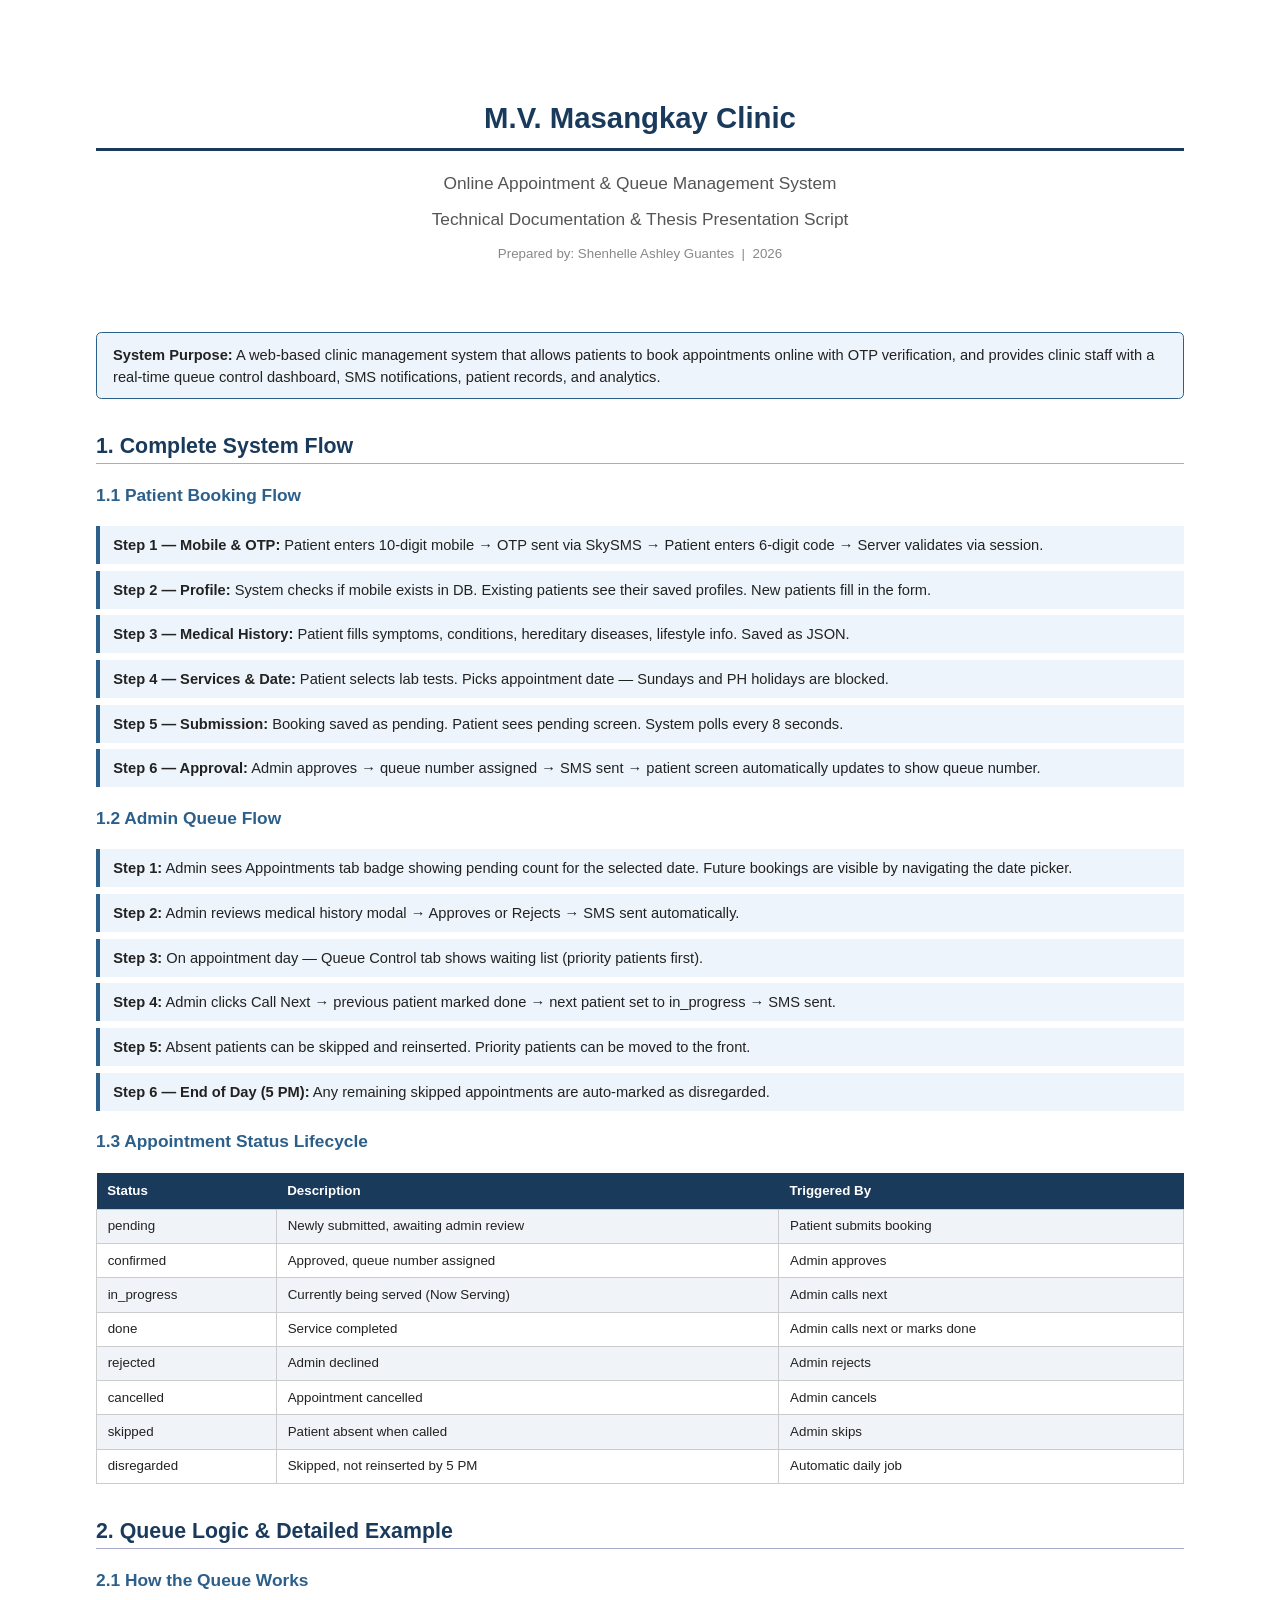
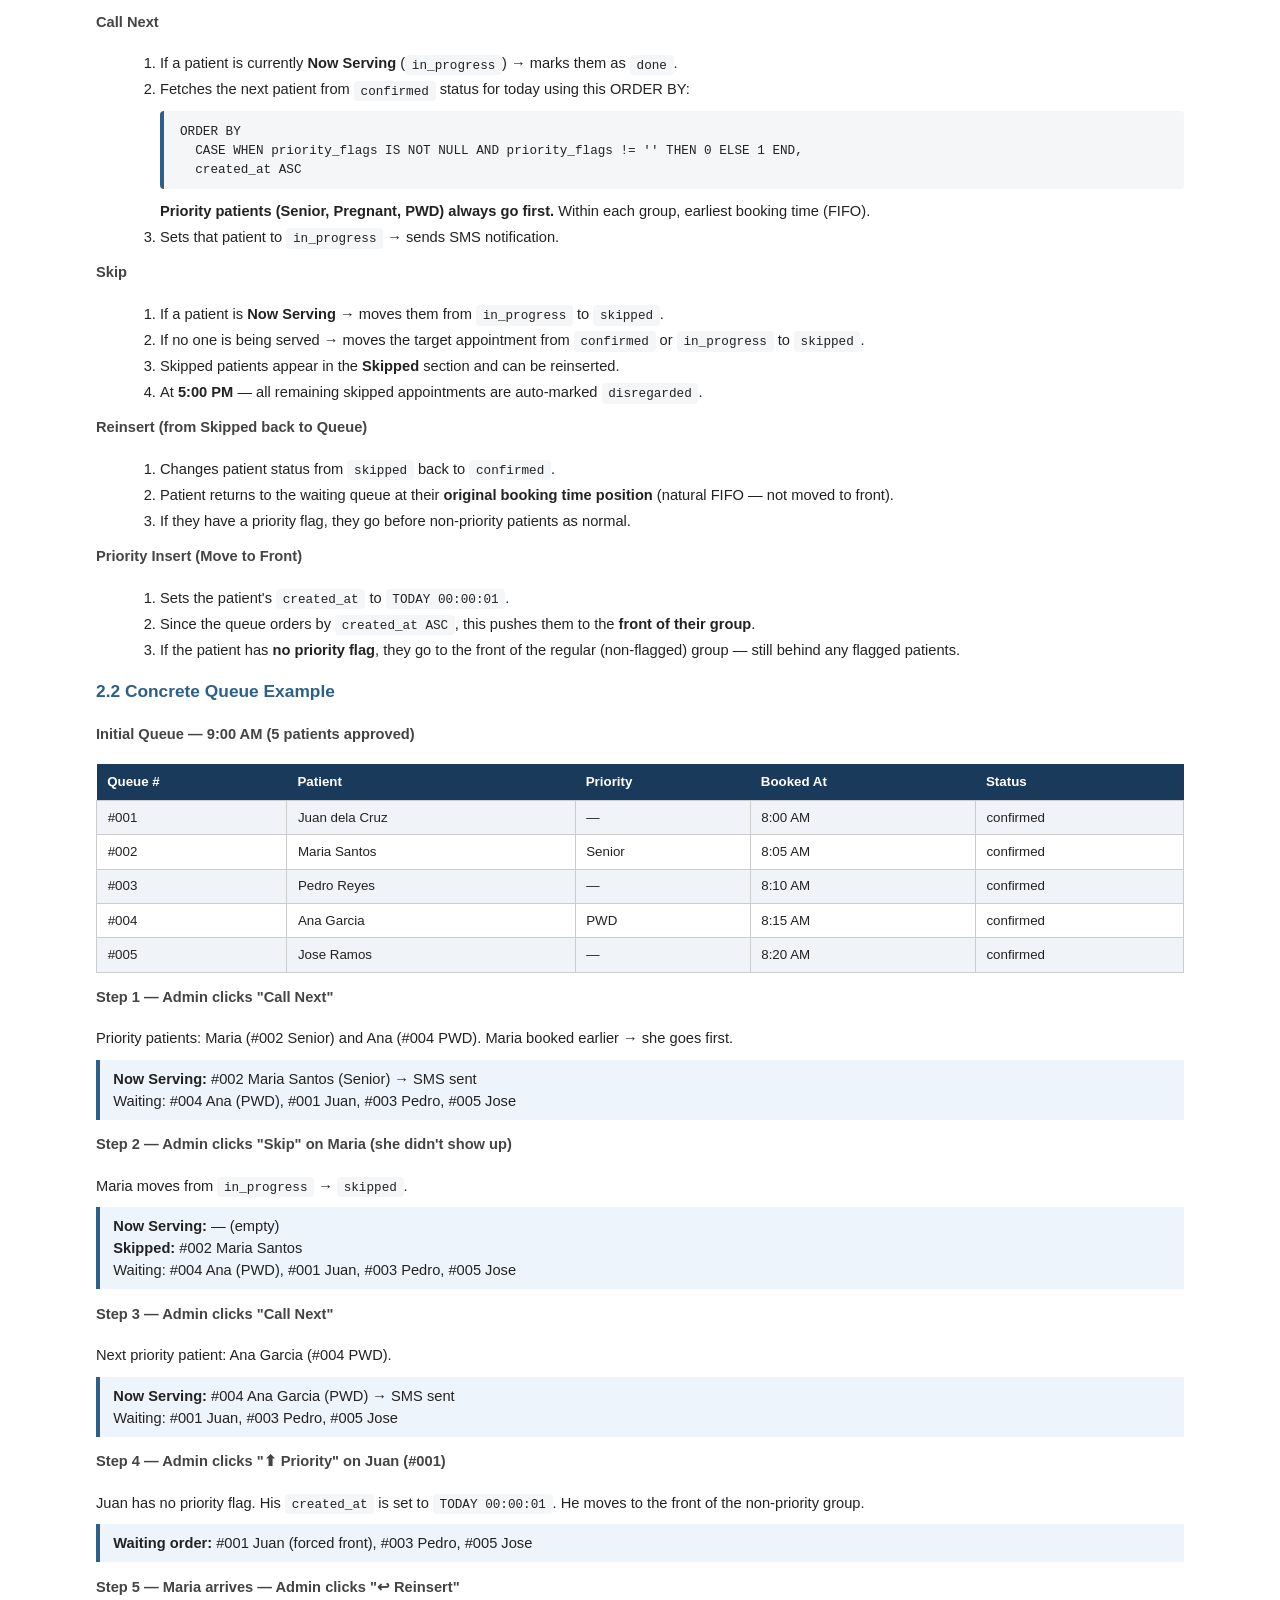
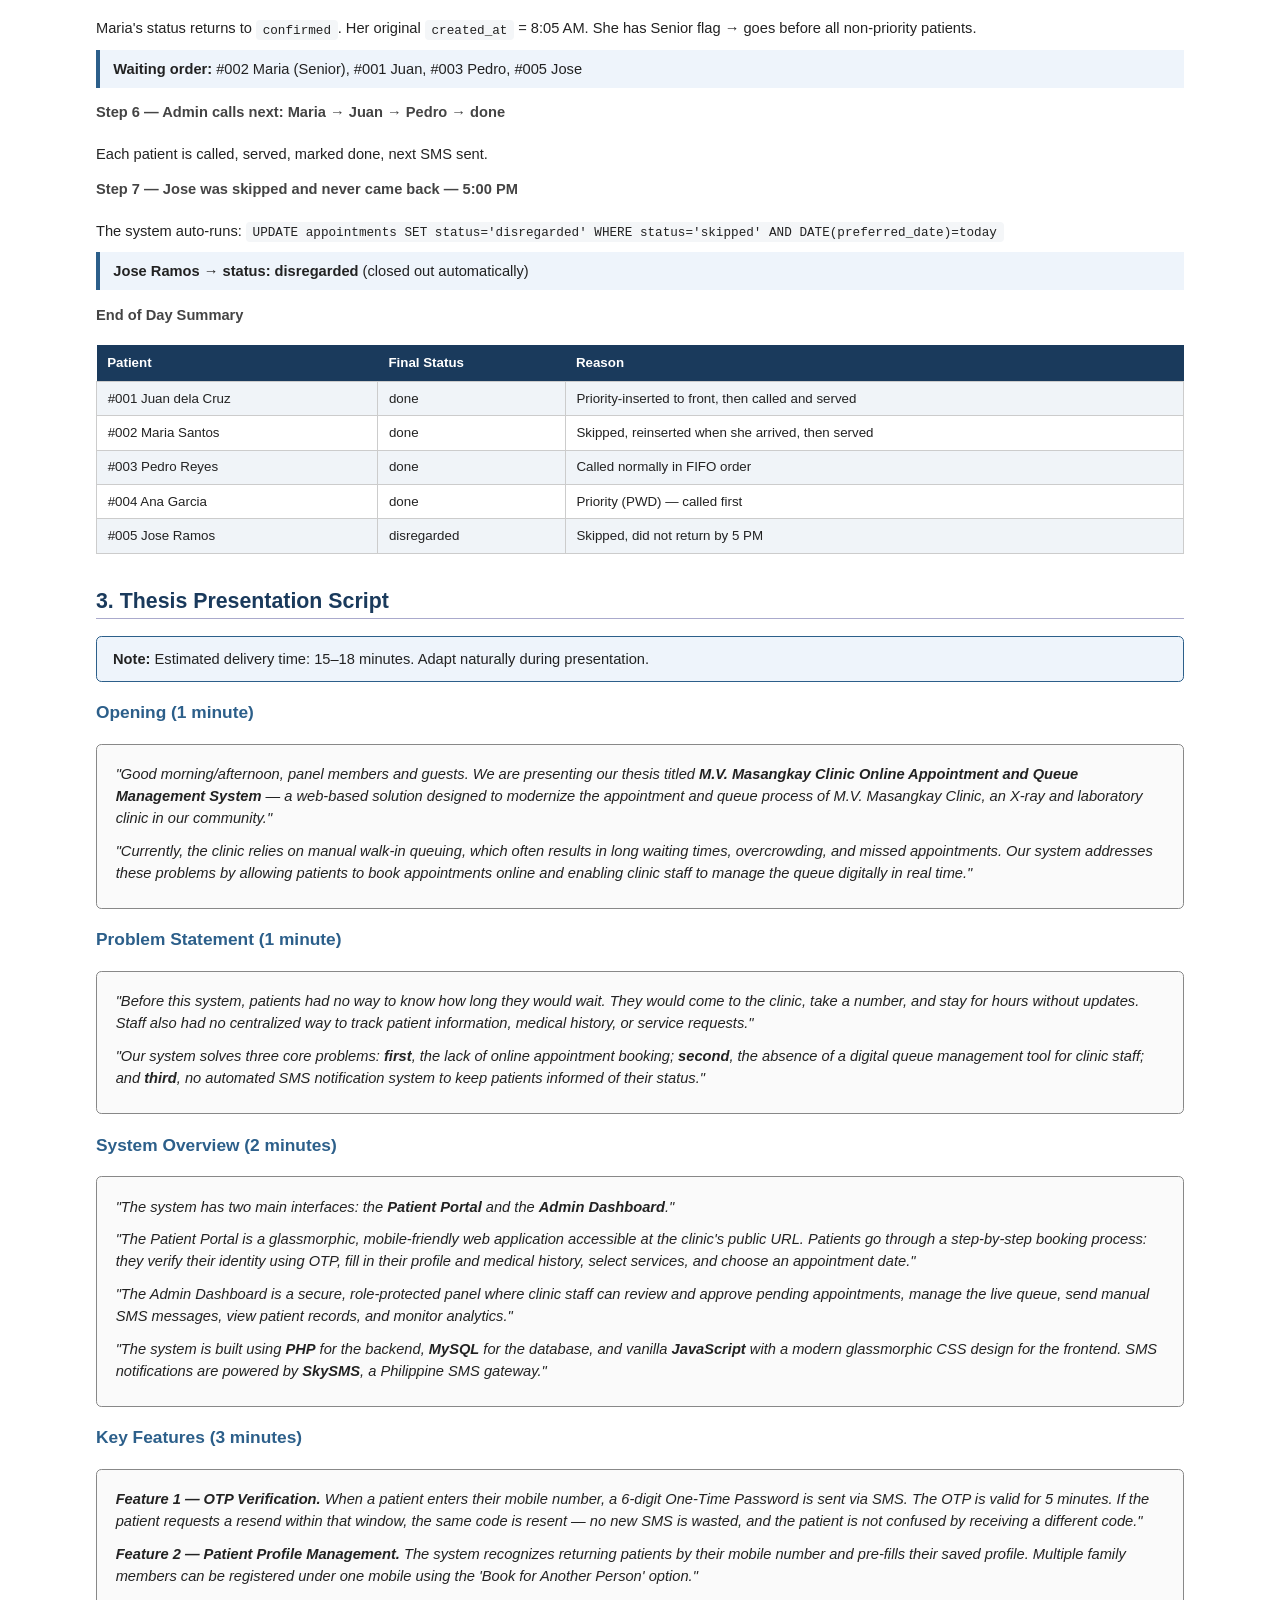
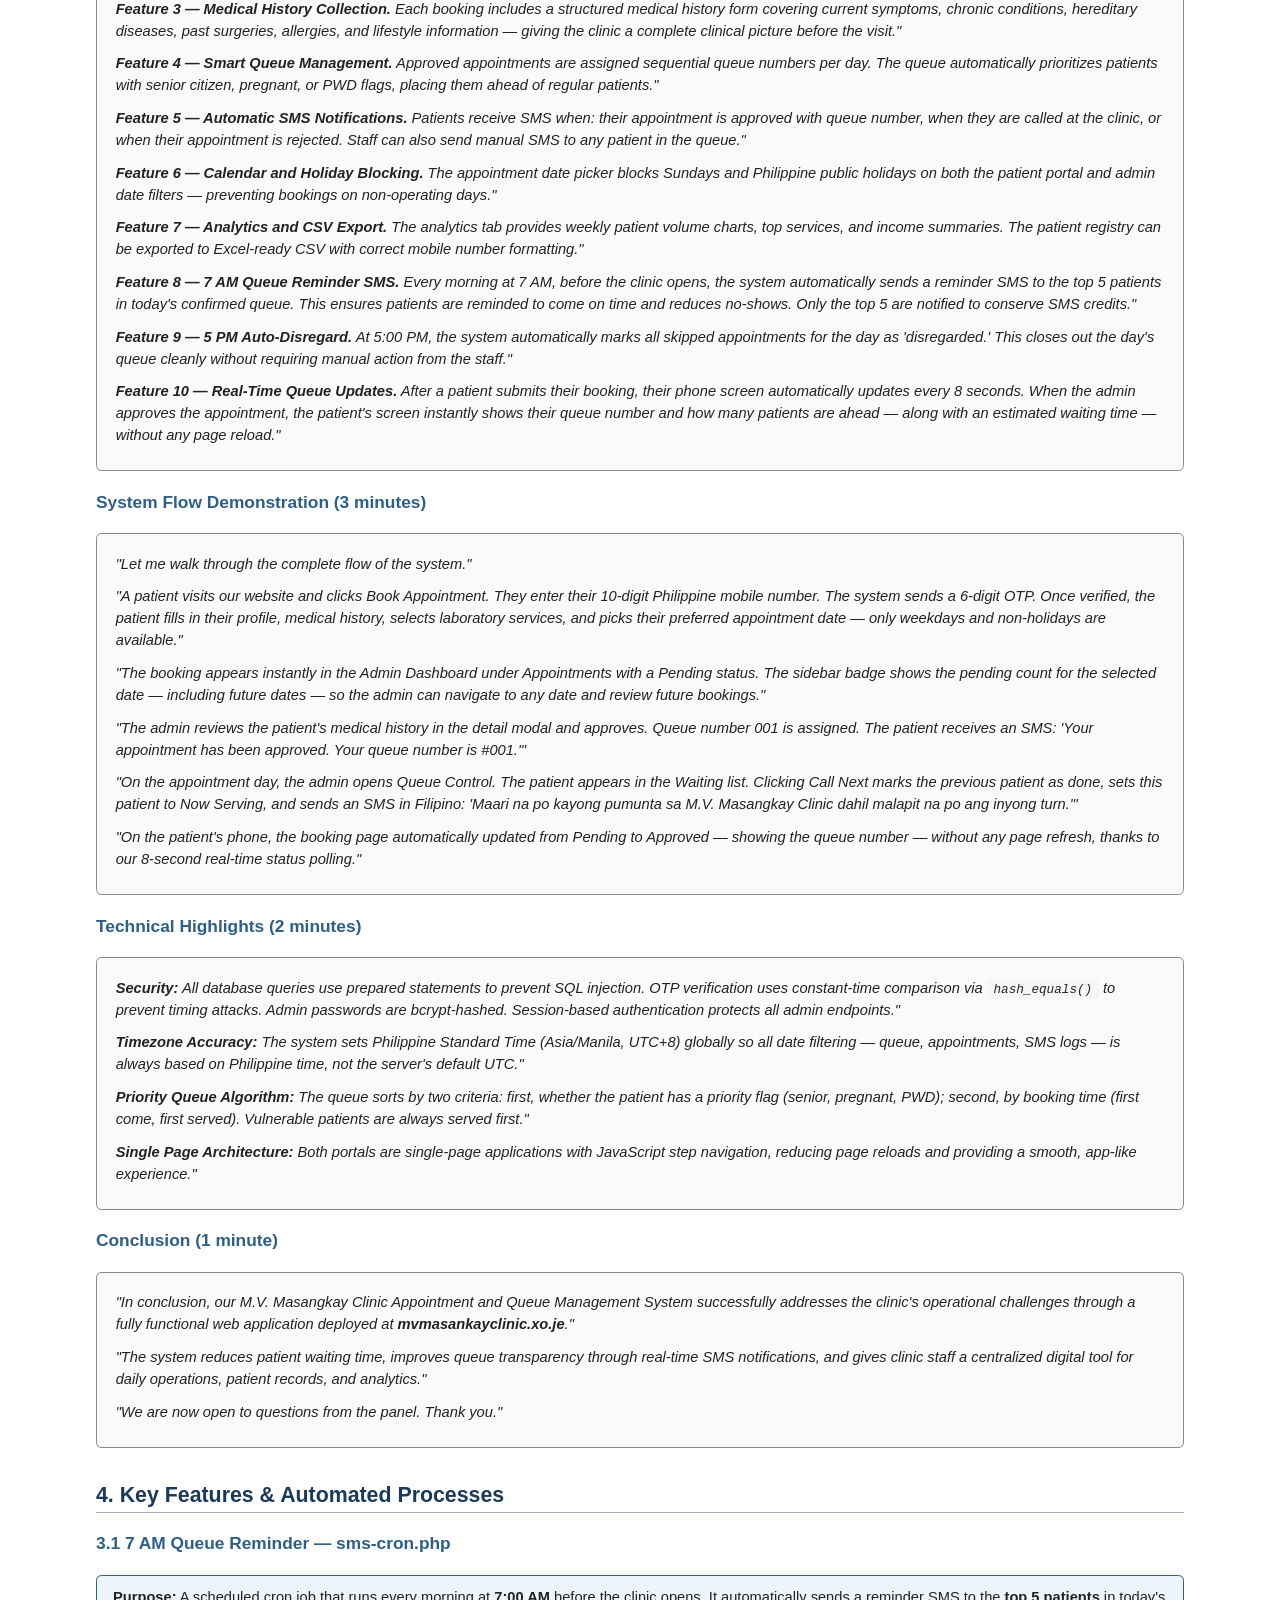
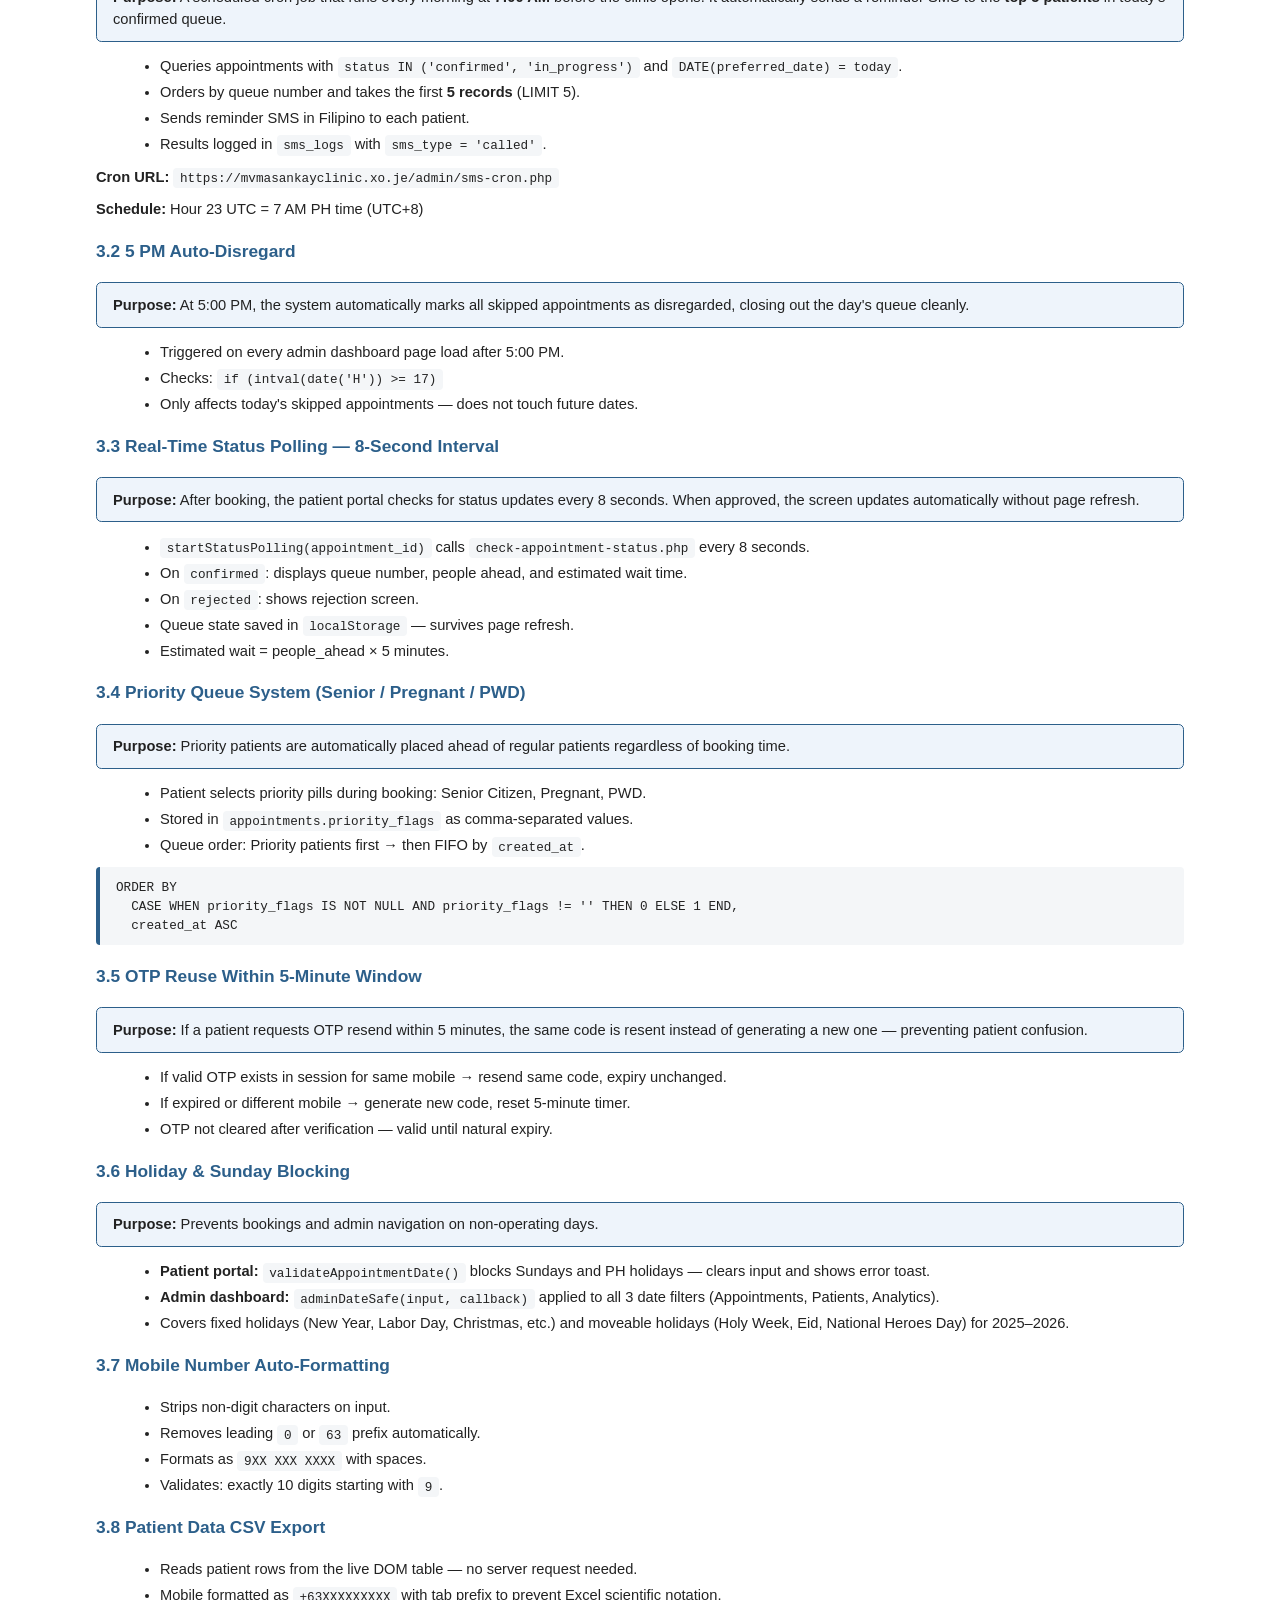
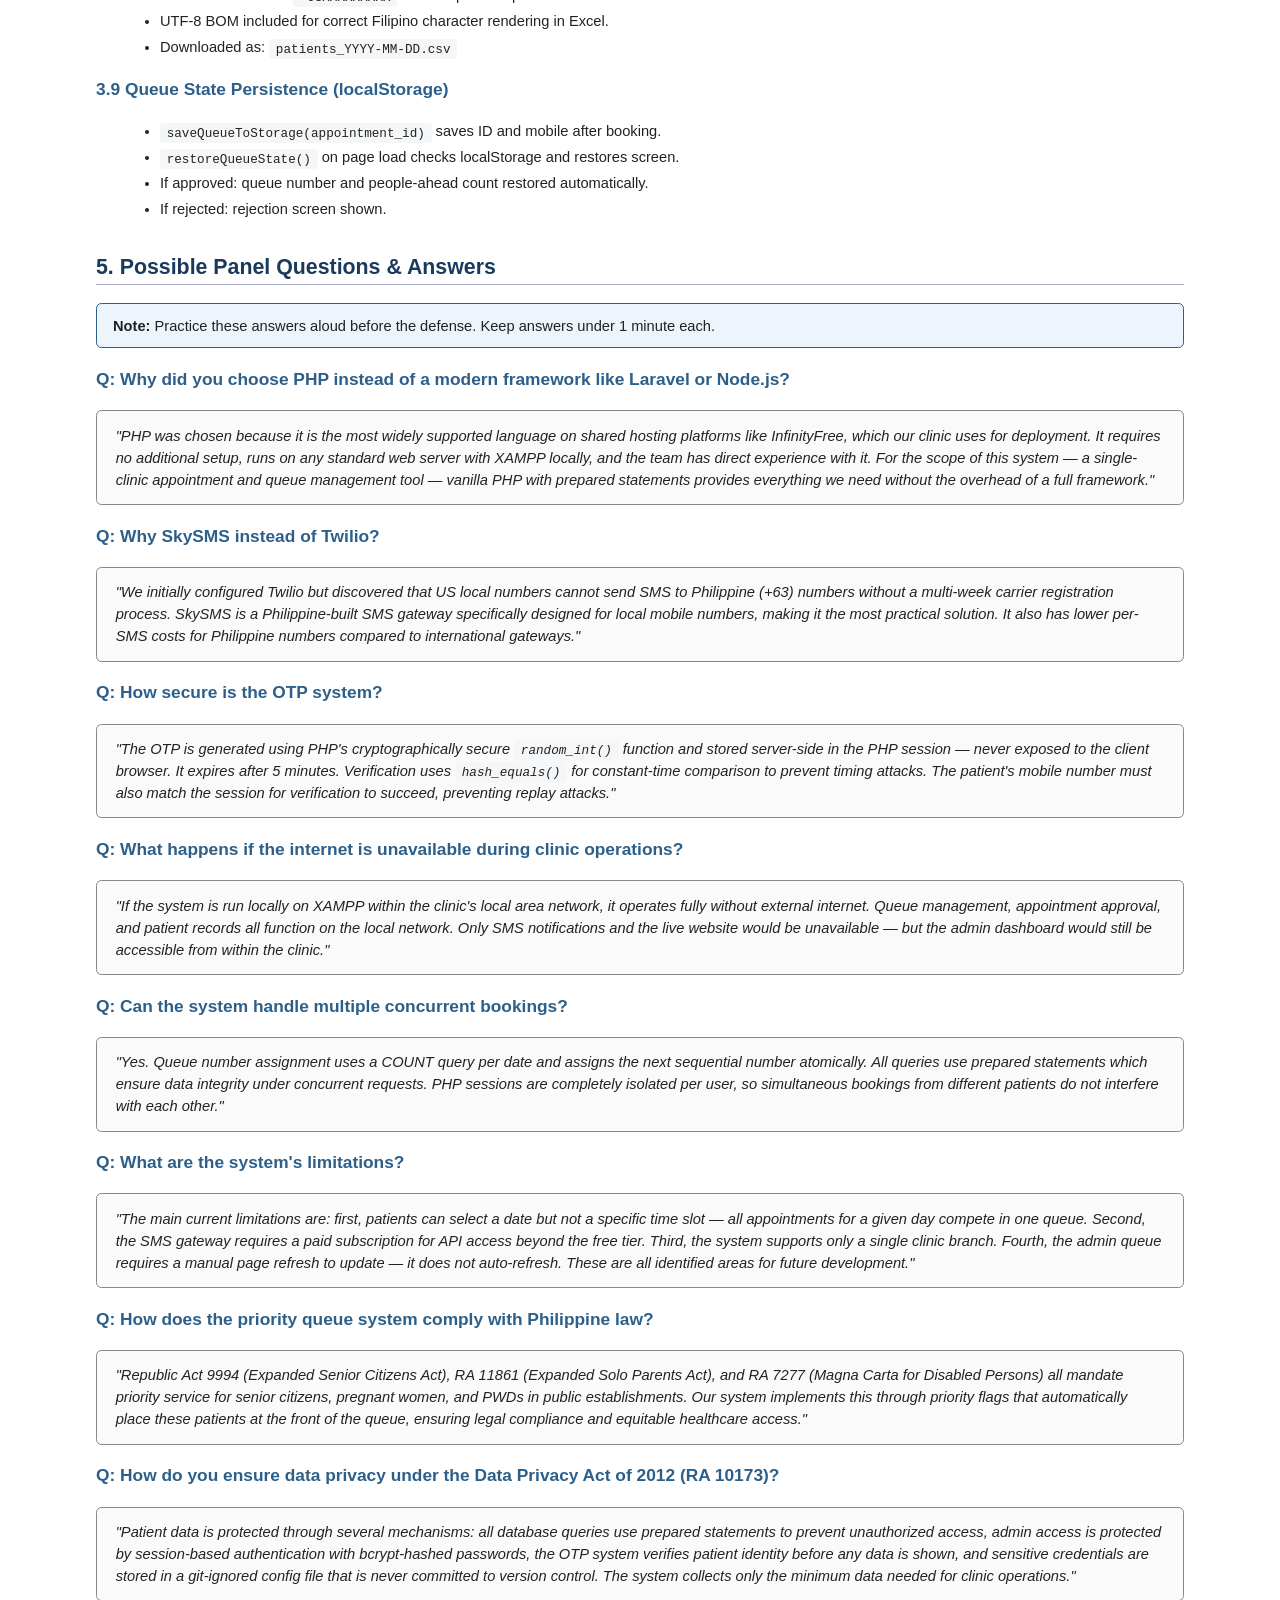
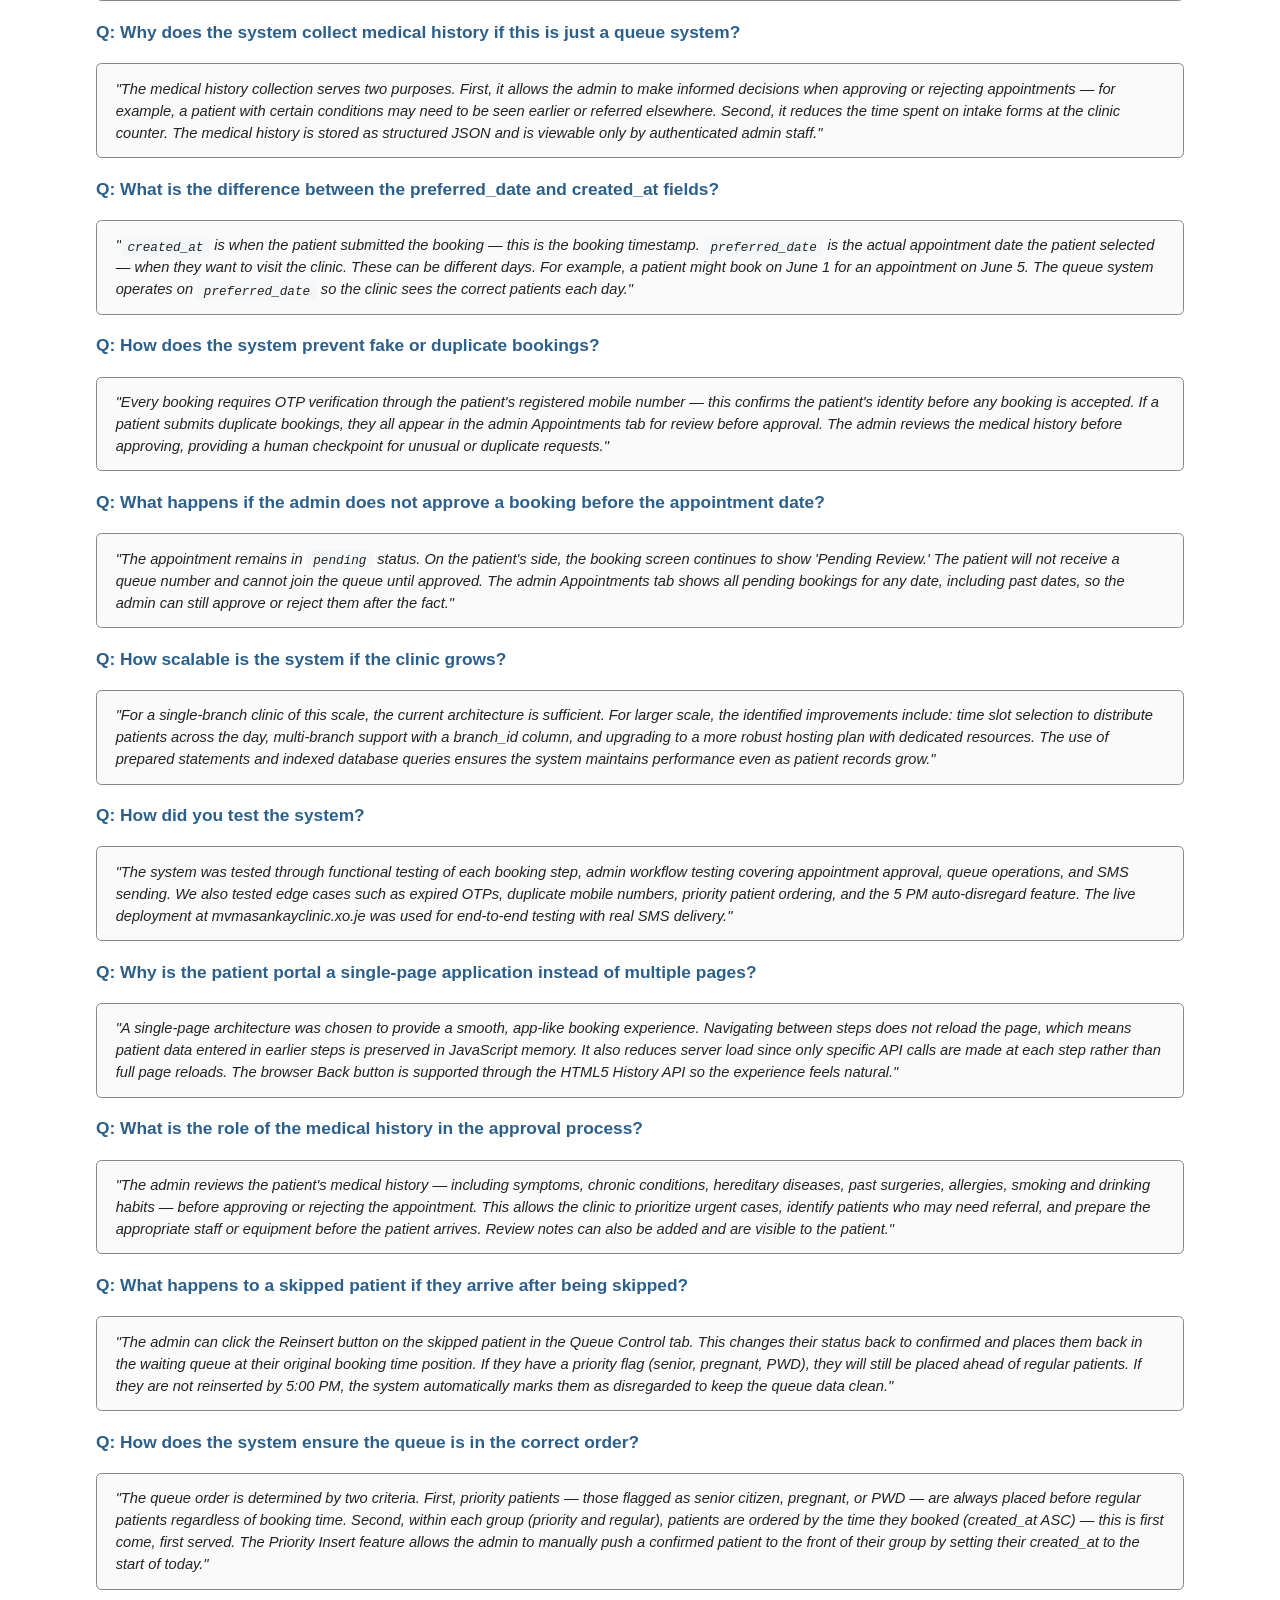
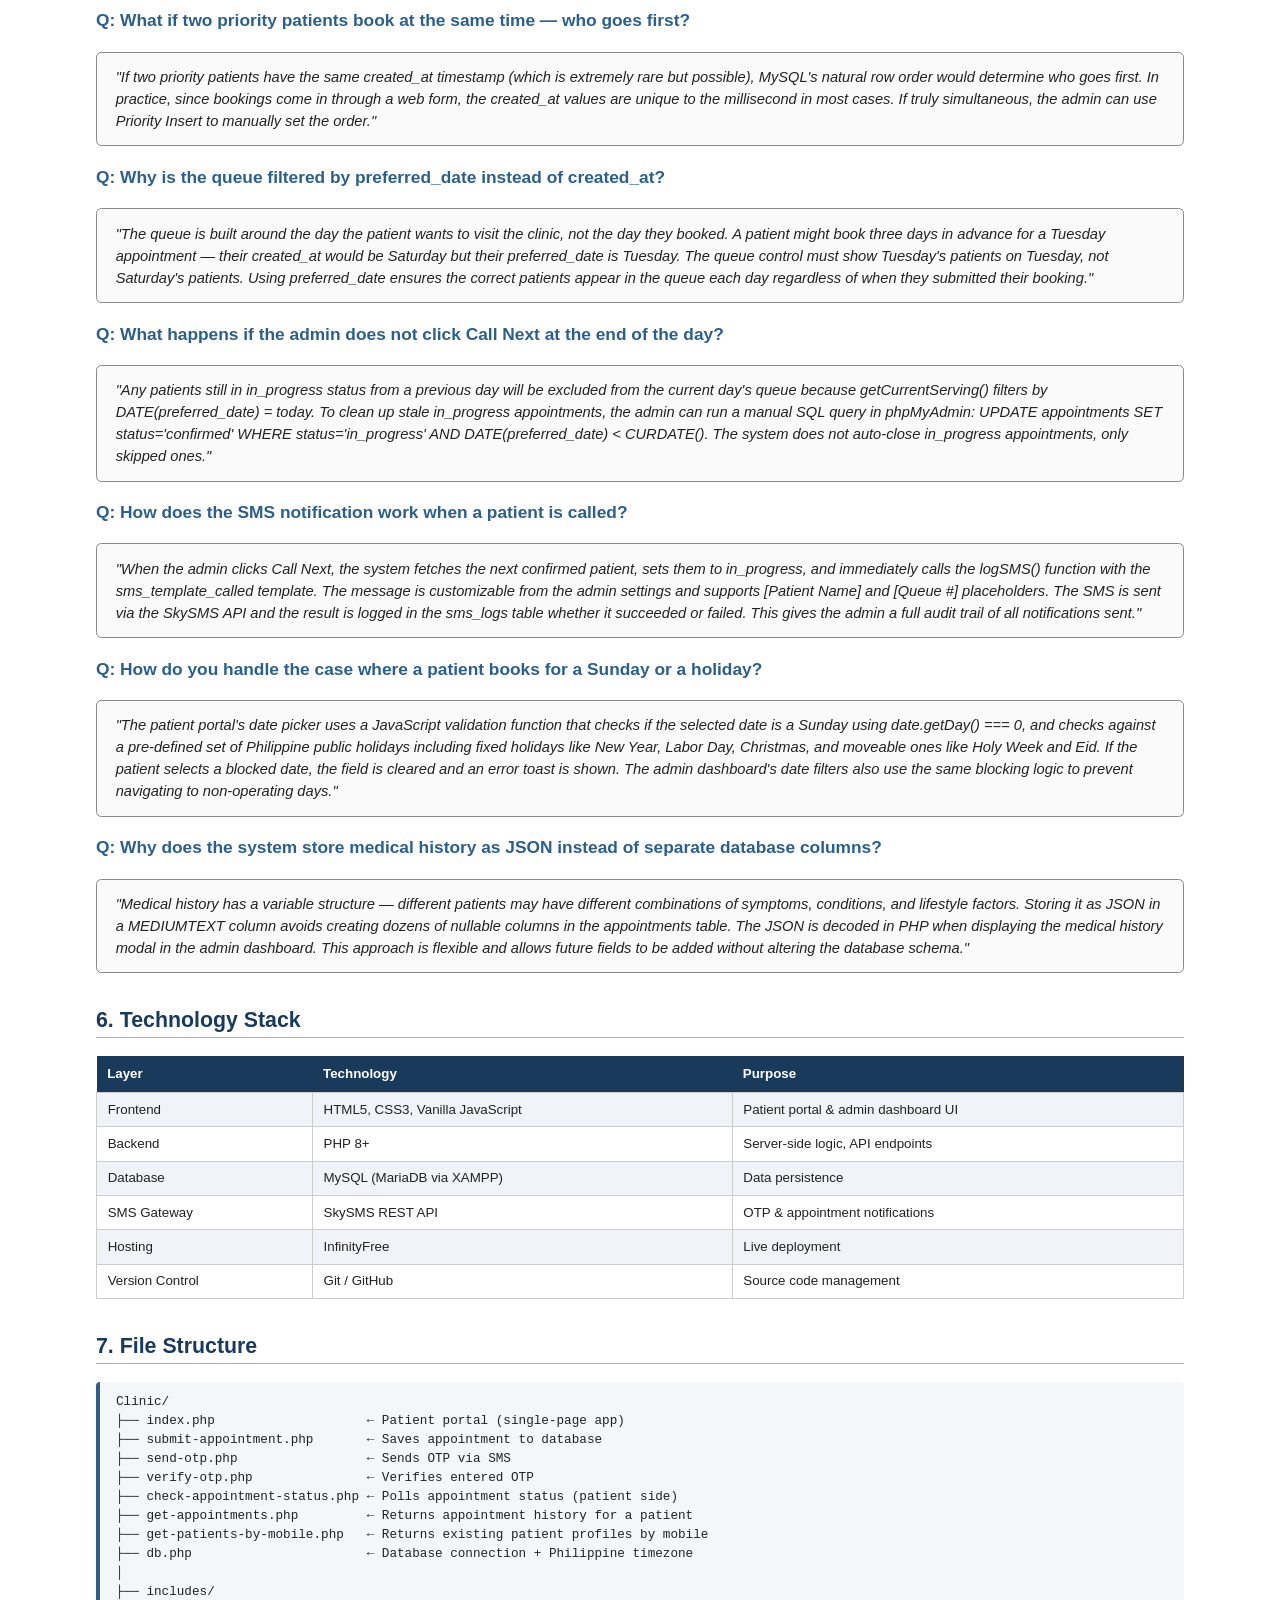
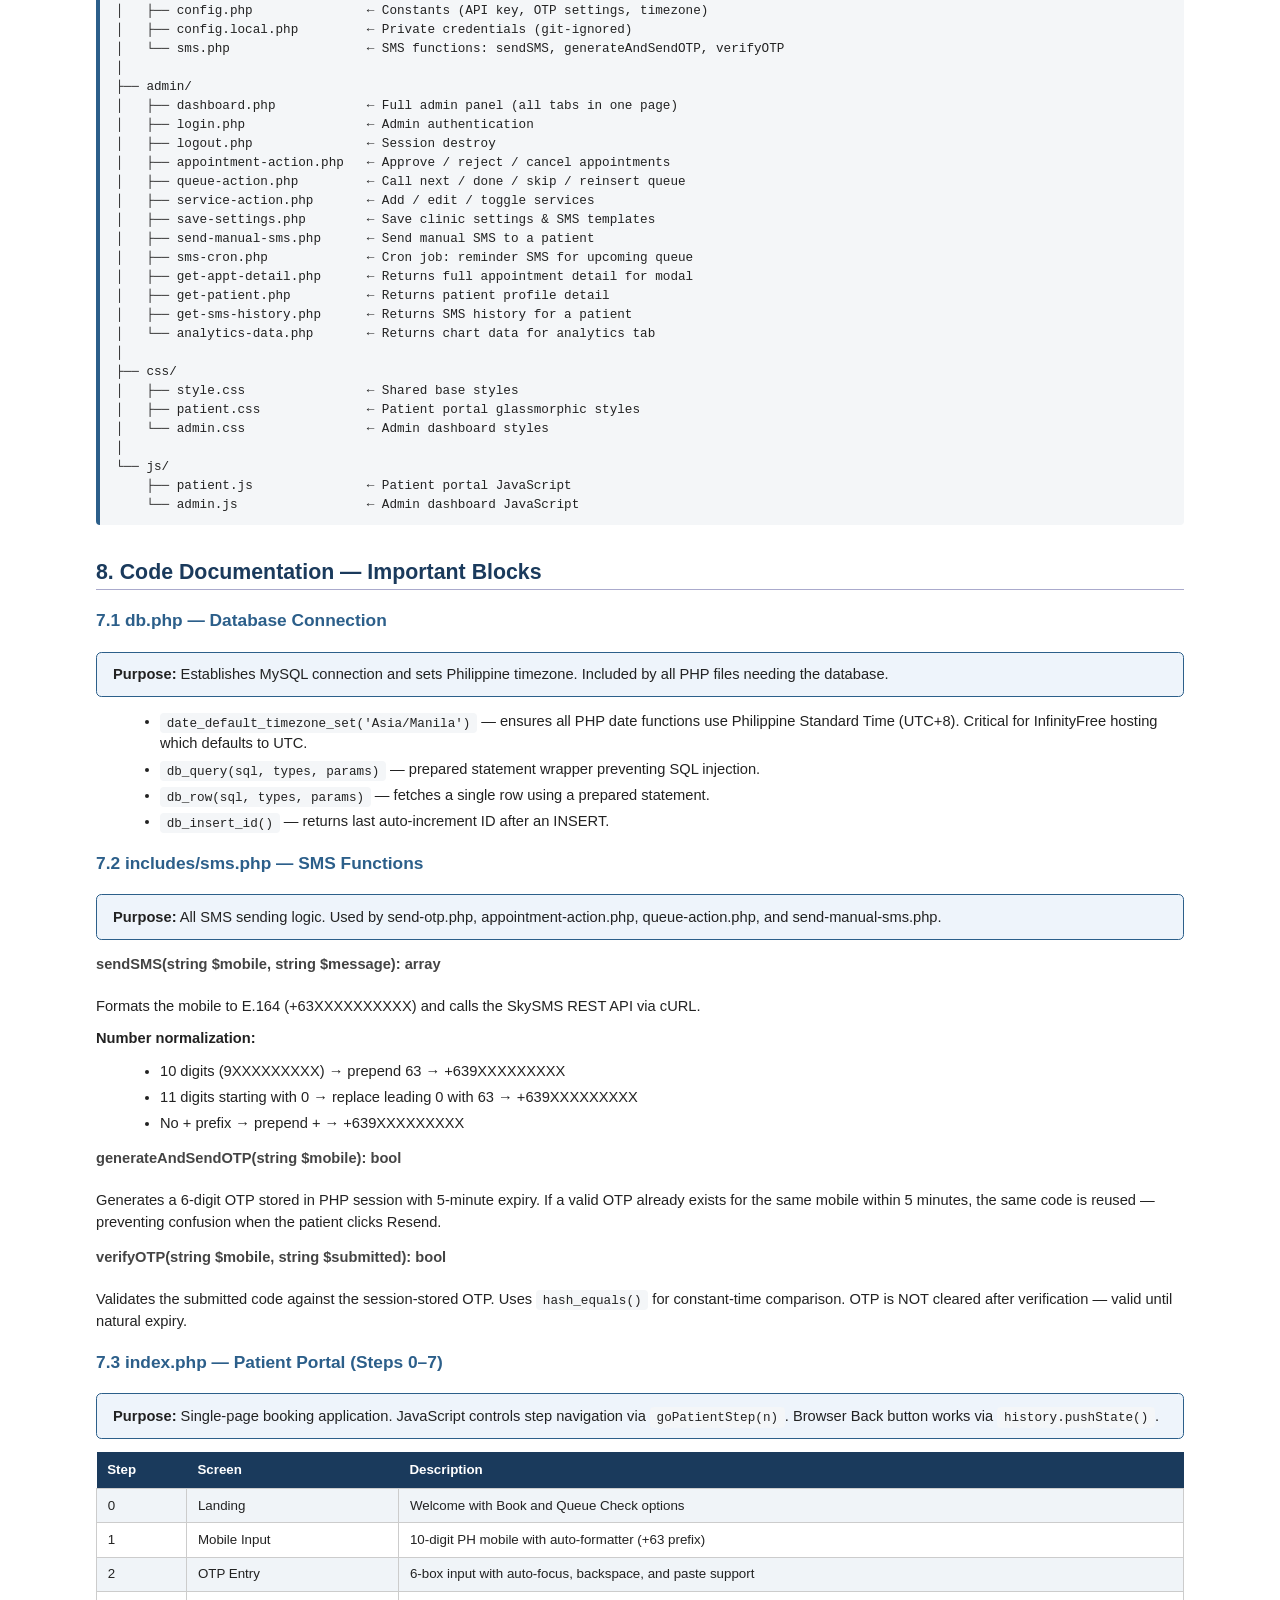
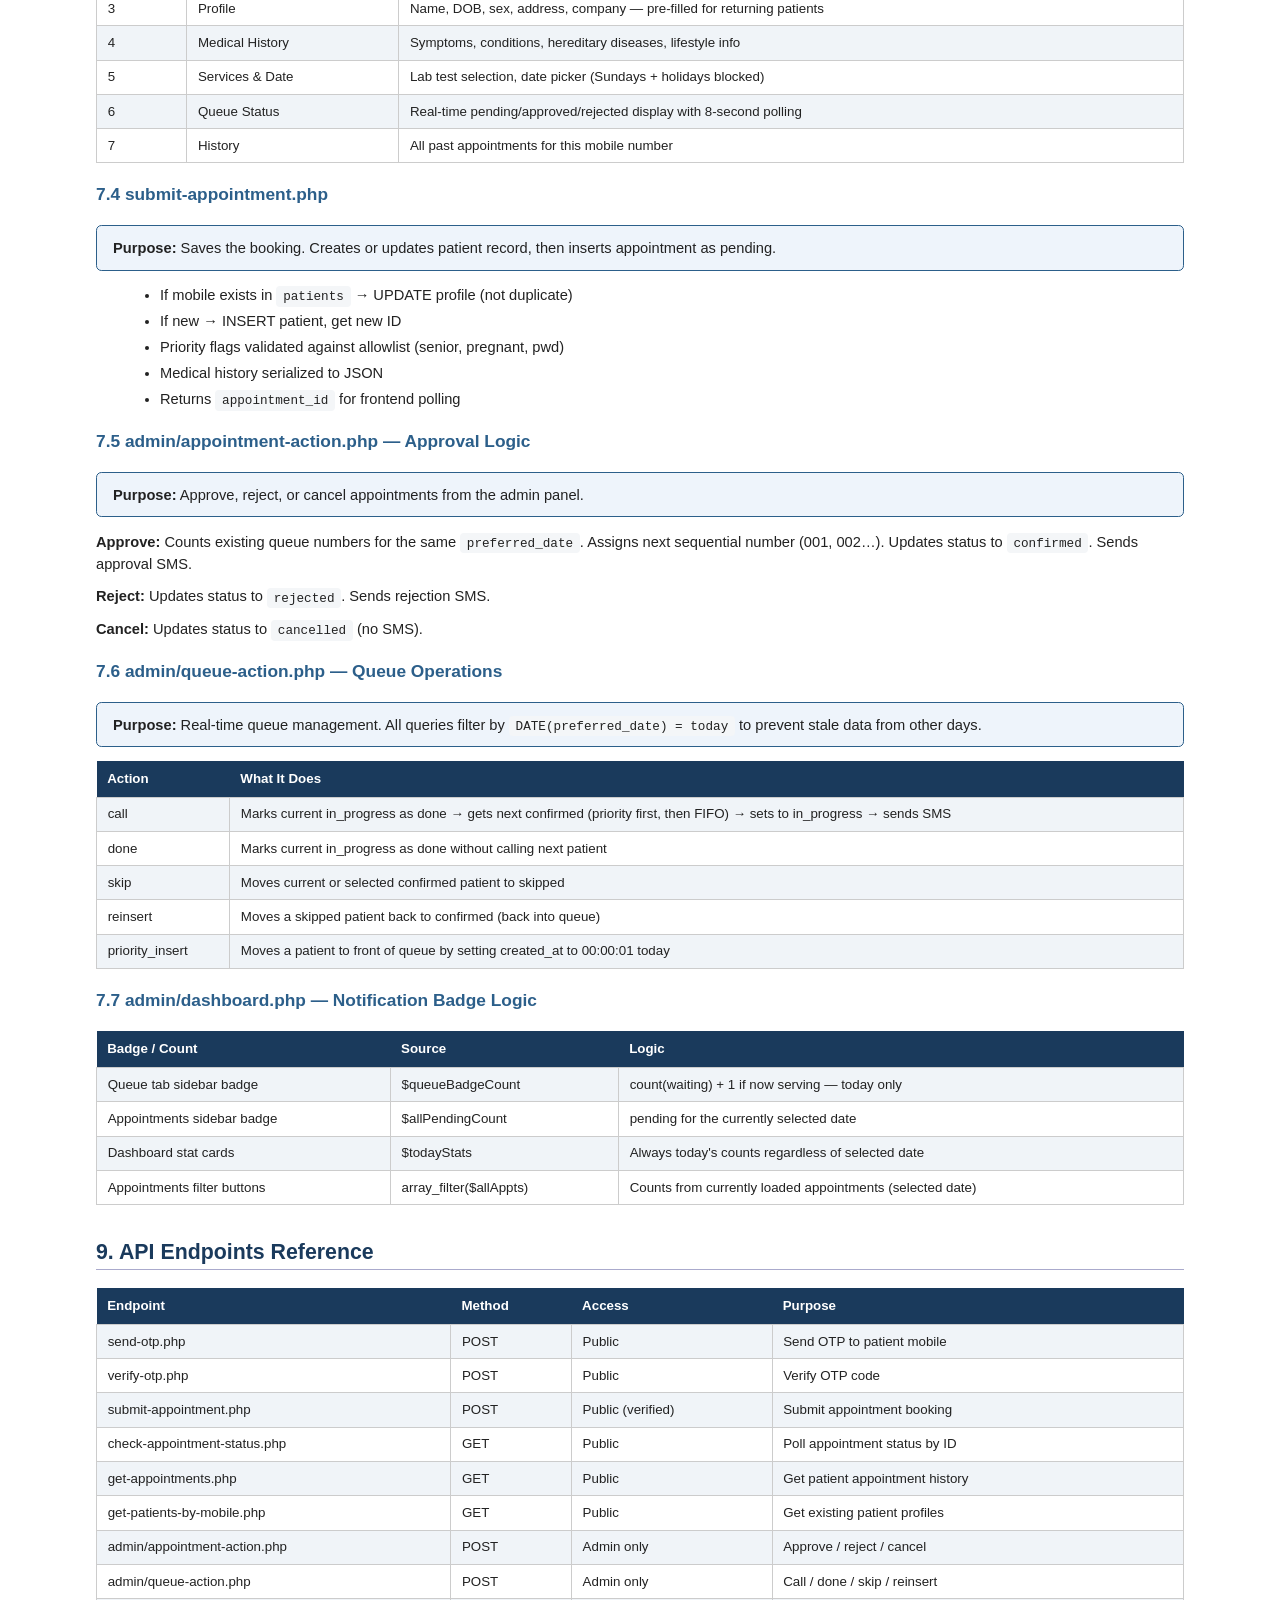
<file: index.html>
<!DOCTYPE html>
<html>
<head>
<meta charset="UTF-8"/>
<title>Script</title>
<style>
  body { font-family: Calibri, Arial, sans-serif; font-size: 11pt; color: #222; margin: 72pt; line-height: 1.5; }
  h1 { font-size: 22pt; color: #1a3a5c; text-align: center; border-bottom: 3px solid #1a3a5c; padding-bottom: 6pt; }
  h2 { font-size: 16pt; color: #1a3a5c; border-bottom: 1.5px solid #aac; margin-top: 24pt; }
  h3 { font-size: 13pt; color: #2c5f8a; margin-top: 14pt; }
  h4 { font-size: 11pt; color: #444; margin-top: 10pt; }
  p  { margin: 4pt 0 8pt 0; }
  code, pre { font-family: Consolas, "Courier New", monospace; font-size: 9.5pt; background: #f4f6f8; padding: 2pt 5pt; border-radius: 3pt; }
  pre { display: block; padding: 8pt 12pt; margin: 8pt 0; border-left: 4px solid #2c5f8a; white-space: pre-wrap; }
  table { border-collapse: collapse; width: 100%; margin: 10pt 0; font-size: 10pt; }
  th { background: #1a3a5c; color: #fff; padding: 6pt 8pt; text-align: left; }
  td { border: 1px solid #ccc; padding: 5pt 8pt; }
  tr:nth-child(even) td { background: #f0f4f8; }
  .label { font-weight: bold; color: #1a3a5c; }
  .box { border: 1px solid #2c5f8a; background: #eef4fb; padding: 8pt 12pt; margin: 10pt 0; border-radius: 4pt; }
  .script-box { border: 1px solid #888; background: #fafafa; padding: 10pt 14pt; margin: 10pt 0; font-style: italic; border-radius: 4pt; }
  .center { text-align: center; }
  .page-break { page-break-before: always; }
  ul, ol { margin: 4pt 0 8pt 18pt; }
  li { margin-bottom: 3pt; }
  .subtitle { text-align: center; font-size: 13pt; color: #555; margin-top: 4pt; }
  .meta { text-align: center; font-size: 10pt; color: #888; margin-top: 4pt; }
  .flow-step { background: #eef4fb; border-left: 4px solid #2c5f8a; padding: 6pt 10pt; margin: 5pt 0; }
</style>
</head>
<body>

<h1>M.V. Masangkay Clinic</h1>
<p class="subtitle">Online Appointment &amp; Queue Management System</p>
<p class="subtitle">Technical Documentation &amp; Thesis Presentation Script</p>
<p class="meta">Prepared by: Shenhelle Ashley Guantes &nbsp;|&nbsp; 2026</p>
<br/><br/>
<div class="box">
  <b>System Purpose:</b> A web-based clinic management system that allows patients to book
  appointments online with OTP verification, and provides clinic staff with a real-time
  queue control dashboard, SMS notifications, patient records, and analytics.
</div>


<!-- ═══════════════════════════════════════════════════════════ -->
<div class="page-break"></div>
<h2>1. Complete System Flow</h2>

<h3>1.1 Patient Booking Flow</h3>
<div class="flow-step"><b>Step 1 — Mobile &amp; OTP:</b> Patient enters 10-digit mobile → OTP sent via SkySMS → Patient enters 6-digit code → Server validates via session.</div>
<div class="flow-step"><b>Step 2 — Profile:</b> System checks if mobile exists in DB. Existing patients see their saved profiles. New patients fill in the form.</div>
<div class="flow-step"><b>Step 3 — Medical History:</b> Patient fills symptoms, conditions, hereditary diseases, lifestyle info. Saved as JSON.</div>
<div class="flow-step"><b>Step 4 — Services &amp; Date:</b> Patient selects lab tests. Picks appointment date — Sundays and PH holidays are blocked.</div>
<div class="flow-step"><b>Step 5 — Submission:</b> Booking saved as pending. Patient sees pending screen. System polls every 8 seconds.</div>
<div class="flow-step"><b>Step 6 — Approval:</b> Admin approves → queue number assigned → SMS sent → patient screen automatically updates to show queue number.</div>

<h3>1.2 Admin Queue Flow</h3>
<div class="flow-step"><b>Step 1:</b> Admin sees Appointments tab badge showing pending count for the selected date. Future bookings are visible by navigating the date picker.</div>
<div class="flow-step"><b>Step 2:</b> Admin reviews medical history modal → Approves or Rejects → SMS sent automatically.</div>
<div class="flow-step"><b>Step 3:</b> On appointment day — Queue Control tab shows waiting list (priority patients first).</div>
<div class="flow-step"><b>Step 4:</b> Admin clicks Call Next → previous patient marked done → next patient set to in_progress → SMS sent.</div>
<div class="flow-step"><b>Step 5:</b> Absent patients can be skipped and reinserted. Priority patients can be moved to the front.</div>
<div class="flow-step"><b>Step 6 — End of Day (5 PM):</b> Any remaining skipped appointments are auto-marked as disregarded.</div>

<h3>1.3 Appointment Status Lifecycle</h3>
<table>
  <tr><th>Status</th><th>Description</th><th>Triggered By</th></tr>
  <tr><td>pending</td><td>Newly submitted, awaiting admin review</td><td>Patient submits booking</td></tr>
  <tr><td>confirmed</td><td>Approved, queue number assigned</td><td>Admin approves</td></tr>
  <tr><td>in_progress</td><td>Currently being served (Now Serving)</td><td>Admin calls next</td></tr>
  <tr><td>done</td><td>Service completed</td><td>Admin calls next or marks done</td></tr>
  <tr><td>rejected</td><td>Admin declined</td><td>Admin rejects</td></tr>
  <tr><td>cancelled</td><td>Appointment cancelled</td><td>Admin cancels</td></tr>
  <tr><td>skipped</td><td>Patient absent when called</td><td>Admin skips</td></tr>
  <tr><td>disregarded</td><td>Skipped, not reinserted by 5 PM</td><td>Automatic daily job</td></tr>
</table>


<!-- ═══════════════════════════════════════════════════════════ -->
<div class="page-break"></div>
<h2>2. Queue Logic &amp; Detailed Example</h2>

<h3>2.1 How the Queue Works</h3>

<h4>Call Next</h4>
<ol>
  <li>If a patient is currently <b>Now Serving</b> (<code>in_progress</code>) → marks them as <code>done</code>.</li>
  <li>Fetches the next patient from <code>confirmed</code> status for today using this ORDER BY:
    <pre>ORDER BY
  CASE WHEN priority_flags IS NOT NULL AND priority_flags != '' THEN 0 ELSE 1 END,
  created_at ASC</pre>
    <b>Priority patients (Senior, Pregnant, PWD) always go first.</b> Within each group, earliest booking time (FIFO).
  </li>
  <li>Sets that patient to <code>in_progress</code> → sends SMS notification.</li>
</ol>

<h4>Skip</h4>
<ol>
  <li>If a patient is <b>Now Serving</b> → moves them from <code>in_progress</code> to <code>skipped</code>.</li>
  <li>If no one is being served → moves the target appointment from <code>confirmed</code> or <code>in_progress</code> to <code>skipped</code>.</li>
  <li>Skipped patients appear in the <b>Skipped</b> section and can be reinserted.</li>
  <li>At <b>5:00 PM</b> — all remaining skipped appointments are auto-marked <code>disregarded</code>.</li>
</ol>

<h4>Reinsert (from Skipped back to Queue)</h4>
<ol>
  <li>Changes patient status from <code>skipped</code> back to <code>confirmed</code>.</li>
  <li>Patient returns to the waiting queue at their <b>original booking time position</b> (natural FIFO — not moved to front).</li>
  <li>If they have a priority flag, they go before non-priority patients as normal.</li>
</ol>

<h4>Priority Insert (Move to Front)</h4>
<ol>
  <li>Sets the patient's <code>created_at</code> to <code>TODAY 00:00:01</code>.</li>
  <li>Since the queue orders by <code>created_at ASC</code>, this pushes them to the <b>front of their group</b>.</li>
  <li>If the patient has <b>no priority flag</b>, they go to the front of the regular (non-flagged) group — still behind any flagged patients.</li>
</ol>

<h3>2.2 Concrete Queue Example</h3>

<h4>Initial Queue — 9:00 AM (5 patients approved)</h4>
<table>
  <tr><th>Queue #</th><th>Patient</th><th>Priority</th><th>Booked At</th><th>Status</th></tr>
  <tr><td>#001</td><td>Juan dela Cruz</td><td>—</td><td>8:00 AM</td><td>confirmed</td></tr>
  <tr><td>#002</td><td>Maria Santos</td><td>Senior</td><td>8:05 AM</td><td>confirmed</td></tr>
  <tr><td>#003</td><td>Pedro Reyes</td><td>—</td><td>8:10 AM</td><td>confirmed</td></tr>
  <tr><td>#004</td><td>Ana Garcia</td><td>PWD</td><td>8:15 AM</td><td>confirmed</td></tr>
  <tr><td>#005</td><td>Jose Ramos</td><td>—</td><td>8:20 AM</td><td>confirmed</td></tr>
</table>

<h4>Step 1 — Admin clicks "Call Next"</h4>
<p>Priority patients: Maria (#002 Senior) and Ana (#004 PWD). Maria booked earlier → she goes first.</p>
<div class="flow-step"><b>Now Serving:</b> #002 Maria Santos (Senior) → SMS sent<br/>Waiting: #004 Ana (PWD), #001 Juan, #003 Pedro, #005 Jose</div>

<h4>Step 2 — Admin clicks "Skip" on Maria (she didn't show up)</h4>
<p>Maria moves from <code>in_progress</code> → <code>skipped</code>.</p>
<div class="flow-step"><b>Now Serving:</b> — (empty)<br/><b>Skipped:</b> #002 Maria Santos<br/>Waiting: #004 Ana (PWD), #001 Juan, #003 Pedro, #005 Jose</div>

<h4>Step 3 — Admin clicks "Call Next"</h4>
<p>Next priority patient: Ana Garcia (#004 PWD).</p>
<div class="flow-step"><b>Now Serving:</b> #004 Ana Garcia (PWD) → SMS sent<br/>Waiting: #001 Juan, #003 Pedro, #005 Jose</div>

<h4>Step 4 — Admin clicks "⬆ Priority" on Juan (#001)</h4>
<p>Juan has no priority flag. His <code>created_at</code> is set to <code>TODAY 00:00:01</code>. He moves to the front of the non-priority group.</p>
<div class="flow-step"><b>Waiting order:</b> #001 Juan (forced front), #003 Pedro, #005 Jose</div>

<h4>Step 5 — Maria arrives — Admin clicks "↩ Reinsert"</h4>
<p>Maria's status returns to <code>confirmed</code>. Her original <code>created_at</code> = 8:05 AM. She has Senior flag → goes before all non-priority patients.</p>
<div class="flow-step"><b>Waiting order:</b> #002 Maria (Senior), #001 Juan, #003 Pedro, #005 Jose</div>

<h4>Step 6 — Admin calls next: Maria → Juan → Pedro → done</h4>
<p>Each patient is called, served, marked done, next SMS sent.</p>

<h4>Step 7 — Jose was skipped and never came back — 5:00 PM</h4>
<p>The system auto-runs: <code>UPDATE appointments SET status='disregarded' WHERE status='skipped' AND DATE(preferred_date)=today</code></p>
<div class="flow-step"><b>Jose Ramos → status: disregarded</b> (closed out automatically)</div>

<h4>End of Day Summary</h4>
<table>
  <tr><th>Patient</th><th>Final Status</th><th>Reason</th></tr>
  <tr><td>#001 Juan dela Cruz</td><td>done</td><td>Priority-inserted to front, then called and served</td></tr>
  <tr><td>#002 Maria Santos</td><td>done</td><td>Skipped, reinserted when she arrived, then served</td></tr>
  <tr><td>#003 Pedro Reyes</td><td>done</td><td>Called normally in FIFO order</td></tr>
  <tr><td>#004 Ana Garcia</td><td>done</td><td>Priority (PWD) — called first</td></tr>
  <tr><td>#005 Jose Ramos</td><td>disregarded</td><td>Skipped, did not return by 5 PM</td></tr>
</table>

<!-- ═══════════════════════════════════════════════════════════ -->
<div class="page-break"></div>
<h2>3. Thesis Presentation Script</h2>

<div class="box"><b>Note:</b> Estimated delivery time: 15–18 minutes. Adapt naturally during presentation.</div>

<h3>Opening (1 minute)</h3>
<div class="script-box">
  <p>"Good morning/afternoon, panel members and guests. We are presenting our thesis titled
  <b>M.V. Masangkay Clinic Online Appointment and Queue Management System</b> — a web-based
  solution designed to modernize the appointment and queue process of M.V. Masangkay Clinic,
  an X-ray and laboratory clinic in our community."</p>
  <p>"Currently, the clinic relies on manual walk-in queuing, which often results in long
  waiting times, overcrowding, and missed appointments. Our system addresses these problems
  by allowing patients to book appointments online and enabling clinic staff to manage the
  queue digitally in real time."</p>
</div>

<h3>Problem Statement (1 minute)</h3>
<div class="script-box">
  <p>"Before this system, patients had no way to know how long they would wait. They would
  come to the clinic, take a number, and stay for hours without updates. Staff also had
  no centralized way to track patient information, medical history, or service requests."</p>
  <p>"Our system solves three core problems: <b>first</b>, the lack of online appointment booking;
  <b>second</b>, the absence of a digital queue management tool for clinic staff; and
  <b>third</b>, no automated SMS notification system to keep patients informed of their status."</p>
</div>

<h3>System Overview (2 minutes)</h3>
<div class="script-box">
  <p>"The system has two main interfaces: the <b>Patient Portal</b> and the <b>Admin Dashboard</b>."</p>
  <p>"The Patient Portal is a glassmorphic, mobile-friendly web application accessible
  at the clinic's public URL. Patients go through a step-by-step booking process:
  they verify their identity using OTP, fill in their profile and medical history,
  select services, and choose an appointment date."</p>
  <p>"The Admin Dashboard is a secure, role-protected panel where clinic staff can
  review and approve pending appointments, manage the live queue, send manual SMS
  messages, view patient records, and monitor analytics."</p>
  <p>"The system is built using <b>PHP</b> for the backend, <b>MySQL</b> for the database,
  and vanilla <b>JavaScript</b> with a modern glassmorphic CSS design for the frontend.
  SMS notifications are powered by <b>SkySMS</b>, a Philippine SMS gateway."</p>
</div>

<h3>Key Features (3 minutes)</h3>
<div class="script-box">
  <p><b>Feature 1 — OTP Verification.</b>
  When a patient enters their mobile number, a 6-digit One-Time Password is sent via SMS.
  The OTP is valid for 5 minutes. If the patient requests a resend within that window,
  the same code is resent — no new SMS is wasted, and the patient is not confused
  by receiving a different code."</p>

  <p><b>Feature 2 — Patient Profile Management.</b>
  The system recognizes returning patients by their mobile number and pre-fills their
  saved profile. Multiple family members can be registered under one mobile using the
  'Book for Another Person' option."</p>

  <p><b>Feature 3 — Medical History Collection.</b>
  Each booking includes a structured medical history form covering current symptoms,
  chronic conditions, hereditary diseases, past surgeries, allergies, and lifestyle
  information — giving the clinic a complete clinical picture before the visit."</p>

  <p><b>Feature 4 — Smart Queue Management.</b>
  Approved appointments are assigned sequential queue numbers per day. The queue
  automatically prioritizes patients with senior citizen, pregnant, or PWD flags,
  placing them ahead of regular patients."</p>

  <p><b>Feature 5 — Automatic SMS Notifications.</b>
  Patients receive SMS when: their appointment is approved with queue number, when they
  are called at the clinic, or when their appointment is rejected. Staff can also send
  manual SMS to any patient in the queue."</p>

  <p><b>Feature 6 — Calendar and Holiday Blocking.</b>
  The appointment date picker blocks Sundays and Philippine public holidays on both
  the patient portal and admin date filters — preventing bookings on non-operating days."</p>

  <p><b>Feature 7 — Analytics and CSV Export.</b>
  The analytics tab provides weekly patient volume charts, top services, and income
  summaries. The patient registry can be exported to Excel-ready CSV with correct
  mobile number formatting."</p>

  <p><b>Feature 8 — 7 AM Queue Reminder SMS.</b>
  Every morning at 7 AM, before the clinic opens, the system automatically sends
  a reminder SMS to the top 5 patients in today's confirmed queue. This ensures patients
  are reminded to come on time and reduces no-shows. Only the top 5 are notified
  to conserve SMS credits."</p>

  <p><b>Feature 9 — 5 PM Auto-Disregard.</b>
  At 5:00 PM, the system automatically marks all skipped appointments for the day
  as 'disregarded.' This closes out the day's queue cleanly without requiring
  manual action from the staff."</p>

  <p><b>Feature 10 — Real-Time Queue Updates.</b>
  After a patient submits their booking, their phone screen automatically updates
  every 8 seconds. When the admin approves the appointment, the patient's screen
  instantly shows their queue number and how many patients are ahead — along with
  an estimated waiting time — without any page reload."</p>
</div>

<h3>System Flow Demonstration (3 minutes)</h3>
<div class="script-box">
  <p>"Let me walk through the complete flow of the system."</p>
  <p>"A patient visits our website and clicks Book Appointment. They enter their 10-digit
  Philippine mobile number. The system sends a 6-digit OTP. Once verified, the patient
  fills in their profile, medical history, selects laboratory services, and picks their
  preferred appointment date — only weekdays and non-holidays are available."</p>
  <p>"The booking appears instantly in the Admin Dashboard under Appointments with a Pending
  status. The sidebar badge shows the pending count for the selected date — including
  future dates — so the admin can navigate to any date and review future bookings."</p>
  <p>"The admin reviews the patient's medical history in the detail modal and approves.
  Queue number 001 is assigned. The patient receives an SMS: 'Your appointment has been
  approved. Your queue number is #001.'"</p>
  <p>"On the appointment day, the admin opens Queue Control. The patient appears in the
  Waiting list. Clicking Call Next marks the previous patient as done, sets this patient
  to Now Serving, and sends an SMS in Filipino: 'Maari na po kayong pumunta sa
  M.V. Masangkay Clinic dahil malapit na po ang inyong turn.'"</p>
  <p>"On the patient's phone, the booking page automatically updated from Pending to Approved
  — showing the queue number — without any page refresh, thanks to our 8-second
  real-time status polling."</p>
</div>

<h3>Technical Highlights (2 minutes)</h3>
<div class="script-box">
  <p><b>Security:</b> All database queries use prepared statements to prevent SQL injection.
  OTP verification uses constant-time comparison via <code>hash_equals()</code> to prevent
  timing attacks. Admin passwords are bcrypt-hashed. Session-based authentication
  protects all admin endpoints."</p>

  <p><b>Timezone Accuracy:</b> The system sets Philippine Standard Time (Asia/Manila, UTC+8)
  globally so all date filtering — queue, appointments, SMS logs — is always based on
  Philippine time, not the server's default UTC."</p>

  <p><b>Priority Queue Algorithm:</b> The queue sorts by two criteria: first, whether the patient
  has a priority flag (senior, pregnant, PWD); second, by booking time (first come,
  first served). Vulnerable patients are always served first."</p>

  <p><b>Single Page Architecture:</b> Both portals are single-page applications with JavaScript
  step navigation, reducing page reloads and providing a smooth, app-like experience."</p>
</div>

<h3>Conclusion (1 minute)</h3>
<div class="script-box">
  <p>"In conclusion, our M.V. Masangkay Clinic Appointment and Queue Management System
  successfully addresses the clinic's operational challenges through a fully functional
  web application deployed at <b>mvmasankayclinic.xo.je</b>."</p>
  <p>"The system reduces patient waiting time, improves queue transparency through
  real-time SMS notifications, and gives clinic staff a centralized digital tool
  for daily operations, patient records, and analytics."</p>
  <p>"We are now open to questions from the panel. Thank you."</p>
</div>


<!-- ═══════════════════════════════════════════════════════════ -->
<div class="page-break"></div>
<h2>4. Key Features &amp; Automated Processes</h2>

<h3>3.1 7 AM Queue Reminder — sms-cron.php</h3>
<div class="box">
  <b>Purpose:</b> A scheduled cron job that runs every morning at <b>7:00 AM</b> before the clinic opens.
  It automatically sends a reminder SMS to the <b>top 5 patients</b> in today's confirmed queue.
</div>
<ul>
  <li>Queries appointments with <code>status IN ('confirmed', 'in_progress')</code> and <code>DATE(preferred_date) = today</code>.</li>
  <li>Orders by queue number and takes the first <b>5 records</b> (LIMIT 5).</li>
  <li>Sends reminder SMS in Filipino to each patient.</li>
  <li>Results logged in <code>sms_logs</code> with <code>sms_type = 'called'</code>.</li>
</ul>
<p><b>Cron URL:</b> <code>https://mvmasankayclinic.xo.je/admin/sms-cron.php</code></p>
<p><b>Schedule:</b> Hour 23 UTC = 7 AM PH time (UTC+8)</p>

<h3>3.2 5 PM Auto-Disregard</h3>
<div class="box">
  <b>Purpose:</b> At 5:00 PM, the system automatically marks all skipped appointments as disregarded, closing out the day's queue cleanly.
</div>
<ul>
  <li>Triggered on every admin dashboard page load after 5:00 PM.</li>
  <li>Checks: <code>if (intval(date('H')) >= 17)</code></li>
  <li>Only affects today's skipped appointments — does not touch future dates.</li>
</ul>

<h3>3.3 Real-Time Status Polling — 8-Second Interval</h3>
<div class="box">
  <b>Purpose:</b> After booking, the patient portal checks for status updates every 8 seconds. When approved, the screen updates automatically without page refresh.
</div>
<ul>
  <li><code>startStatusPolling(appointment_id)</code> calls <code>check-appointment-status.php</code> every 8 seconds.</li>
  <li>On <code>confirmed</code>: displays queue number, people ahead, and estimated wait time.</li>
  <li>On <code>rejected</code>: shows rejection screen.</li>
  <li>Queue state saved in <code>localStorage</code> — survives page refresh.</li>
  <li>Estimated wait = people_ahead × 5 minutes.</li>
</ul>

<h3>3.4 Priority Queue System (Senior / Pregnant / PWD)</h3>
<div class="box">
  <b>Purpose:</b> Priority patients are automatically placed ahead of regular patients regardless of booking time.
</div>
<ul>
  <li>Patient selects priority pills during booking: Senior Citizen, Pregnant, PWD.</li>
  <li>Stored in <code>appointments.priority_flags</code> as comma-separated values.</li>
  <li>Queue order: Priority patients first → then FIFO by <code>created_at</code>.</li>
</ul>
<pre>ORDER BY
  CASE WHEN priority_flags IS NOT NULL AND priority_flags != '' THEN 0 ELSE 1 END,
  created_at ASC</pre>

<h3>3.5 OTP Reuse Within 5-Minute Window</h3>
<div class="box">
  <b>Purpose:</b> If a patient requests OTP resend within 5 minutes, the same code is resent instead of generating a new one — preventing patient confusion.
</div>
<ul>
  <li>If valid OTP exists in session for same mobile → resend same code, expiry unchanged.</li>
  <li>If expired or different mobile → generate new code, reset 5-minute timer.</li>
  <li>OTP not cleared after verification — valid until natural expiry.</li>
</ul>

<h3>3.6 Holiday &amp; Sunday Blocking</h3>
<div class="box">
  <b>Purpose:</b> Prevents bookings and admin navigation on non-operating days.
</div>
<ul>
  <li><b>Patient portal:</b> <code>validateAppointmentDate()</code> blocks Sundays and PH holidays — clears input and shows error toast.</li>
  <li><b>Admin dashboard:</b> <code>adminDateSafe(input, callback)</code> applied to all 3 date filters (Appointments, Patients, Analytics).</li>
  <li>Covers fixed holidays (New Year, Labor Day, Christmas, etc.) and moveable holidays (Holy Week, Eid, National Heroes Day) for 2025–2026.</li>
</ul>

<h3>3.7 Mobile Number Auto-Formatting</h3>
<ul>
  <li>Strips non-digit characters on input.</li>
  <li>Removes leading <code>0</code> or <code>63</code> prefix automatically.</li>
  <li>Formats as <code>9XX XXX XXXX</code> with spaces.</li>
  <li>Validates: exactly 10 digits starting with <code>9</code>.</li>
</ul>

<h3>3.8 Patient Data CSV Export</h3>
<ul>
  <li>Reads patient rows from the live DOM table — no server request needed.</li>
  <li>Mobile formatted as <code>+63XXXXXXXXX</code> with tab prefix to prevent Excel scientific notation.</li>
  <li>UTF-8 BOM included for correct Filipino character rendering in Excel.</li>
  <li>Downloaded as: <code>patients_YYYY-MM-DD.csv</code></li>
</ul>

<h3>3.9 Queue State Persistence (localStorage)</h3>
<ul>
  <li><code>saveQueueToStorage(appointment_id)</code> saves ID and mobile after booking.</li>
  <li><code>restoreQueueState()</code> on page load checks localStorage and restores screen.</li>
  <li>If approved: queue number and people-ahead count restored automatically.</li>
  <li>If rejected: rejection screen shown.</li>
</ul>


<!-- ═══════════════════════════════════════════════════════════ -->
<div class="page-break"></div>
<h2>5. Possible Panel Questions &amp; Answers</h2>
<div class="box"><b>Note:</b> Practice these answers aloud before the defense. Keep answers under 1 minute each.</div>

<h3>Q: Why did you choose PHP instead of a modern framework like Laravel or Node.js?</h3>
<div class="script-box">
  "PHP was chosen because it is the most widely supported language on shared hosting platforms like InfinityFree, which our clinic uses for deployment. It requires no additional setup, runs on any standard web server with XAMPP locally, and the team has direct experience with it. For the scope of this system — a single-clinic appointment and queue management tool — vanilla PHP with prepared statements provides everything we need without the overhead of a full framework."
</div>

<h3>Q: Why SkySMS instead of Twilio?</h3>
<div class="script-box">
  "We initially configured Twilio but discovered that US local numbers cannot send SMS to Philippine (+63) numbers without a multi-week carrier registration process. SkySMS is a Philippine-built SMS gateway specifically designed for local mobile numbers, making it the most practical solution. It also has lower per-SMS costs for Philippine numbers compared to international gateways."
</div>

<h3>Q: How secure is the OTP system?</h3>
<div class="script-box">
  "The OTP is generated using PHP's cryptographically secure <code>random_int()</code> function and stored server-side in the PHP session — never exposed to the client browser. It expires after 5 minutes. Verification uses <code>hash_equals()</code> for constant-time comparison to prevent timing attacks. The patient's mobile number must also match the session for verification to succeed, preventing replay attacks."
</div>

<h3>Q: What happens if the internet is unavailable during clinic operations?</h3>
<div class="script-box">
  "If the system is run locally on XAMPP within the clinic's local area network, it operates fully without external internet. Queue management, appointment approval, and patient records all function on the local network. Only SMS notifications and the live website would be unavailable — but the admin dashboard would still be accessible from within the clinic."
</div>

<h3>Q: Can the system handle multiple concurrent bookings?</h3>
<div class="script-box">
  "Yes. Queue number assignment uses a COUNT query per date and assigns the next sequential number atomically. All queries use prepared statements which ensure data integrity under concurrent requests. PHP sessions are completely isolated per user, so simultaneous bookings from different patients do not interfere with each other."
</div>

<h3>Q: What are the system's limitations?</h3>
<div class="script-box">
  "The main current limitations are: first, patients can select a date but not a specific time slot — all appointments for a given day compete in one queue. Second, the SMS gateway requires a paid subscription for API access beyond the free tier. Third, the system supports only a single clinic branch. Fourth, the admin queue requires a manual page refresh to update — it does not auto-refresh. These are all identified areas for future development."
</div>

<h3>Q: How does the priority queue system comply with Philippine law?</h3>
<div class="script-box">
  "Republic Act 9994 (Expanded Senior Citizens Act), RA 11861 (Expanded Solo Parents Act), and RA 7277 (Magna Carta for Disabled Persons) all mandate priority service for senior citizens, pregnant women, and PWDs in public establishments. Our system implements this through priority flags that automatically place these patients at the front of the queue, ensuring legal compliance and equitable healthcare access."
</div>

<h3>Q: How do you ensure data privacy under the Data Privacy Act of 2012 (RA 10173)?</h3>
<div class="script-box">
  "Patient data is protected through several mechanisms: all database queries use prepared statements to prevent unauthorized access, admin access is protected by session-based authentication with bcrypt-hashed passwords, the OTP system verifies patient identity before any data is shown, and sensitive credentials are stored in a git-ignored config file that is never committed to version control. The system collects only the minimum data needed for clinic operations."
</div>

<h3>Q: Why does the system collect medical history if this is just a queue system?</h3>
<div class="script-box">
  "The medical history collection serves two purposes. First, it allows the admin to make informed decisions when approving or rejecting appointments — for example, a patient with certain conditions may need to be seen earlier or referred elsewhere. Second, it reduces the time spent on intake forms at the clinic counter. The medical history is stored as structured JSON and is viewable only by authenticated admin staff."
</div>

<h3>Q: What is the difference between the preferred_date and created_at fields?</h3>
<div class="script-box">
  "<code>created_at</code> is when the patient submitted the booking — this is the booking timestamp. <code>preferred_date</code> is the actual appointment date the patient selected — when they want to visit the clinic. These can be different days. For example, a patient might book on June 1 for an appointment on June 5. The queue system operates on <code>preferred_date</code> so the clinic sees the correct patients each day."
</div>

<h3>Q: How does the system prevent fake or duplicate bookings?</h3>
<div class="script-box">
  "Every booking requires OTP verification through the patient's registered mobile number — this confirms the patient's identity before any booking is accepted. If a patient submits duplicate bookings, they all appear in the admin Appointments tab for review before approval. The admin reviews the medical history before approving, providing a human checkpoint for unusual or duplicate requests."
</div>

<h3>Q: What happens if the admin does not approve a booking before the appointment date?</h3>
<div class="script-box">
  "The appointment remains in <code>pending</code> status. On the patient's side, the booking screen continues to show 'Pending Review.' The patient will not receive a queue number and cannot join the queue until approved. The admin Appointments tab shows all pending bookings for any date, including past dates, so the admin can still approve or reject them after the fact."
</div>

<h3>Q: How scalable is the system if the clinic grows?</h3>
<div class="script-box">
  "For a single-branch clinic of this scale, the current architecture is sufficient. For larger scale, the identified improvements include: time slot selection to distribute patients across the day, multi-branch support with a branch_id column, and upgrading to a more robust hosting plan with dedicated resources. The use of prepared statements and indexed database queries ensures the system maintains performance even as patient records grow."
</div>

<h3>Q: How did you test the system?</h3>
<div class="script-box">
  "The system was tested through functional testing of each booking step, admin workflow testing covering appointment approval, queue operations, and SMS sending. We also tested edge cases such as expired OTPs, duplicate mobile numbers, priority patient ordering, and the 5 PM auto-disregard feature. The live deployment at mvmasankayclinic.xo.je was used for end-to-end testing with real SMS delivery."
</div>

<h3>Q: Why is the patient portal a single-page application instead of multiple pages?</h3>
<div class="script-box">
  "A single-page architecture was chosen to provide a smooth, app-like booking experience. Navigating between steps does not reload the page, which means patient data entered in earlier steps is preserved in JavaScript memory. It also reduces server load since only specific API calls are made at each step rather than full page reloads. The browser Back button is supported through the HTML5 History API so the experience feels natural."
</div>

<h3>Q: What is the role of the medical history in the approval process?</h3>
<div class="script-box">
  "The admin reviews the patient's medical history — including symptoms, chronic conditions, hereditary diseases, past surgeries, allergies, smoking and drinking habits — before approving or rejecting the appointment. This allows the clinic to prioritize urgent cases, identify patients who may need referral, and prepare the appropriate staff or equipment before the patient arrives. Review notes can also be added and are visible to the patient."
</div>

<h3>Q: What happens to a skipped patient if they arrive after being skipped?</h3>
<div class="script-box">
  "The admin can click the Reinsert button on the skipped patient in the Queue Control tab. This changes their status back to confirmed and places them back in the waiting queue at their original booking time position. If they have a priority flag (senior, pregnant, PWD), they will still be placed ahead of regular patients. If they are not reinserted by 5:00 PM, the system automatically marks them as disregarded to keep the queue data clean."
</div>

<h3>Q: How does the system ensure the queue is in the correct order?</h3>
<div class="script-box">
  "The queue order is determined by two criteria. First, priority patients — those flagged as senior citizen, pregnant, or PWD — are always placed before regular patients regardless of booking time. Second, within each group (priority and regular), patients are ordered by the time they booked (created_at ASC) — this is first come, first served. The Priority Insert feature allows the admin to manually push a confirmed patient to the front of their group by setting their created_at to the start of today."
</div>

<h3>Q: What if two priority patients book at the same time — who goes first?</h3>
<div class="script-box">
  "If two priority patients have the same created_at timestamp (which is extremely rare but possible), MySQL's natural row order would determine who goes first. In practice, since bookings come in through a web form, the created_at values are unique to the millisecond in most cases. If truly simultaneous, the admin can use Priority Insert to manually set the order."
</div>

<h3>Q: Why is the queue filtered by preferred_date instead of created_at?</h3>
<div class="script-box">
  "The queue is built around the day the patient wants to visit the clinic, not the day they booked. A patient might book three days in advance for a Tuesday appointment — their created_at would be Saturday but their preferred_date is Tuesday. The queue control must show Tuesday's patients on Tuesday, not Saturday's patients. Using preferred_date ensures the correct patients appear in the queue each day regardless of when they submitted their booking."
</div>

<h3>Q: What happens if the admin does not click Call Next at the end of the day?</h3>
<div class="script-box">
  "Any patients still in in_progress status from a previous day will be excluded from the current day's queue because getCurrentServing() filters by DATE(preferred_date) = today. To clean up stale in_progress appointments, the admin can run a manual SQL query in phpMyAdmin: UPDATE appointments SET status='confirmed' WHERE status='in_progress' AND DATE(preferred_date) < CURDATE(). The system does not auto-close in_progress appointments, only skipped ones."
</div>

<h3>Q: How does the SMS notification work when a patient is called?</h3>
<div class="script-box">
  "When the admin clicks Call Next, the system fetches the next confirmed patient, sets them to in_progress, and immediately calls the logSMS() function with the sms_template_called template. The message is customizable from the admin settings and supports [Patient Name] and [Queue #] placeholders. The SMS is sent via the SkySMS API and the result is logged in the sms_logs table whether it succeeded or failed. This gives the admin a full audit trail of all notifications sent."
</div>

<h3>Q: How do you handle the case where a patient books for a Sunday or a holiday?</h3>
<div class="script-box">
  "The patient portal's date picker uses a JavaScript validation function that checks if the selected date is a Sunday using date.getDay() === 0, and checks against a pre-defined set of Philippine public holidays including fixed holidays like New Year, Labor Day, Christmas, and moveable ones like Holy Week and Eid. If the patient selects a blocked date, the field is cleared and an error toast is shown. The admin dashboard's date filters also use the same blocking logic to prevent navigating to non-operating days."
</div>

<h3>Q: Why does the system store medical history as JSON instead of separate database columns?</h3>
<div class="script-box">
  "Medical history has a variable structure — different patients may have different combinations of symptoms, conditions, and lifestyle factors. Storing it as JSON in a MEDIUMTEXT column avoids creating dozens of nullable columns in the appointments table. The JSON is decoded in PHP when displaying the medical history modal in the admin dashboard. This approach is flexible and allows future fields to be added without altering the database schema."
</div>

<!-- ═══════════════════════════════════════════════════════════ -->
<div class="page-break"></div>
<h2>6. Technology Stack</h2>
<table>
  <tr><th>Layer</th><th>Technology</th><th>Purpose</th></tr>
  <tr><td>Frontend</td><td>HTML5, CSS3, Vanilla JavaScript</td><td>Patient portal &amp; admin dashboard UI</td></tr>
  <tr><td>Backend</td><td>PHP 8+</td><td>Server-side logic, API endpoints</td></tr>
  <tr><td>Database</td><td>MySQL (MariaDB via XAMPP)</td><td>Data persistence</td></tr>
  <tr><td>SMS Gateway</td><td>SkySMS REST API</td><td>OTP &amp; appointment notifications</td></tr>
  <tr><td>Hosting</td><td>InfinityFree</td><td>Live deployment</td></tr>
  <tr><td>Version Control</td><td>Git / GitHub</td><td>Source code management</td></tr>
</table>


<!-- ═══════════════════════════════════════════════════════════ -->
<h2>7. File Structure</h2>
<pre>
Clinic/
├── index.php                    ← Patient portal (single-page app)
├── submit-appointment.php       ← Saves appointment to database
├── send-otp.php                 ← Sends OTP via SMS
├── verify-otp.php               ← Verifies entered OTP
├── check-appointment-status.php ← Polls appointment status (patient side)
├── get-appointments.php         ← Returns appointment history for a patient
├── get-patients-by-mobile.php   ← Returns existing patient profiles by mobile
├── db.php                       ← Database connection + Philippine timezone
│
├── includes/
│   ├── config.php               ← Constants (API key, OTP settings, timezone)
│   ├── config.local.php         ← Private credentials (git-ignored)
│   └── sms.php                  ← SMS functions: sendSMS, generateAndSendOTP, verifyOTP
│
├── admin/
│   ├── dashboard.php            ← Full admin panel (all tabs in one page)
│   ├── login.php                ← Admin authentication
│   ├── logout.php               ← Session destroy
│   ├── appointment-action.php   ← Approve / reject / cancel appointments
│   ├── queue-action.php         ← Call next / done / skip / reinsert queue
│   ├── service-action.php       ← Add / edit / toggle services
│   ├── save-settings.php        ← Save clinic settings &amp; SMS templates
│   ├── send-manual-sms.php      ← Send manual SMS to a patient
│   ├── sms-cron.php             ← Cron job: reminder SMS for upcoming queue
│   ├── get-appt-detail.php      ← Returns full appointment detail for modal
│   ├── get-patient.php          ← Returns patient profile detail
│   ├── get-sms-history.php      ← Returns SMS history for a patient
│   └── analytics-data.php       ← Returns chart data for analytics tab
│
├── css/
│   ├── style.css                ← Shared base styles
│   ├── patient.css              ← Patient portal glassmorphic styles
│   └── admin.css                ← Admin dashboard styles
│
└── js/
    ├── patient.js               ← Patient portal JavaScript
    └── admin.js                 ← Admin dashboard JavaScript
</pre>


<!-- ═══════════════════════════════════════════════════════════ -->
<div class="page-break"></div>
<h2>8. Code Documentation — Important Blocks</h2>

<h3>7.1 db.php — Database Connection</h3>
<div class="box"><b>Purpose:</b> Establishes MySQL connection and sets Philippine timezone. Included by all PHP files needing the database.</div>
<ul>
  <li><code>date_default_timezone_set('Asia/Manila')</code> — ensures all PHP date functions use Philippine Standard Time (UTC+8). Critical for InfinityFree hosting which defaults to UTC.</li>
  <li><code>db_query(sql, types, params)</code> — prepared statement wrapper preventing SQL injection.</li>
  <li><code>db_row(sql, types, params)</code> — fetches a single row using a prepared statement.</li>
  <li><code>db_insert_id()</code> — returns last auto-increment ID after an INSERT.</li>
</ul>

<h3>7.2 includes/sms.php — SMS Functions</h3>
<div class="box"><b>Purpose:</b> All SMS sending logic. Used by send-otp.php, appointment-action.php, queue-action.php, and send-manual-sms.php.</div>

<h4>sendSMS(string $mobile, string $message): array</h4>
<p>Formats the mobile to E.164 (+63XXXXXXXXXX) and calls the SkySMS REST API via cURL.</p>
<p><b>Number normalization:</b></p>
<ul>
  <li>10 digits (9XXXXXXXXX) → prepend 63 → +639XXXXXXXXX</li>
  <li>11 digits starting with 0 → replace leading 0 with 63 → +639XXXXXXXXX</li>
  <li>No + prefix → prepend + → +639XXXXXXXXX</li>
</ul>

<h4>generateAndSendOTP(string $mobile): bool</h4>
<p>Generates a 6-digit OTP stored in PHP session with 5-minute expiry. If a valid OTP already exists for the same mobile within 5 minutes, the same code is reused — preventing confusion when the patient clicks Resend.</p>

<h4>verifyOTP(string $mobile, string $submitted): bool</h4>
<p>Validates the submitted code against the session-stored OTP. Uses <code>hash_equals()</code> for constant-time comparison. OTP is NOT cleared after verification — valid until natural expiry.</p>

<h3>7.3 index.php — Patient Portal (Steps 0–7)</h3>
<div class="box"><b>Purpose:</b> Single-page booking application. JavaScript controls step navigation via <code>goPatientStep(n)</code>. Browser Back button works via <code>history.pushState()</code>.</div>
<table>
  <tr><th>Step</th><th>Screen</th><th>Description</th></tr>
  <tr><td>0</td><td>Landing</td><td>Welcome with Book and Queue Check options</td></tr>
  <tr><td>1</td><td>Mobile Input</td><td>10-digit PH mobile with auto-formatter (+63 prefix)</td></tr>
  <tr><td>2</td><td>OTP Entry</td><td>6-box input with auto-focus, backspace, and paste support</td></tr>
  <tr><td>3</td><td>Profile</td><td>Name, DOB, sex, address, company — pre-filled for returning patients</td></tr>
  <tr><td>4</td><td>Medical History</td><td>Symptoms, conditions, hereditary diseases, lifestyle info</td></tr>
  <tr><td>5</td><td>Services &amp; Date</td><td>Lab test selection, date picker (Sundays + holidays blocked)</td></tr>
  <tr><td>6</td><td>Queue Status</td><td>Real-time pending/approved/rejected display with 8-second polling</td></tr>
  <tr><td>7</td><td>History</td><td>All past appointments for this mobile number</td></tr>
</table>

<h3>7.4 submit-appointment.php</h3>
<div class="box"><b>Purpose:</b> Saves the booking. Creates or updates patient record, then inserts appointment as pending.</div>
<ul>
  <li>If mobile exists in <code>patients</code> → UPDATE profile (not duplicate)</li>
  <li>If new → INSERT patient, get new ID</li>
  <li>Priority flags validated against allowlist (senior, pregnant, pwd)</li>
  <li>Medical history serialized to JSON</li>
  <li>Returns <code>appointment_id</code> for frontend polling</li>
</ul>

<h3>7.5 admin/appointment-action.php — Approval Logic</h3>
<div class="box"><b>Purpose:</b> Approve, reject, or cancel appointments from the admin panel.</div>
<p><b>Approve:</b> Counts existing queue numbers for the same <code>preferred_date</code>. Assigns next sequential number (001, 002…). Updates status to <code>confirmed</code>. Sends approval SMS.</p>
<p><b>Reject:</b> Updates status to <code>rejected</code>. Sends rejection SMS.</p>
<p><b>Cancel:</b> Updates status to <code>cancelled</code> (no SMS).</p>

<h3>7.6 admin/queue-action.php — Queue Operations</h3>
<div class="box"><b>Purpose:</b> Real-time queue management. All queries filter by <code>DATE(preferred_date) = today</code> to prevent stale data from other days.</div>
<table>
  <tr><th>Action</th><th>What It Does</th></tr>
  <tr><td>call</td><td>Marks current in_progress as done → gets next confirmed (priority first, then FIFO) → sets to in_progress → sends SMS</td></tr>
  <tr><td>done</td><td>Marks current in_progress as done without calling next patient</td></tr>
  <tr><td>skip</td><td>Moves current or selected confirmed patient to skipped</td></tr>
  <tr><td>reinsert</td><td>Moves a skipped patient back to confirmed (back into queue)</td></tr>
  <tr><td>priority_insert</td><td>Moves a patient to front of queue by setting created_at to 00:00:01 today</td></tr>
</table>

<h3>7.7 admin/dashboard.php — Notification Badge Logic</h3>
<table>
  <tr><th>Badge / Count</th><th>Source</th><th>Logic</th></tr>
  <tr><td>Queue tab sidebar badge</td><td>$queueBadgeCount</td><td>count(waiting) + 1 if now serving — today only</td></tr>
  <tr><td>Appointments sidebar badge</td><td>$allPendingCount</td><td>pending for the currently selected date</td></tr>
  <tr><td>Dashboard stat cards</td><td>$todayStats</td><td>Always today's counts regardless of selected date</td></tr>
  <tr><td>Appointments filter buttons</td><td>array_filter($allAppts)</td><td>Counts from currently loaded appointments (selected date)</td></tr>
</table>


<!-- ═══════════════════════════════════════════════════════════ -->
<h2>9. API Endpoints Reference</h2>
<table>
  <tr><th>Endpoint</th><th>Method</th><th>Access</th><th>Purpose</th></tr>
  <tr><td>send-otp.php</td><td>POST</td><td>Public</td><td>Send OTP to patient mobile</td></tr>
  <tr><td>verify-otp.php</td><td>POST</td><td>Public</td><td>Verify OTP code</td></tr>
  <tr><td>submit-appointment.php</td><td>POST</td><td>Public (verified)</td><td>Submit appointment booking</td></tr>
  <tr><td>check-appointment-status.php</td><td>GET</td><td>Public</td><td>Poll appointment status by ID</td></tr>
  <tr><td>get-appointments.php</td><td>GET</td><td>Public</td><td>Get patient appointment history</td></tr>
  <tr><td>get-patients-by-mobile.php</td><td>GET</td><td>Public</td><td>Get existing patient profiles</td></tr>
  <tr><td>admin/appointment-action.php</td><td>POST</td><td>Admin only</td><td>Approve / reject / cancel</td></tr>
  <tr><td>admin/queue-action.php</td><td>POST</td><td>Admin only</td><td>Call / done / skip / reinsert</td></tr>
  <tr><td>admin/service-action.php</td><td>POST</td><td>Admin only</td><td>Add / edit / toggle service</td></tr>
  <tr><td>admin/save-settings.php</td><td>POST</td><td>Admin only</td><td>Save settings &amp; SMS templates</td></tr>
  <tr><td>admin/send-manual-sms.php</td><td>POST</td><td>Admin only</td><td>Send manual SMS</td></tr>
  <tr><td>admin/get-appt-detail.php</td><td>GET</td><td>Admin only</td><td>Full appointment detail</td></tr>
  <tr><td>admin/get-patient.php</td><td>GET</td><td>Admin only</td><td>Patient profile detail</td></tr>
  <tr><td>admin/get-sms-history.php</td><td>GET</td><td>Admin only</td><td>SMS history for patient</td></tr>
  <tr><td>admin/analytics-data.php</td><td>GET</td><td>Admin only</td><td>Chart data for analytics</td></tr>
  <tr><td>admin/sms-cron.php</td><td>GET</td><td>Server cron</td><td>Reminder SMS for upcoming queue</td></tr>
</table>


<!-- ═══════════════════════════════════════════════════════════ -->
<div class="page-break"></div>
<h2>10. SQL Queries Reference</h2>
<p>All queries use prepared statements in PHP to prevent SQL injection.</p>

<h3>9.1 Patient Queries</h3>

<h4>Find patient by mobile number</h4>
<pre>SELECT id FROM patients WHERE mobile = ? LIMIT 1</pre>

<h4>Insert new patient</h4>
<pre>INSERT INTO patients (name, mobile, dob, sex, company, address)
VALUES (?, ?, ?, ?, ?, ?)</pre>

<h4>Update existing patient profile</h4>
<pre>UPDATE patients SET name=?, dob=?, sex=?, company=?, address=?
WHERE id=?</pre>

<h4>Get all patients with appointment statistics</h4>
<pre>SELECT p.*,
  (SELECT COUNT(*) FROM appointments WHERE patient_id=p.id) AS appt_count,
  (SELECT MAX(created_at) FROM appointments WHERE patient_id=p.id) AS last_visit,
  (SELECT MAX(preferred_date) FROM appointments WHERE patient_id=p.id) AS last_appt_date,
  (SELECT queue_number FROM appointments WHERE patient_id=p.id
   AND queue_number IS NOT NULL ORDER BY created_at DESC LIMIT 1) AS last_queue
FROM patients p ORDER BY p.name ASC LIMIT 100</pre>

<h4>Get patients by mobile</h4>
<pre>SELECT id, name, dob, sex, address, company
FROM patients WHERE mobile = ? ORDER BY name ASC</pre>

<h3>9.2 Appointment Queries</h3>

<h4>Submit new appointment (pending)</h4>
<pre>INSERT INTO appointments
  (patient_id, patient_name, patient_mobile, services,
   preferred_date, status, priority_flags, medical_history)
VALUES (?, ?, ?, ?, ?, 'pending', ?, ?)</pre>

<h4>Get appointments for a selected date</h4>
<pre>SELECT a.*, p.dob, p.address AS patient_address,
       p.sex AS patient_sex, p.company AS patient_company
FROM appointments a LEFT JOIN patients p ON a.patient_id = p.id
WHERE DATE(a.preferred_date) = ?
ORDER BY
  CASE WHEN a.queue_number IS NULL OR a.queue_number='' THEN 1 ELSE 0 END,
  CAST(a.queue_number AS UNSIGNED) ASC, a.created_at ASC</pre>

<h4>Get appointment status for patient polling</h4>
<pre>SELECT status, queue_number, services, preferred_date, patient_name
FROM appointments WHERE id = ? LIMIT 1</pre>

<h4>Count patients ahead in queue</h4>
<pre>SELECT COUNT(*) AS cnt FROM appointments
WHERE status = 'confirmed' AND queue_number &lt; ? AND queue_number IS NOT NULL</pre>

<h4>Assign next queue number on approval</h4>
<pre>SELECT COUNT(*) AS cnt FROM appointments
WHERE DATE(preferred_date) = ? AND queue_number IS NOT NULL</pre>

<h4>Approve appointment</h4>
<pre>UPDATE appointments SET status='confirmed', queue_number=?, review_notes=? WHERE id=?</pre>

<h4>Reject appointment</h4>
<pre>UPDATE appointments SET status='rejected', review_notes=? WHERE id=?</pre>

<h4>Get appointment history for a patient</h4>
<pre>SELECT a.id, a.services, a.preferred_date, a.status,
       a.queue_number, a.created_at
FROM appointments a JOIN patients p ON a.patient_id = p.id
WHERE p.mobile = ? ORDER BY a.created_at DESC LIMIT 20</pre>

<h3>9.3 Queue Control Queries</h3>

<h4>Get currently serving patient</h4>
<pre>SELECT * FROM appointments
WHERE status = 'in_progress' AND DATE(preferred_date) = ? LIMIT 1</pre>

<h4>Get next confirmed patient (priority + FIFO)</h4>
<pre>SELECT * FROM appointments
WHERE status = 'confirmed' AND DATE(preferred_date) = ?
ORDER BY
  CASE WHEN priority_flags IS NOT NULL AND priority_flags != '' THEN 0 ELSE 1 END,
  created_at ASC LIMIT 1</pre>

<h4>Skip / Reinsert / Priority Insert</h4>
<pre>UPDATE appointments SET status='skipped' WHERE id=?
UPDATE appointments SET status='confirmed' WHERE id=? AND status='skipped'
UPDATE appointments SET created_at = CONCAT(?, ' 00:00:01') WHERE id=? AND status='confirmed'</pre>

<h4>5 PM Auto-Disregard</h4>
<pre>UPDATE appointments SET status='disregarded'
WHERE status='skipped' AND DATE(preferred_date) = ?</pre>

<h3>9.4 SMS Cron — 7 AM Reminder</h3>
<pre>SELECT * FROM appointments
WHERE DATE(preferred_date) = ? AND status IN ('confirmed', 'in_progress')
  AND queue_number IS NOT NULL
ORDER BY CAST(queue_number AS UNSIGNED) ASC LIMIT 5</pre>

<h3>9.5 SMS Log Queries</h3>
<pre>SELECT COUNT(*) AS c FROM sms_logs WHERE status='sent' AND DATE(created_at) = ?
SELECT sl.*, a.preferred_date FROM sms_logs sl
  LEFT JOIN appointments a ON sl.appointment_id = a.id
  WHERE DATE(sl.created_at) = ? ORDER BY sl.created_at DESC
SELECT * FROM sms_logs WHERE patient_mobile = ? ORDER BY created_at DESC LIMIT 50</pre>

<h3>9.6 Service Queries</h3>
<pre>SELECT s.id, s.name, s.price, s.is_basic, s.active, c.name AS category_name
FROM services s JOIN service_categories c ON s.category_id=c.id ORDER BY c.sort_order, s.name
INSERT INTO services (category_id, name, price, duration, is_basic, active) VALUES (?,?,?,0,0,?)
UPDATE services SET name=?, price=?, active=? WHERE id=?</pre>

<h3>9.7 Settings</h3>
<pre>SELECT setting_key, setting_value FROM settings
INSERT INTO settings (setting_key, setting_value) VALUES (?,?)
ON DUPLICATE KEY UPDATE setting_value = VALUES(setting_value)</pre>

<h3>9.8 Analytics</h3>
<pre>SELECT DATE(preferred_date) AS date, COUNT(*) AS count FROM appointments
WHERE preferred_date >= DATE_SUB(CURDATE(), INTERVAL 6 DAY)
GROUP BY DATE(preferred_date) ORDER BY date ASC</pre>

<h3>9.9 Admin Authentication</h3>
<pre>SELECT id, password_hash, full_name FROM admins WHERE username = ? LIMIT 1</pre>

<h3>9.10 Useful Manual Queries (phpMyAdmin)</h3>

<h4>View all pending appointments across all dates</h4>
<pre>SELECT id, patient_name, preferred_date, status, created_at
FROM appointments WHERE status='pending' ORDER BY preferred_date ASC;</pre>

<h4>View today's complete queue</h4>
<pre>SELECT queue_number, patient_name, services, status, priority_flags
FROM appointments WHERE DATE(preferred_date) = CURDATE()
ORDER BY CAST(queue_number AS UNSIGNED) ASC;</pre>

<h4>Count total appointments per status</h4>
<pre>SELECT status, COUNT(*) AS total FROM appointments
GROUP BY status ORDER BY total DESC;</pre>

<h4>Find all appointments for a patient</h4>
<pre>SELECT p.name, p.mobile, a.preferred_date, a.status, a.queue_number, a.services
FROM patients p JOIN appointments a ON p.id = a.patient_id
WHERE p.mobile = '+639XXXXXXXXX' ORDER BY a.created_at DESC;</pre>

<h4>Reset stuck in_progress appointment</h4>
<pre>UPDATE appointments SET status='confirmed'
WHERE status='in_progress' AND DATE(preferred_date) = CURDATE();</pre>

<h4>Get total income for a date range</h4>
<pre>SELECT DATE(a.preferred_date) AS date,
       SUM(s.price) AS estimated_income, COUNT(DISTINCT a.id) AS appointments
FROM appointments a JOIN services s ON FIND_IN_SET(s.name, a.services) &gt; 0
WHERE a.status = 'done' AND a.preferred_date BETWEEN '2026-06-01' AND '2026-06-30'
GROUP BY DATE(a.preferred_date) ORDER BY date ASC;</pre>

<div class="page-break"></div>
<h2>11. Debugging &amp; Troubleshooting Guide</h2>
<p>This section covers known issues encountered during development and deployment, with exact steps to diagnose and fix each one.</p>

<!-- ─── SMS ──────────────────────────────────────────────── -->
<h3>11.1 SMS Not Sending — "Unable to send SMS"</h3>
<div class="box"><b>Symptoms:</b> Patient sees "Unable to send SMS." OTP never arrives. Manual SMS in admin fails.</div>
<table>
  <tr><th>Cause</th><th>How to Check</th><th>Fix</th></tr>
  <tr><td><code>config.local.php</code> missing on live server</td><td>Check InfinityFree File Manager → <code>includes/</code></td><td>Create the file manually with your SkySMS API key</td></tr>
  <tr><td>SkySMS free plan (402 error)</td><td>Check SkySMS dashboard Credits Balance</td><td>Top up credits or upgrade plan</td></tr>
  <tr><td>Wrong API key</td><td>Copy fresh key from SkySMS Dashboard → API Keys</td><td>Update <code>config.local.php</code> on live server</td></tr>
  <tr><td>Phone number not 10 digits starting with 9</td><td>Check what number is being sent</td><td>Mobile formatter in <code>patient.js</code> strips and validates — ensure input is correct</td></tr>
</table>
<h4>Quick Debug — add temporarily to sms.php after cURL call</h4>
<pre>error_log('SkySMS HTTP: ' . $httpCode . ' Response: ' . $response);</pre>
<p>Check PHP error log in InfinityFree cPanel → Error Logs.</p>

<!-- ─── OTP ──────────────────────────────────────────────── -->
<h3>11.2 OTP "Incorrect or Expired" Even When Correct</h3>
<div class="box"><b>Symptoms:</b> Patient enters the right code but gets rejected. Expires immediately after sending.</div>
<table>
  <tr><th>Cause</th><th>Fix</th></tr>
  <tr><td>Timezone mismatch — server UTC vs PH time</td><td><code>date_default_timezone_set('Asia/Manila')</code> is in both <code>db.php</code> and <code>config.php</code> — verify files are updated on live server</td></tr>
  <tr><td>Session not persisting between requests</td><td>Access site through the full domain URL (not IP). On InfinityFree, use <code>mvmasankayclinic.xo.je</code> consistently.</td></tr>
  <tr><td>Patient changed mobile between OTP request and verification</td><td>Session <code>otp_mobile</code> must match submitted mobile — patient must not navigate back and change number</td></tr>
</table>
<h4>Quick Debug — add temporarily to verify-otp.php</h4>
<pre>
error_log('OTP in session: ' . ($_SESSION['otp_code'] ?? 'EMPTY'));
error_log('Expires: ' . ($_SESSION['otp_expires'] ?? '0') . ' | Now: ' . time());
error_log('Submitted: ' . $code . ' | Mobile: ' . $mobile);
</pre>

<!-- ─── WRONG DATE / SMS LOGS EMPTY ──────────────────────── -->
<h3>11.3 SMS Logs Tab Shows No Data on Live Site</h3>
<div class="box"><b>Symptoms:</b> SMS Logs tab is empty on the live site but works on localhost. Sent/failed counts all show 0.</div>
<p><b>Cause:</b> InfinityFree MySQL uses UTC. PHP <code>date()</code> now returns PH date but MySQL's <code>DATE(created_at)</code> still evaluates in UTC, causing a date mismatch.</p>
<h4>Fix — Already Applied in db.php</h4>
<pre>$mysqli->query("SET time_zone = '+08:00'");</pre>
<p>If the issue persists, verify the updated <code>db.php</code> is deployed to InfinityFree. Create <code>test-time.php</code> on server to verify:</p>
<pre>&lt;?php require_once 'db.php'; echo date('Y-m-d H:i:s'); // Should show PH time</pre>

<!-- ─── QUEUE NOT UPDATING ───────────────────────────────── -->
<h3>11.4 Queue Shows Wrong / Stale "Now Serving" Patient</h3>
<div class="box"><b>Symptoms:</b> A patient from a previous day still appears as Now Serving. Queue does not progress.</div>
<p><b>Cause:</b> An appointment was left in <code>in_progress</code> status when the admin closed the browser without marking done.</p>
<h4>Fix — Run in phpMyAdmin</h4>
<pre>UPDATE appointments SET status = 'done'
WHERE status = 'in_progress' AND DATE(preferred_date) &lt; CURDATE();</pre>

<!-- ─── SKIP NOT WORKING ──────────────────────────────────── -->
<h3>11.5 Skip Button Does Not Show Patient in Skipped Table</h3>
<div class="box"><b>Symptoms:</b> Clicking Skip shows "Patient skipped" toast but the skipped table does not appear after reload.</div>
<p><b>Cause:</b> PHP's <code>getCurrentServing()</code> filters by <code>DATE(preferred_date) = today</code>. If this returns null (timezone edge case on live server), the fallback UPDATE only targeted <code>status='confirmed'</code> — missing the <code>in_progress</code> patient.</p>
<h4>Fix — Already Applied in queue-action.php</h4>
<pre>UPDATE appointments SET status='skipped'
WHERE id=? AND status IN ('confirmed','in_progress')</pre>
<p>Also ensure the MySQL timezone is set to PH time (see 11.3).</p>

<!-- ─── PROFILE OVERWRITE ────────────────────────────────── -->
<h3>11.6 Multiple People Using Same Mobile — Only Last Person Shows in Profile List</h3>
<div class="box"><b>Symptoms:</b> Two family members book using the same number. Only the latest person's name appears in the existing profile selection.</div>
<p><b>Cause:</b> <code>submit-appointment.php</code> was doing <code>SELECT id FROM patients WHERE mobile=? LIMIT 1</code> and overwriting that record with whoever just booked.</p>
<h4>Fix — Already Applied</h4>
<ul>
  <li><b>patient.js</b> — now sends <code>patient_id</code> when an existing profile is selected.</li>
  <li><b>submit-appointment.php</b> — if <code>patient_id</code> is provided, updates only that specific record. If <code>patient_id = 0</code> (new profile), always inserts a new patient record instead of overwriting.</li>
</ul>

<!-- ─── APPOINTMENTS NOT SHOWING ─────────────────────────── -->
<h3>11.7 Admin Cannot See Pending Bookings</h3>
<div class="box"><b>Symptoms:</b> Patient booked but admin sees empty appointments list. Badge shows 0.</div>
<table>
  <tr><th>Issue</th><th>Fix</th></tr>
  <tr><td>Appointment is for a future date</td><td>Admin must navigate the date picker to the patient's chosen appointment date</td></tr>
  <tr><td>Booking failed silently</td><td>Open browser DevTools → Network → check <code>submit-appointment.php</code> response for error message</td></tr>
  <tr><td>Wrong database (localhost vs live)</td><td>Ensure you are checking the correct environment's phpMyAdmin</td></tr>
</table>
<h4>Quick Check — phpMyAdmin</h4>
<pre>SELECT id, patient_name, preferred_date, status, created_at
FROM appointments WHERE status='pending' ORDER BY created_at DESC LIMIT 10;</pre>

<!-- ─── SERVICE MODAL ────────────────────────────────────── -->
<h3>11.8 Add/Edit Service Modal Not Opening</h3>
<div class="box"><b>Symptoms:</b> Clicking Add Service or Edit does nothing. No popup appears.</div>
<table>
  <tr><th>Error in Console (F12)</th><th>Fix</th></tr>
  <tr><td><code>Cannot set properties of null</code></td><td>JS references a removed HTML element — hard refresh Ctrl+Shift+R</td></tr>
  <tr><td><code>admin.js 404</code></td><td>File not deployed — re-upload via File Manager or push to GitHub and pull on server</td></tr>
  <tr><td>Category dropdown empty</td><td>Run: <code>INSERT INTO service_categories (name,slug,sort_order) VALUES ('Laboratory','lab',1),('Diagnostics','diagnostic',2);</code></td></tr>
</table>

<!-- ─── DATABASE CONNECTION ──────────────────────────────── -->
<h3>11.9 "Database connection failed" on Live Site</h3>
<div class="box"><b>Symptoms:</b> White page with database error after deploying to InfinityFree.</div>
<p><b>Cause:</b> GitHub repo uses localhost credentials. InfinityFree needs different credentials.</p>
<h4>Fix — Update db.php on InfinityFree File Manager (do NOT commit these to GitHub)</h4>
<pre>
$DB_HOST = 'sql311.infinityfree.com';
$DB_USER = 'if0_42052099';
$DB_PASS = 'mvmasangkay123';
$DB_NAME = 'if0_42052099_clinic_db';
</pre>

<!-- ─── CRON JOB ──────────────────────────────────────────── -->
<h3>11.10 7 AM Reminder SMS Not Sending Automatically</h3>
<div class="box"><b>Symptoms:</b> Works when visiting sms-cron.php manually but not automatically at 7 AM.</div>
<ol>
  <li>Visit <code>https://mvmasankayclinic.xo.je/admin/sms-cron.php</code> in browser — verify it works manually first.</li>
  <li>Go to InfinityFree cPanel → Cron Jobs — verify the URL and schedule.</li>
  <li><b>InfinityFree uses UTC.</b> To run at 7 AM PH time (UTC+8), set cron hour to <b>23</b> (11 PM UTC = 7 AM PH next day).</li>
</ol>
<table>
  <tr><th>Cron Field</th><th>Value</th></tr>
  <tr><td>Minute</td><td>0</td></tr>
  <tr><td>Hour</td><td>23 (UTC) = 7 AM PH</td></tr>
  <tr><td>Day / Month</td><td>*</td></tr>
  <tr><td>Weekday</td><td>1-6 (Mon–Sat, skip Sunday)</td></tr>
  <tr><td>URL</td><td>https://mvmasankayclinic.xo.je/admin/sms-cron.php</td></tr>
</table>

<!-- ─── PATIENT PORTAL BLANK ─────────────────────────────── -->
<h3>11.11 Patient Portal Blank or Buttons Do Nothing</h3>
<div class="box"><b>Symptoms:</b> Page loads but clicking Send OTP or other buttons does nothing. No steps advance.</div>
<ol>
  <li>Press <b>F12</b> → Console tab — look for red errors.</li>
  <li>Hard refresh: <b>Ctrl+Shift+R</b></li>
  <li>Check Network tab — verify <code>patient.js</code> loaded with status 200.</li>
</ol>
<table>
  <tr><th>Error</th><th>Fix</th></tr>
  <tr><td><code>patient.js 404</code></td><td>Re-upload <code>js/patient.js</code> via File Manager</td></tr>
  <tr><td><code>showToast is not defined</code></td><td>JS loaded partially — hard refresh and clear browser cache</td></tr>
  <tr><td>Back button loops to same step</td><td>Already handled via <code>history.replaceState</code> on page load</td></tr>
</table>

<!-- ─── USEFUL SQL ────────────────────────────────────────── -->
<h3>11.12 Useful phpMyAdmin Maintenance Queries</h3>

<h4>View all pending appointments (all dates)</h4>
<pre>SELECT id, patient_name, preferred_date, status, created_at
FROM appointments WHERE status='pending' ORDER BY preferred_date ASC;</pre>

<h4>Reset stuck in_progress appointment</h4>
<pre>UPDATE appointments SET status='confirmed'
WHERE status='in_progress' AND DATE(preferred_date) &lt; CURDATE();</pre>

<h4>View today's complete queue</h4>
<pre>SELECT queue_number, patient_name, services, status, priority_flags
FROM appointments WHERE DATE(preferred_date) = CURDATE()
ORDER BY CAST(queue_number AS UNSIGNED) ASC;</pre>

<h4>Count appointments by status</h4>
<pre>SELECT status, COUNT(*) AS total FROM appointments
GROUP BY status ORDER BY total DESC;</pre>

<h4>Find all appointments for a specific mobile number</h4>
<pre>SELECT patient_name, preferred_date, status, queue_number, services
FROM appointments WHERE patient_mobile = '+639XXXXXXXXX'
ORDER BY created_at DESC;</pre>

<h4>Remove test/dummy data before go-live</h4>
<pre>DELETE FROM appointments WHERE patient_name LIKE '%test%' OR patient_name LIKE '%dummy%';
DELETE FROM patients WHERE name LIKE '%test%' OR name LIKE '%dummy%';</pre>

<br/><br/>
<p class="center" style="color:#888; font-size:10pt;">
  — End of Documentation —<br/>
  M.V. Masangkay Clinic Appointment &amp; Queue Management System — 2026
</p>

</body>
</html>
</file>
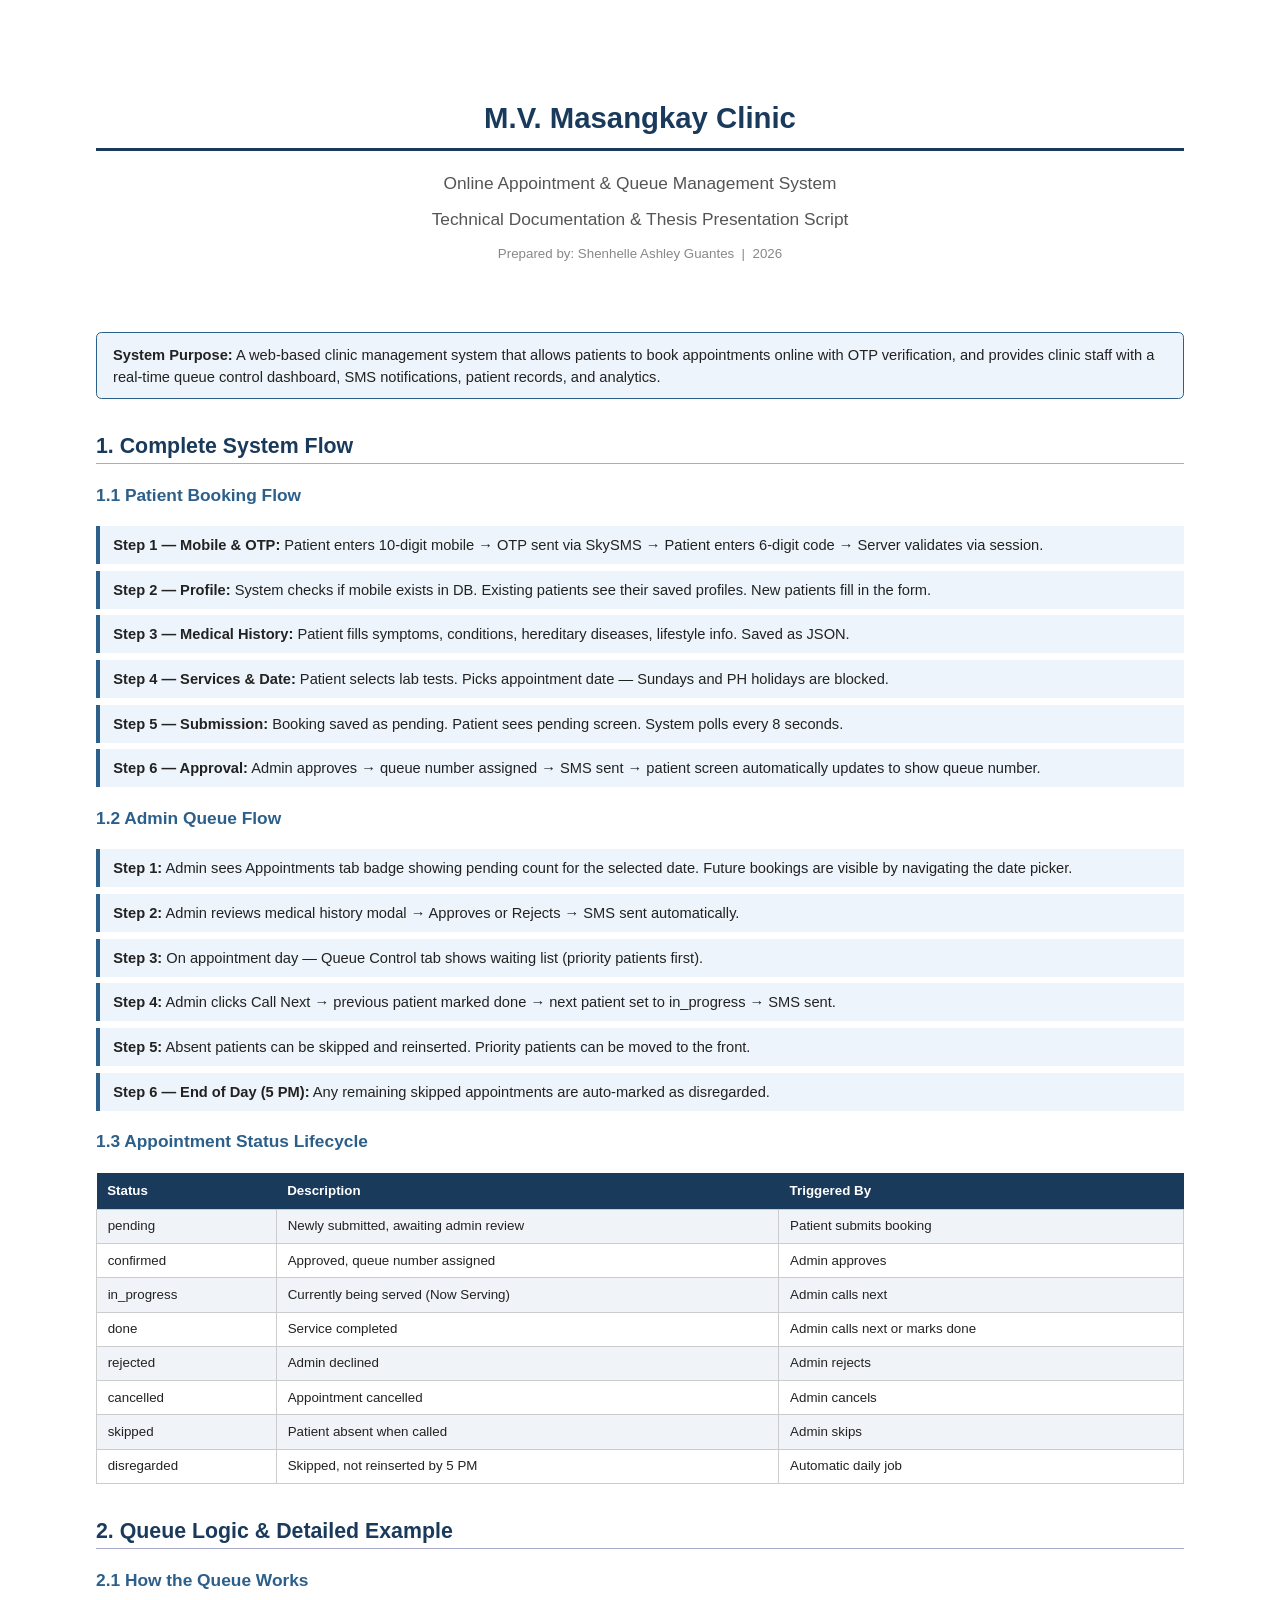
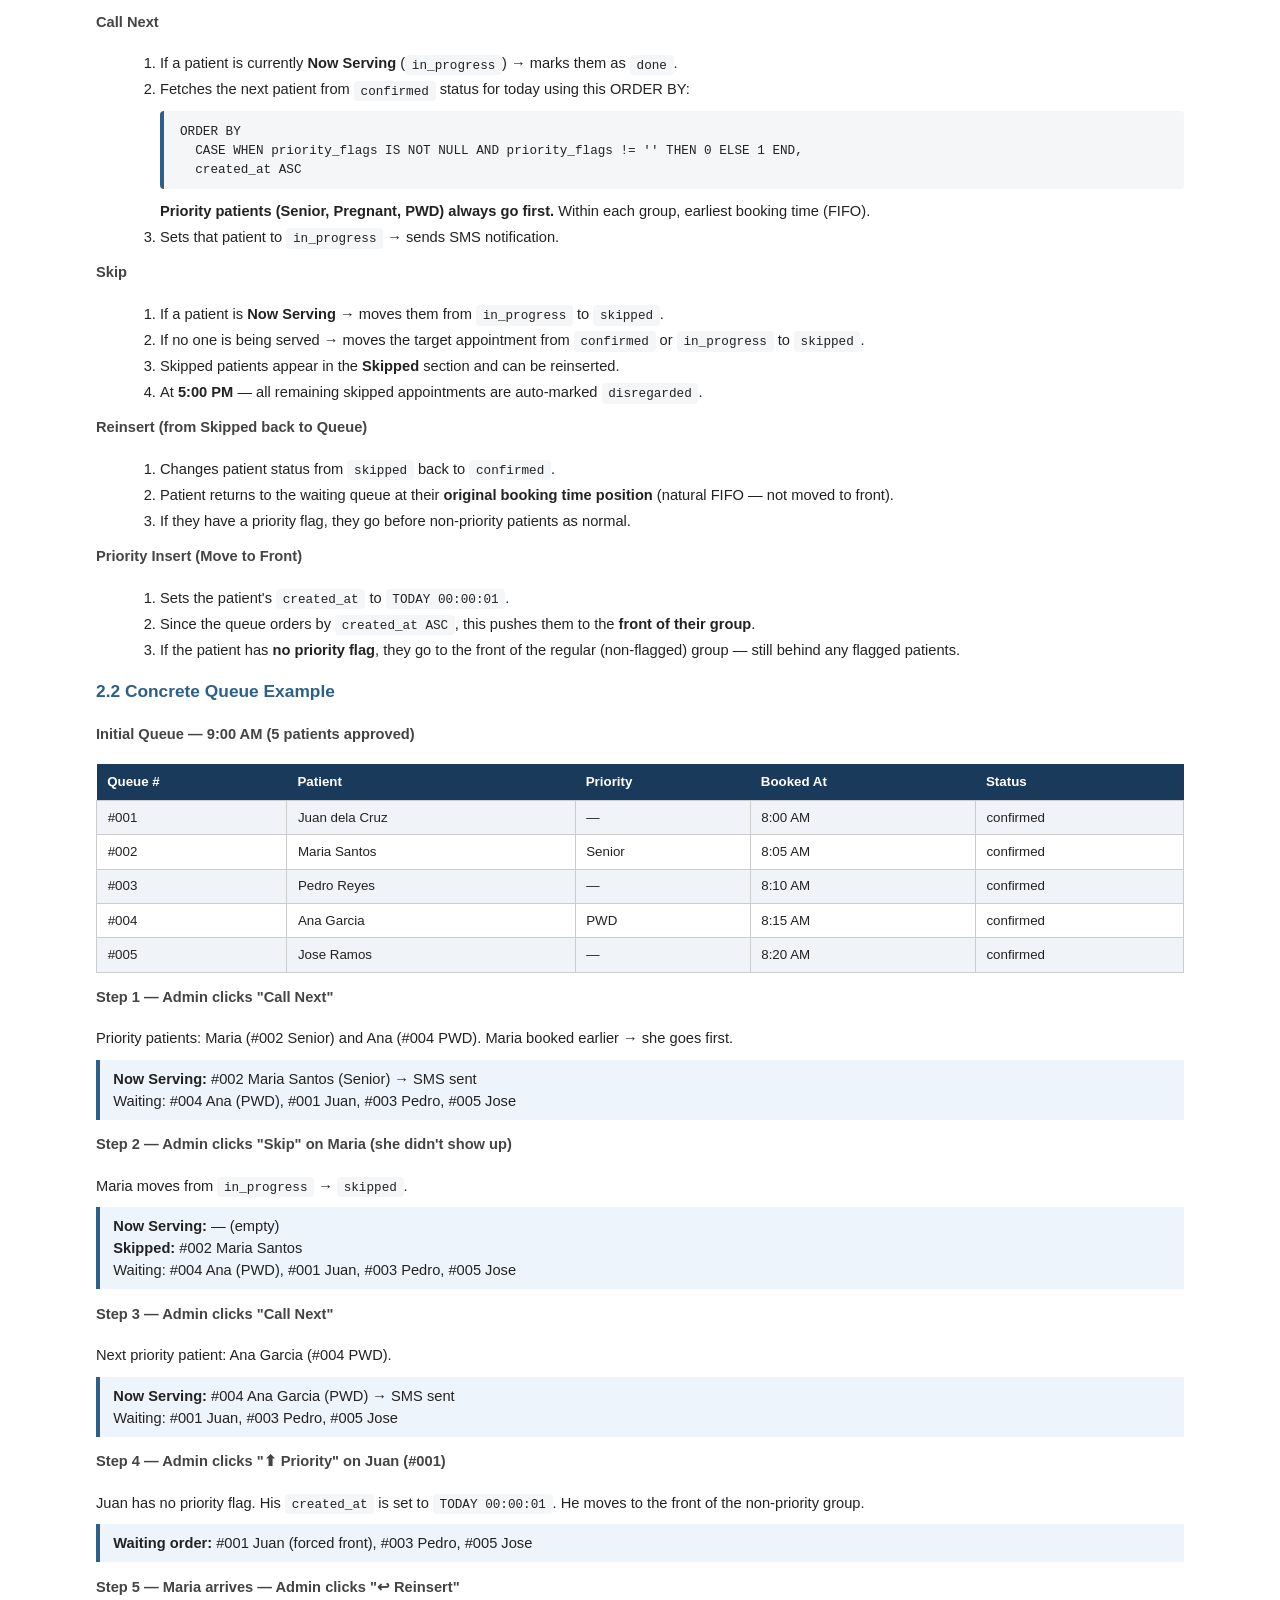
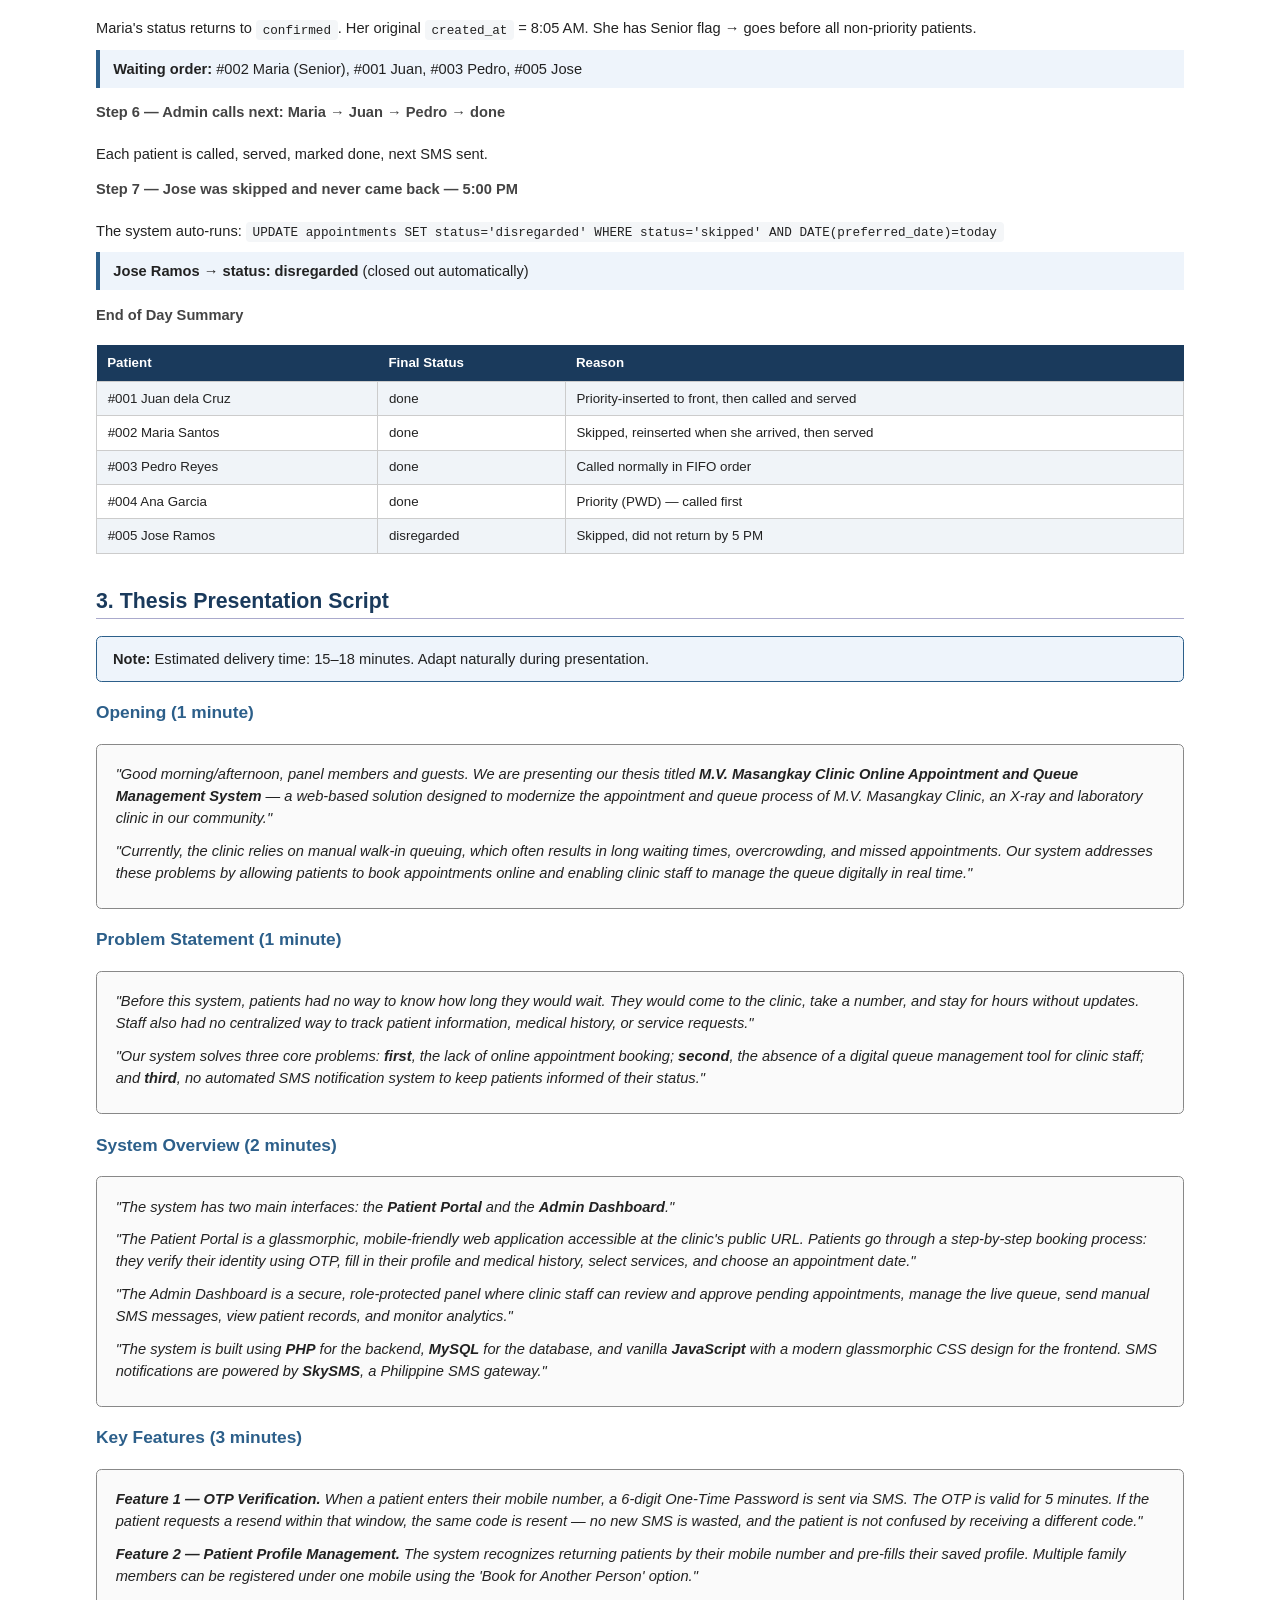
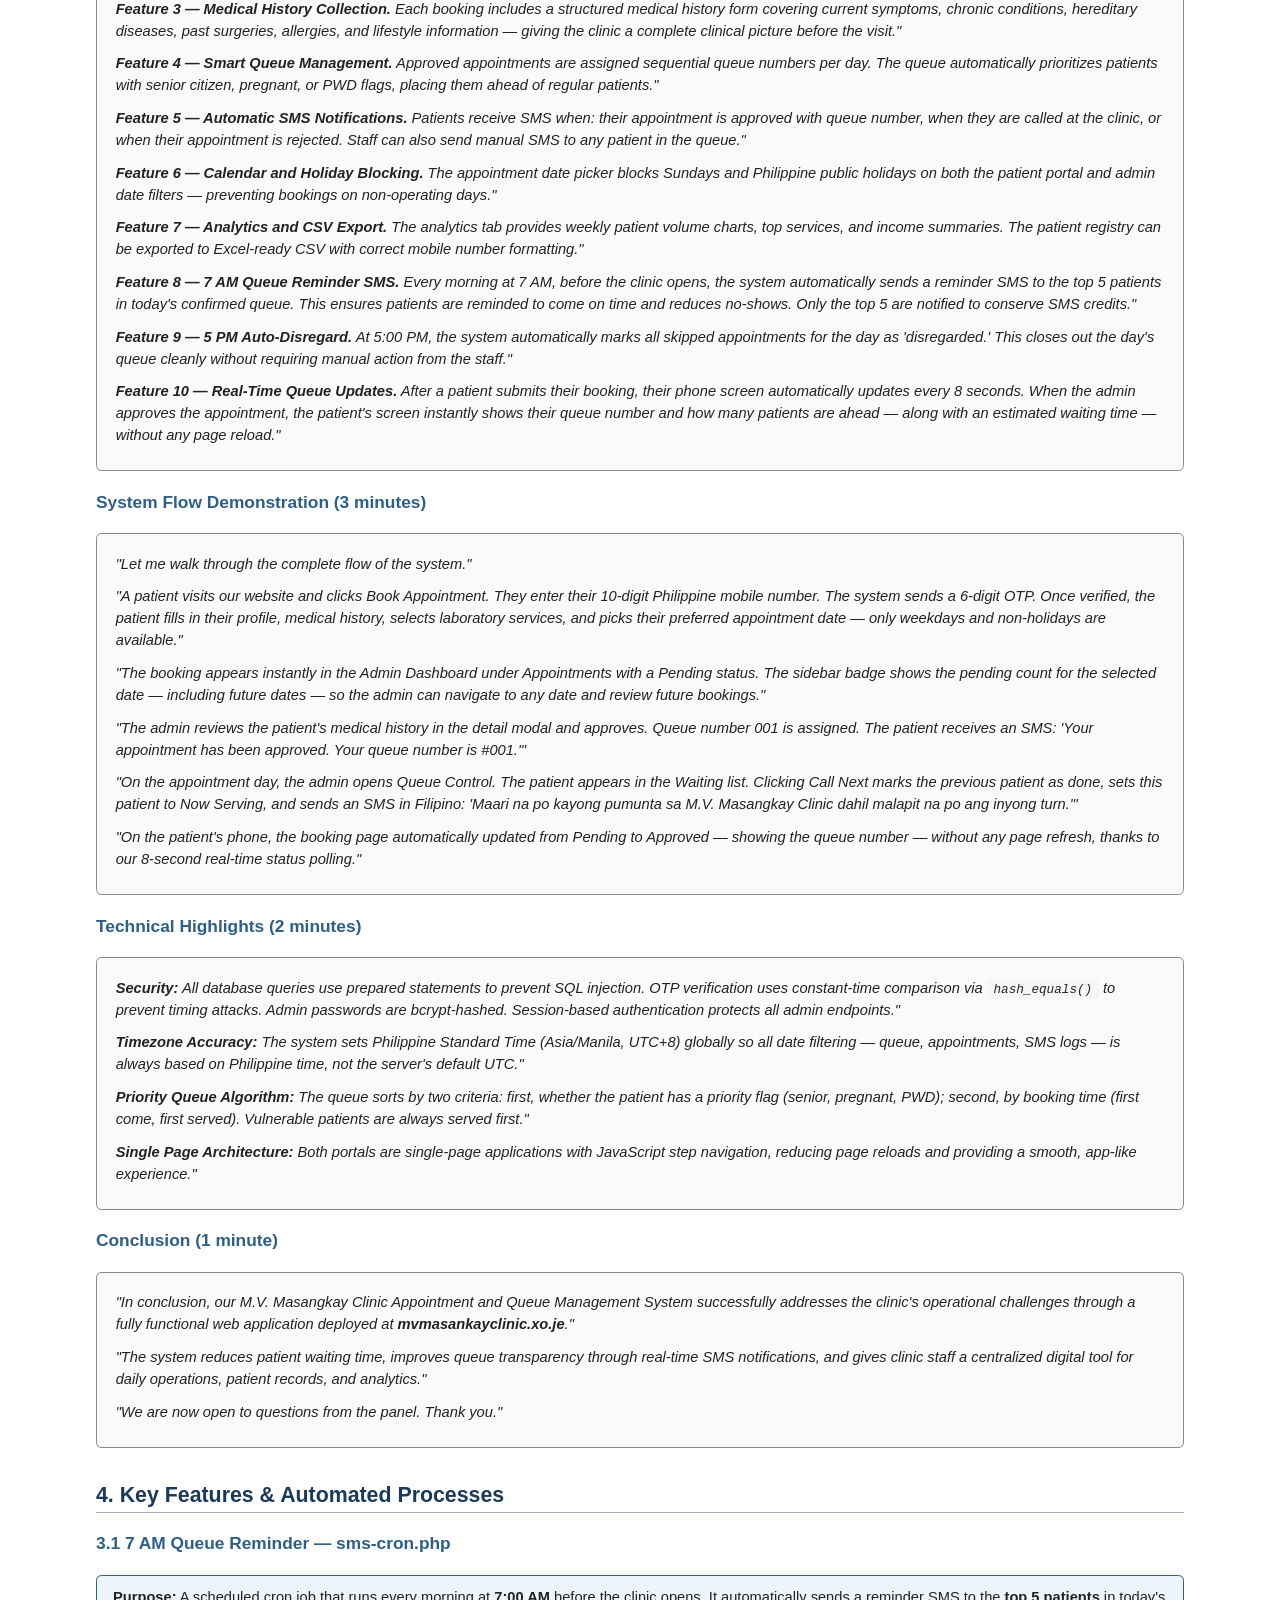
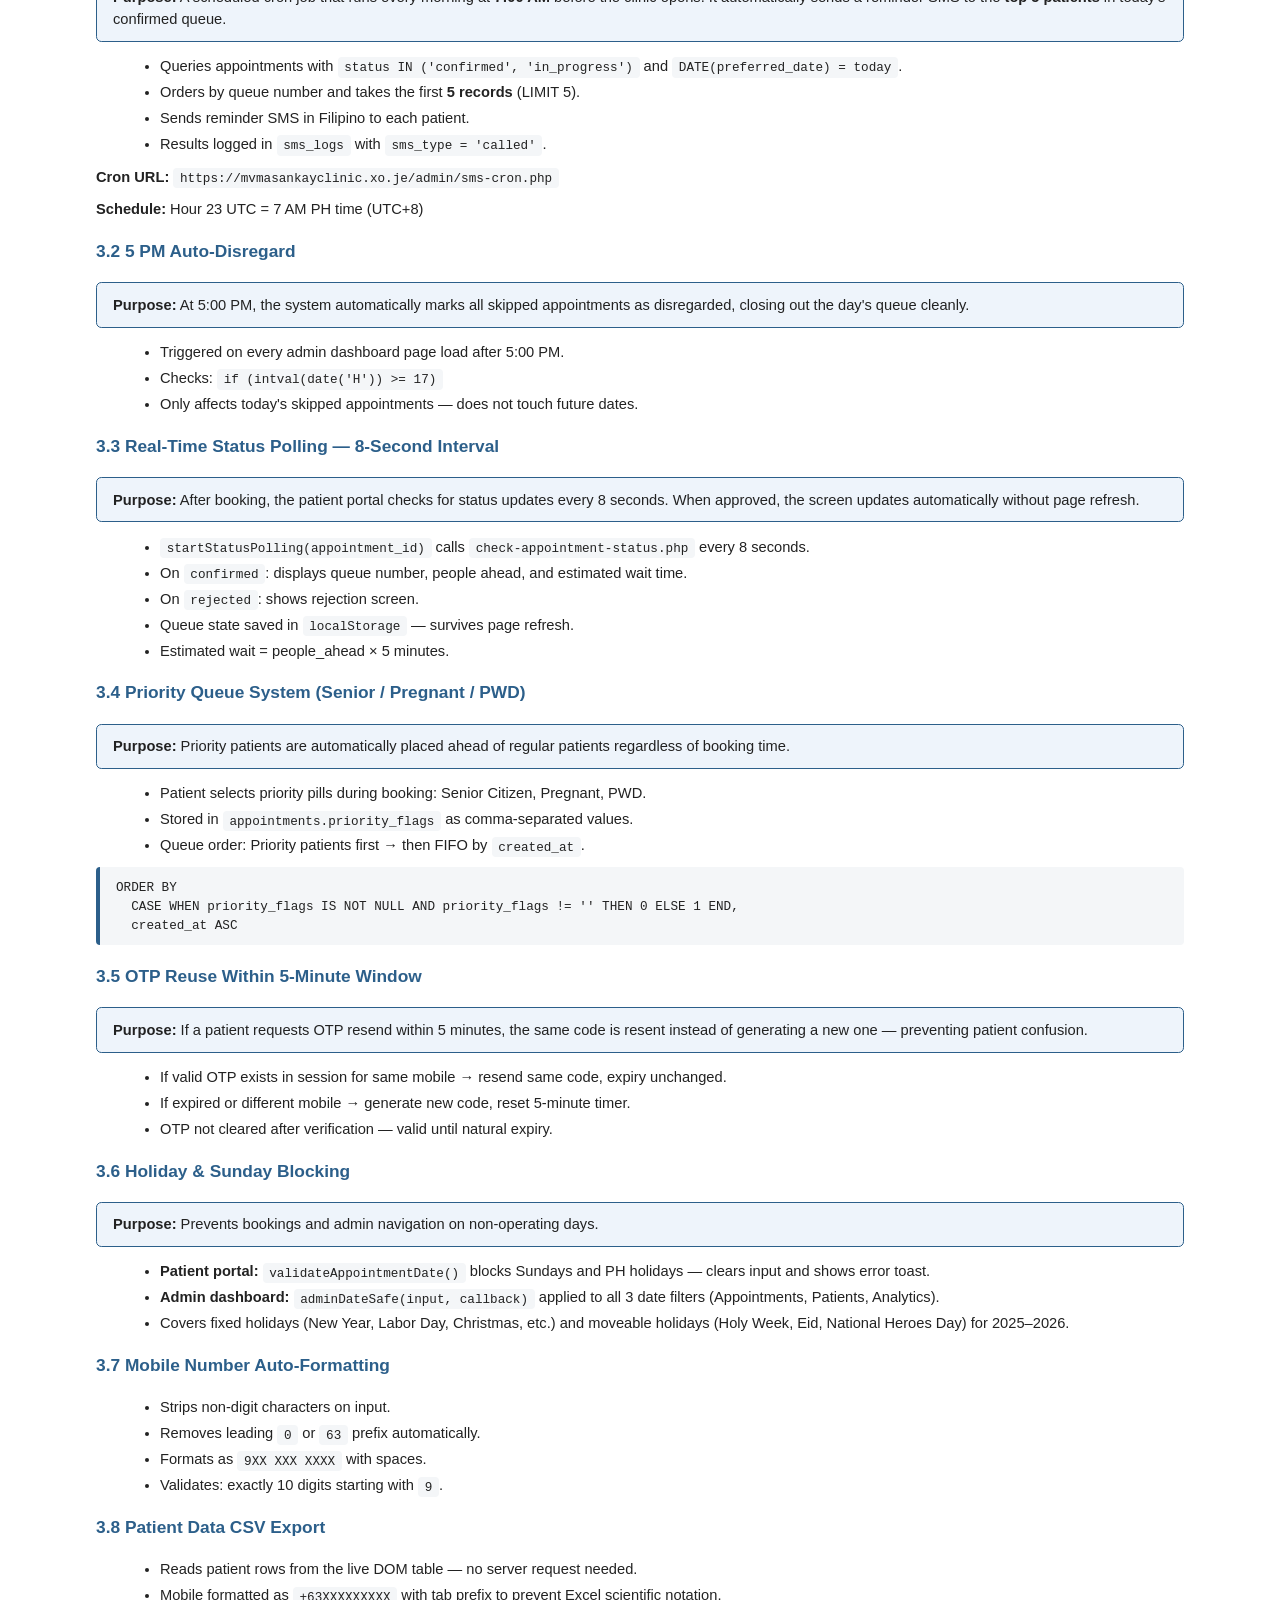
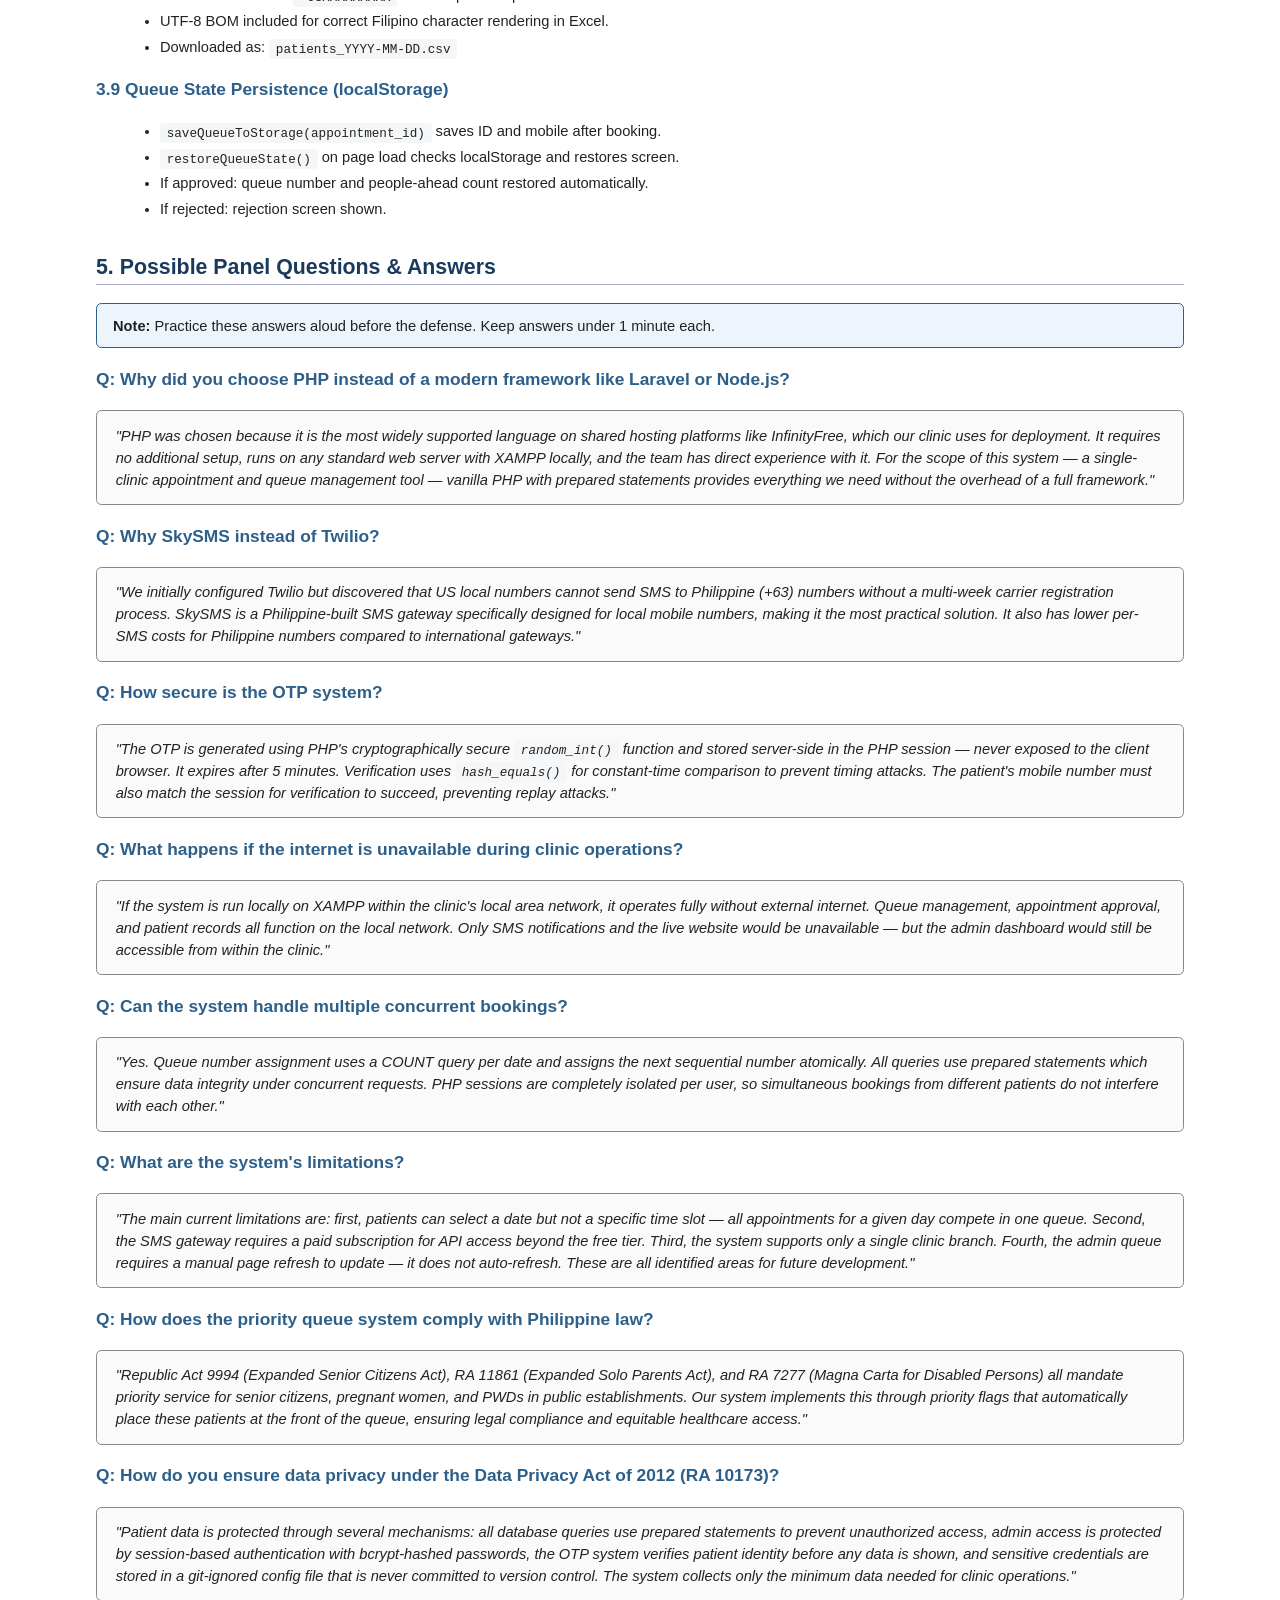
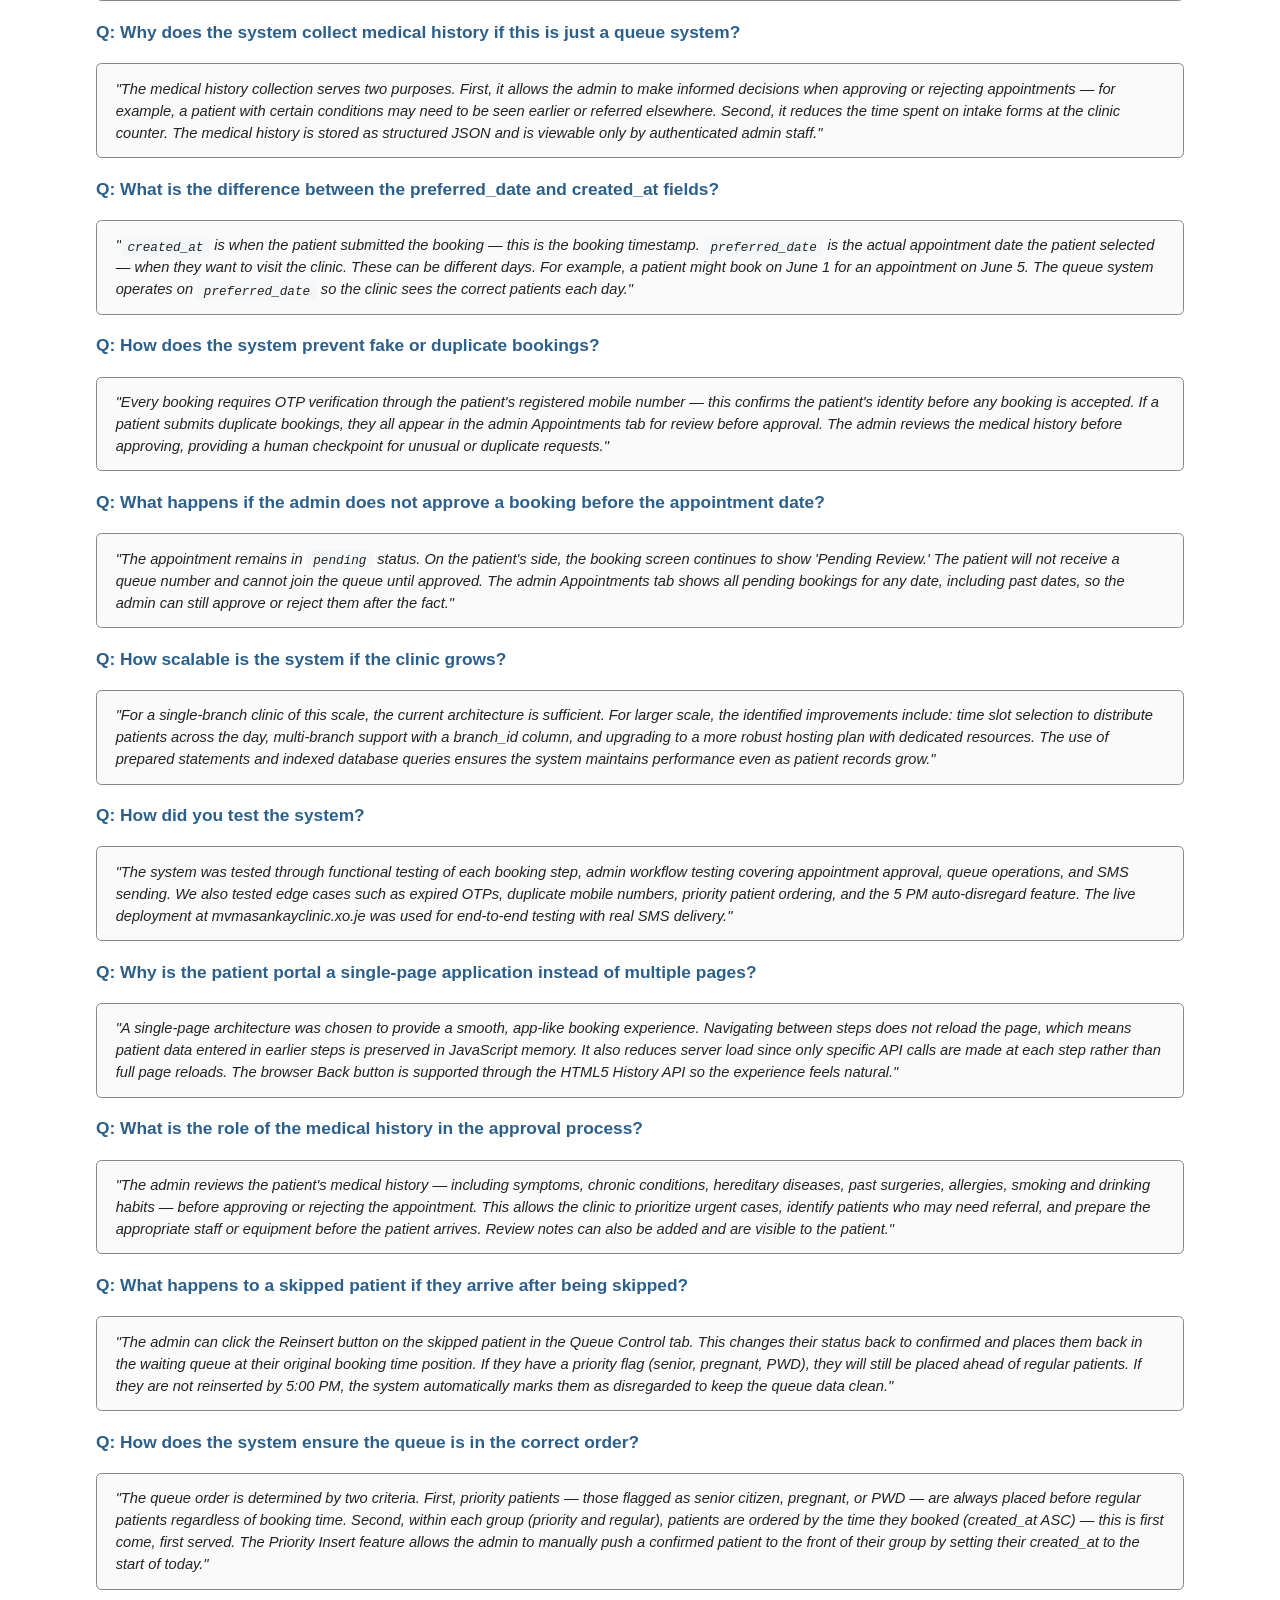
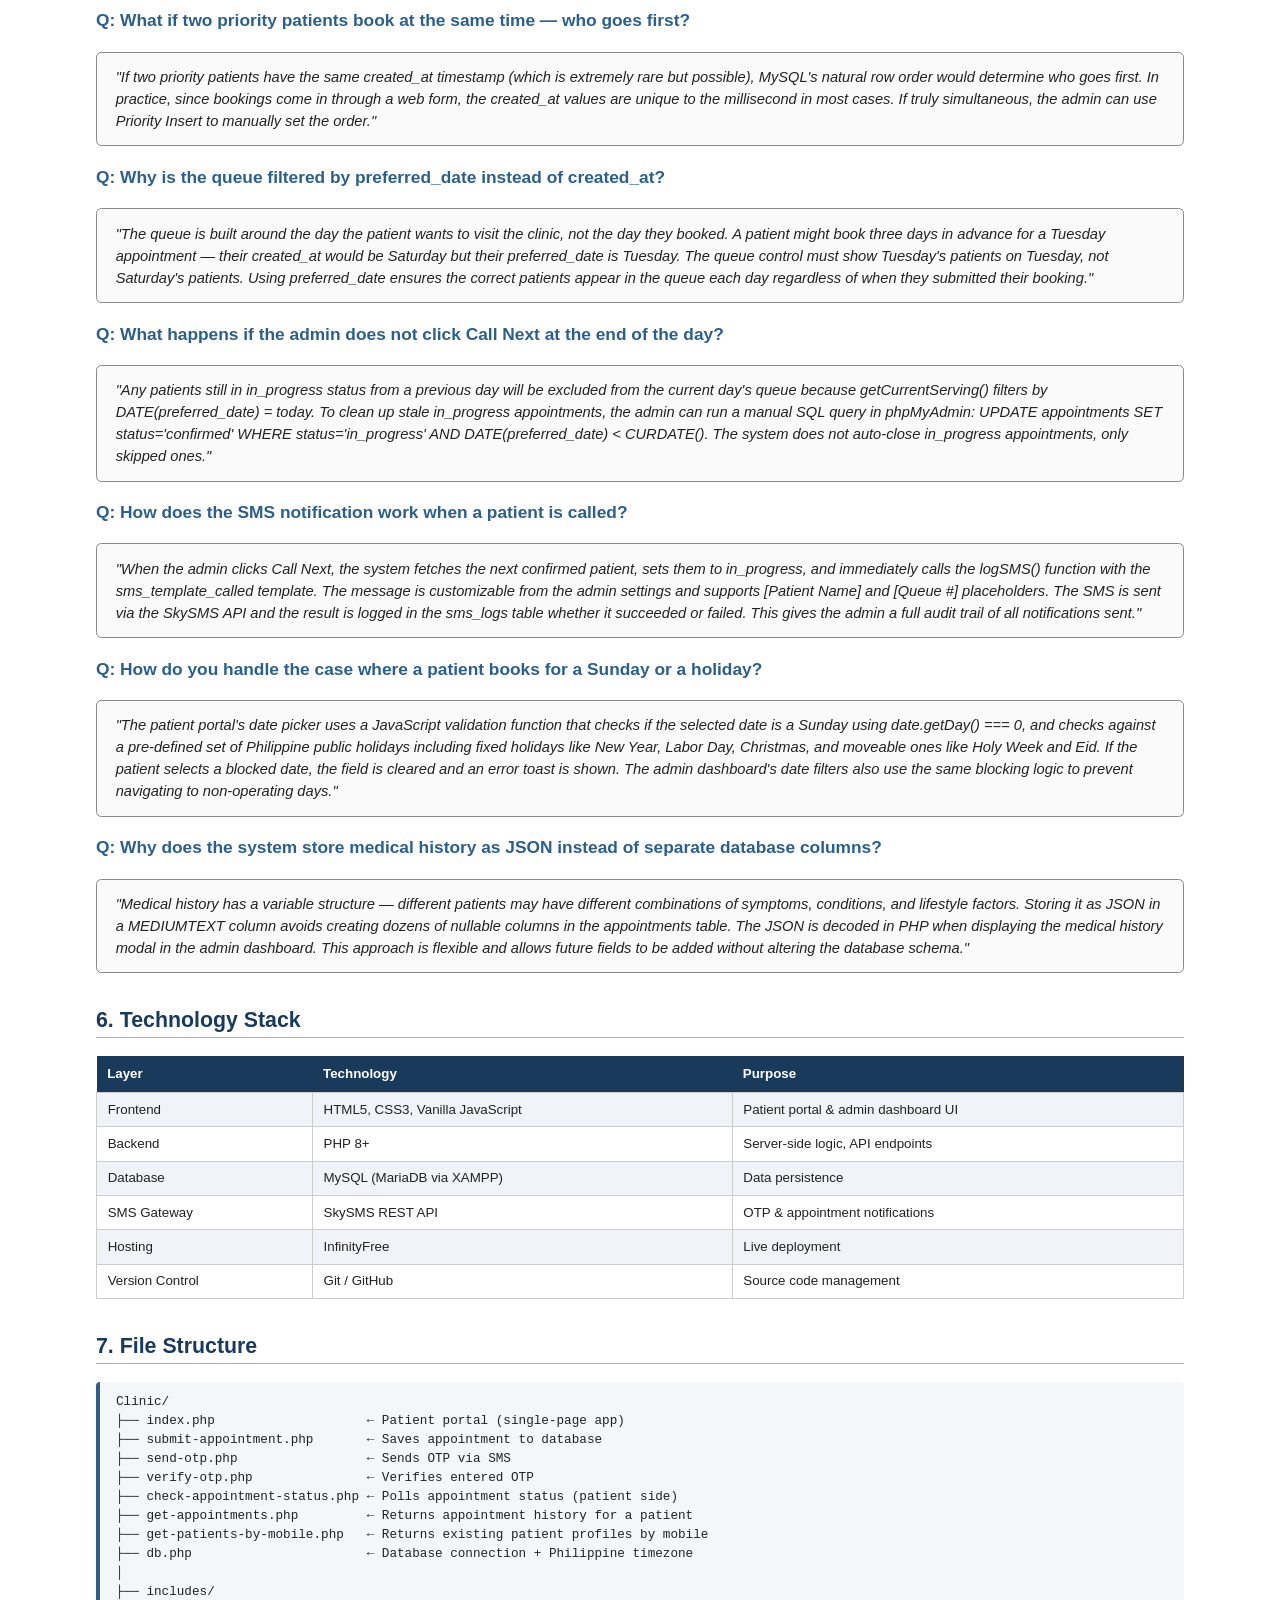
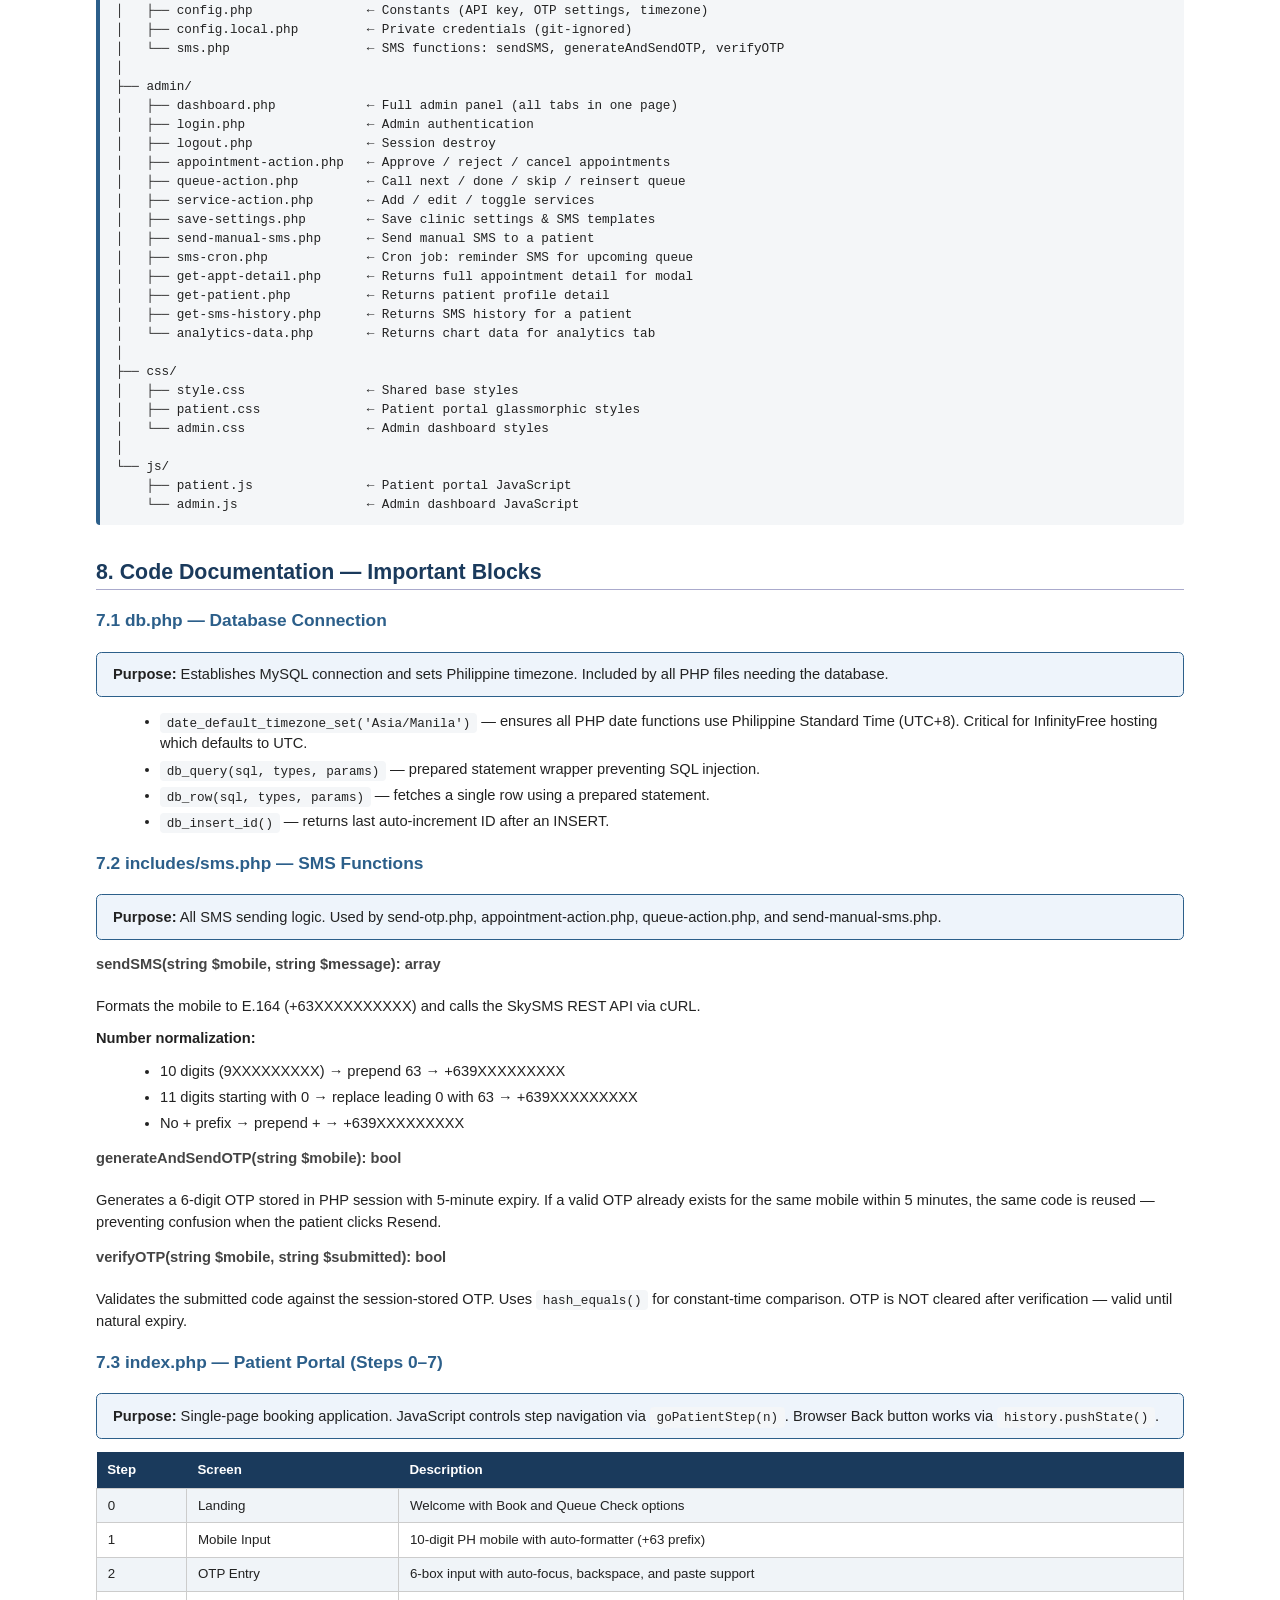
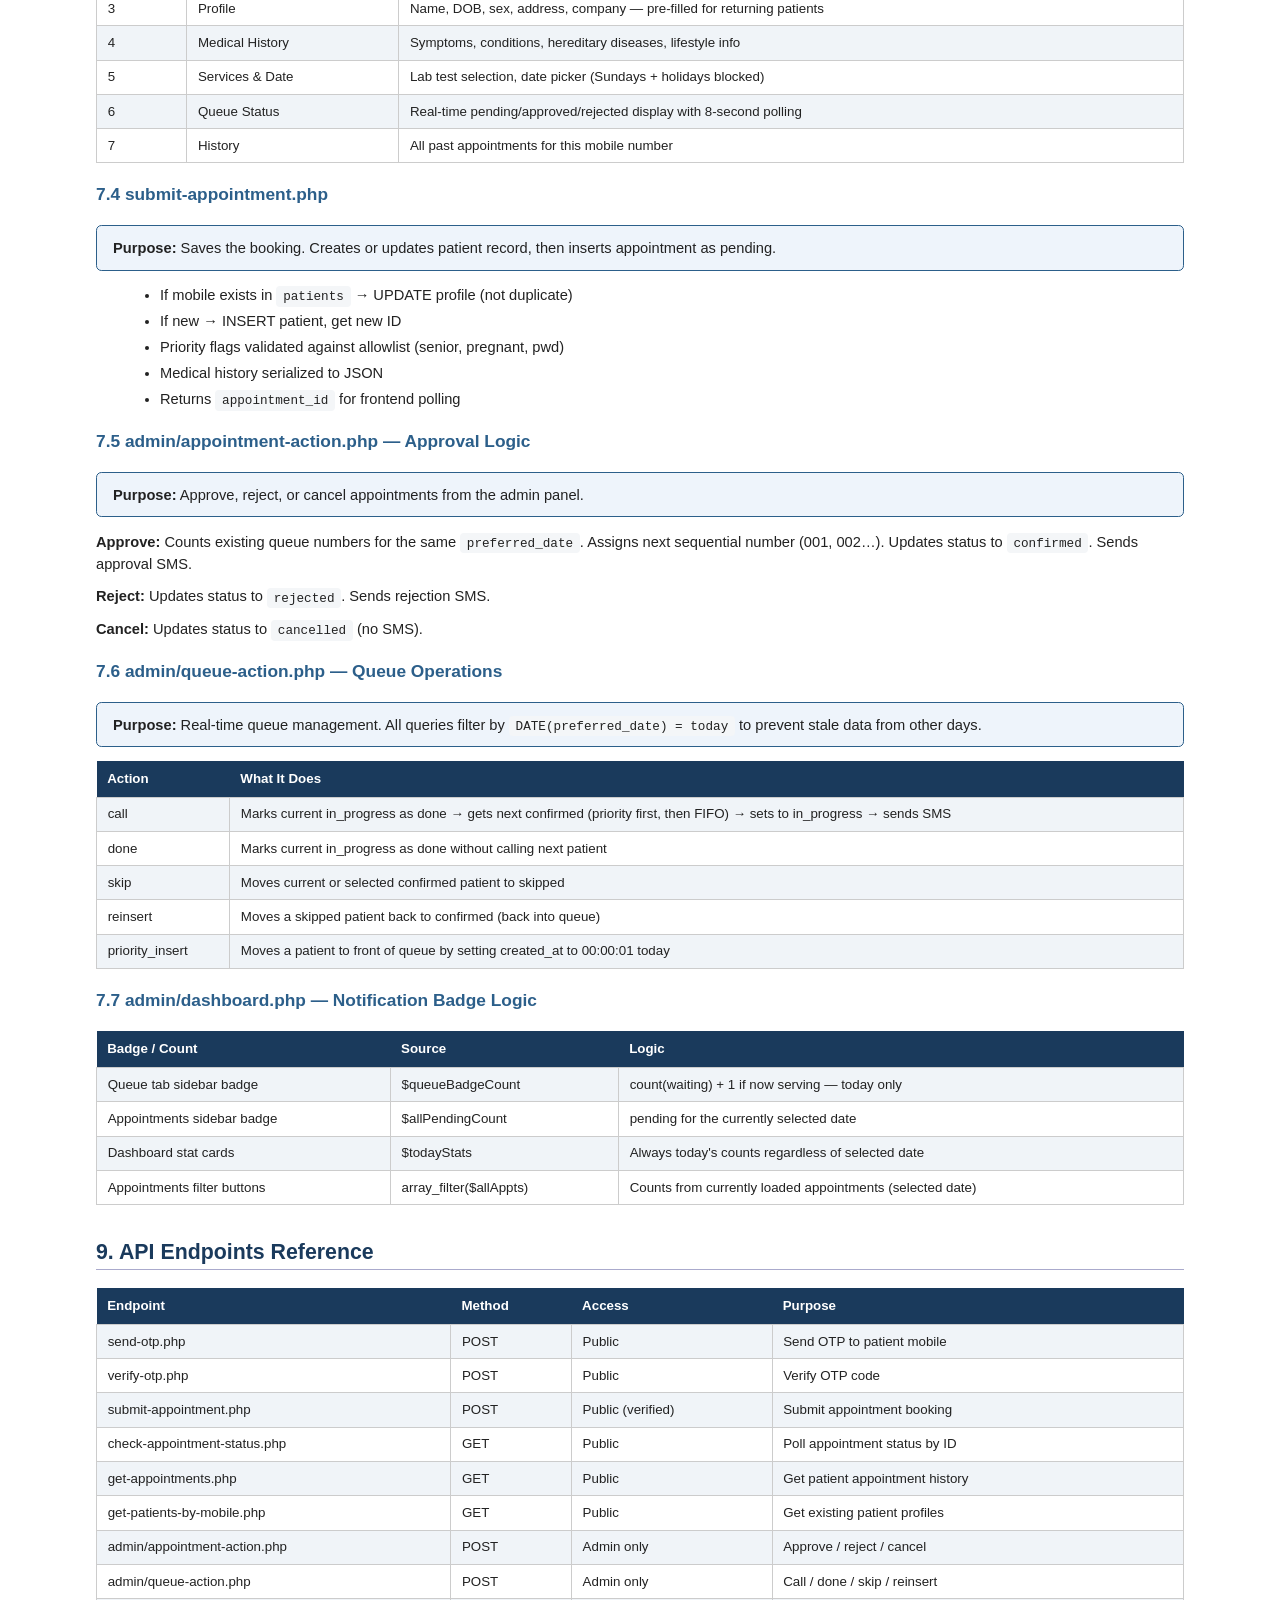
<file: documentation.html>
<!DOCTYPE html>
<html>
<head>
<meta charset="UTF-8"/>
<style>
  body { font-family: Calibri, Arial, sans-serif; font-size: 11pt; color: #222; margin: 72pt; line-height: 1.5; }
  h1 { font-size: 22pt; color: #1a3a5c; text-align: center; border-bottom: 3px solid #1a3a5c; padding-bottom: 6pt; }
  h2 { font-size: 16pt; color: #1a3a5c; border-bottom: 1.5px solid #aac; margin-top: 24pt; }
  h3 { font-size: 13pt; color: #2c5f8a; margin-top: 14pt; }
  h4 { font-size: 11pt; color: #444; margin-top: 10pt; }
  p  { margin: 4pt 0 8pt 0; }
  code, pre { font-family: Consolas, "Courier New", monospace; font-size: 9.5pt; background: #f4f6f8; padding: 2pt 5pt; border-radius: 3pt; }
  pre { display: block; padding: 8pt 12pt; margin: 8pt 0; border-left: 4px solid #2c5f8a; white-space: pre-wrap; }
  table { border-collapse: collapse; width: 100%; margin: 10pt 0; font-size: 10pt; }
  th { background: #1a3a5c; color: #fff; padding: 6pt 8pt; text-align: left; }
  td { border: 1px solid #ccc; padding: 5pt 8pt; }
  tr:nth-child(even) td { background: #f0f4f8; }
  .label { font-weight: bold; color: #1a3a5c; }
  .box { border: 1px solid #2c5f8a; background: #eef4fb; padding: 8pt 12pt; margin: 10pt 0; border-radius: 4pt; }
  .script-box { border: 1px solid #888; background: #fafafa; padding: 10pt 14pt; margin: 10pt 0; font-style: italic; border-radius: 4pt; }
  .center { text-align: center; }
  .page-break { page-break-before: always; }
  ul, ol { margin: 4pt 0 8pt 18pt; }
  li { margin-bottom: 3pt; }
  .subtitle { text-align: center; font-size: 13pt; color: #555; margin-top: 4pt; }
  .meta { text-align: center; font-size: 10pt; color: #888; margin-top: 4pt; }
  .flow-step { background: #eef4fb; border-left: 4px solid #2c5f8a; padding: 6pt 10pt; margin: 5pt 0; }
</style>
</head>
<body>

<h1>M.V. Masangkay Clinic</h1>
<p class="subtitle">Online Appointment &amp; Queue Management System</p>
<p class="subtitle">Technical Documentation &amp; Thesis Presentation Script</p>
<p class="meta">Prepared by: Shenhelle Ashley Guantes &nbsp;|&nbsp; 2026</p>
<br/><br/>
<div class="box">
  <b>System Purpose:</b> A web-based clinic management system that allows patients to book
  appointments online with OTP verification, and provides clinic staff with a real-time
  queue control dashboard, SMS notifications, patient records, and analytics.
</div>


<!-- ═══════════════════════════════════════════════════════════ -->
<div class="page-break"></div>
<h2>1. Complete System Flow</h2>

<h3>1.1 Patient Booking Flow</h3>
<div class="flow-step"><b>Step 1 — Mobile &amp; OTP:</b> Patient enters 10-digit mobile → OTP sent via SkySMS → Patient enters 6-digit code → Server validates via session.</div>
<div class="flow-step"><b>Step 2 — Profile:</b> System checks if mobile exists in DB. Existing patients see their saved profiles. New patients fill in the form.</div>
<div class="flow-step"><b>Step 3 — Medical History:</b> Patient fills symptoms, conditions, hereditary diseases, lifestyle info. Saved as JSON.</div>
<div class="flow-step"><b>Step 4 — Services &amp; Date:</b> Patient selects lab tests. Picks appointment date — Sundays and PH holidays are blocked.</div>
<div class="flow-step"><b>Step 5 — Submission:</b> Booking saved as pending. Patient sees pending screen. System polls every 8 seconds.</div>
<div class="flow-step"><b>Step 6 — Approval:</b> Admin approves → queue number assigned → SMS sent → patient screen automatically updates to show queue number.</div>

<h3>1.2 Admin Queue Flow</h3>
<div class="flow-step"><b>Step 1:</b> Admin sees Appointments tab badge showing pending count for the selected date. Future bookings are visible by navigating the date picker.</div>
<div class="flow-step"><b>Step 2:</b> Admin reviews medical history modal → Approves or Rejects → SMS sent automatically.</div>
<div class="flow-step"><b>Step 3:</b> On appointment day — Queue Control tab shows waiting list (priority patients first).</div>
<div class="flow-step"><b>Step 4:</b> Admin clicks Call Next → previous patient marked done → next patient set to in_progress → SMS sent.</div>
<div class="flow-step"><b>Step 5:</b> Absent patients can be skipped and reinserted. Priority patients can be moved to the front.</div>
<div class="flow-step"><b>Step 6 — End of Day (5 PM):</b> Any remaining skipped appointments are auto-marked as disregarded.</div>

<h3>1.3 Appointment Status Lifecycle</h3>
<table>
  <tr><th>Status</th><th>Description</th><th>Triggered By</th></tr>
  <tr><td>pending</td><td>Newly submitted, awaiting admin review</td><td>Patient submits booking</td></tr>
  <tr><td>confirmed</td><td>Approved, queue number assigned</td><td>Admin approves</td></tr>
  <tr><td>in_progress</td><td>Currently being served (Now Serving)</td><td>Admin calls next</td></tr>
  <tr><td>done</td><td>Service completed</td><td>Admin calls next or marks done</td></tr>
  <tr><td>rejected</td><td>Admin declined</td><td>Admin rejects</td></tr>
  <tr><td>cancelled</td><td>Appointment cancelled</td><td>Admin cancels</td></tr>
  <tr><td>skipped</td><td>Patient absent when called</td><td>Admin skips</td></tr>
  <tr><td>disregarded</td><td>Skipped, not reinserted by 5 PM</td><td>Automatic daily job</td></tr>
</table>


<!-- ═══════════════════════════════════════════════════════════ -->
<div class="page-break"></div>
<h2>2. Queue Logic &amp; Detailed Example</h2>

<h3>2.1 How the Queue Works</h3>

<h4>Call Next</h4>
<ol>
  <li>If a patient is currently <b>Now Serving</b> (<code>in_progress</code>) → marks them as <code>done</code>.</li>
  <li>Fetches the next patient from <code>confirmed</code> status for today using this ORDER BY:
    <pre>ORDER BY
  CASE WHEN priority_flags IS NOT NULL AND priority_flags != '' THEN 0 ELSE 1 END,
  created_at ASC</pre>
    <b>Priority patients (Senior, Pregnant, PWD) always go first.</b> Within each group, earliest booking time (FIFO).
  </li>
  <li>Sets that patient to <code>in_progress</code> → sends SMS notification.</li>
</ol>

<h4>Skip</h4>
<ol>
  <li>If a patient is <b>Now Serving</b> → moves them from <code>in_progress</code> to <code>skipped</code>.</li>
  <li>If no one is being served → moves the target appointment from <code>confirmed</code> or <code>in_progress</code> to <code>skipped</code>.</li>
  <li>Skipped patients appear in the <b>Skipped</b> section and can be reinserted.</li>
  <li>At <b>5:00 PM</b> — all remaining skipped appointments are auto-marked <code>disregarded</code>.</li>
</ol>

<h4>Reinsert (from Skipped back to Queue)</h4>
<ol>
  <li>Changes patient status from <code>skipped</code> back to <code>confirmed</code>.</li>
  <li>Patient returns to the waiting queue at their <b>original booking time position</b> (natural FIFO — not moved to front).</li>
  <li>If they have a priority flag, they go before non-priority patients as normal.</li>
</ol>

<h4>Priority Insert (Move to Front)</h4>
<ol>
  <li>Sets the patient's <code>created_at</code> to <code>TODAY 00:00:01</code>.</li>
  <li>Since the queue orders by <code>created_at ASC</code>, this pushes them to the <b>front of their group</b>.</li>
  <li>If the patient has <b>no priority flag</b>, they go to the front of the regular (non-flagged) group — still behind any flagged patients.</li>
</ol>

<h3>2.2 Concrete Queue Example</h3>

<h4>Initial Queue — 9:00 AM (5 patients approved)</h4>
<table>
  <tr><th>Queue #</th><th>Patient</th><th>Priority</th><th>Booked At</th><th>Status</th></tr>
  <tr><td>#001</td><td>Juan dela Cruz</td><td>—</td><td>8:00 AM</td><td>confirmed</td></tr>
  <tr><td>#002</td><td>Maria Santos</td><td>Senior</td><td>8:05 AM</td><td>confirmed</td></tr>
  <tr><td>#003</td><td>Pedro Reyes</td><td>—</td><td>8:10 AM</td><td>confirmed</td></tr>
  <tr><td>#004</td><td>Ana Garcia</td><td>PWD</td><td>8:15 AM</td><td>confirmed</td></tr>
  <tr><td>#005</td><td>Jose Ramos</td><td>—</td><td>8:20 AM</td><td>confirmed</td></tr>
</table>

<h4>Step 1 — Admin clicks "Call Next"</h4>
<p>Priority patients: Maria (#002 Senior) and Ana (#004 PWD). Maria booked earlier → she goes first.</p>
<div class="flow-step"><b>Now Serving:</b> #002 Maria Santos (Senior) → SMS sent<br/>Waiting: #004 Ana (PWD), #001 Juan, #003 Pedro, #005 Jose</div>

<h4>Step 2 — Admin clicks "Skip" on Maria (she didn't show up)</h4>
<p>Maria moves from <code>in_progress</code> → <code>skipped</code>.</p>
<div class="flow-step"><b>Now Serving:</b> — (empty)<br/><b>Skipped:</b> #002 Maria Santos<br/>Waiting: #004 Ana (PWD), #001 Juan, #003 Pedro, #005 Jose</div>

<h4>Step 3 — Admin clicks "Call Next"</h4>
<p>Next priority patient: Ana Garcia (#004 PWD).</p>
<div class="flow-step"><b>Now Serving:</b> #004 Ana Garcia (PWD) → SMS sent<br/>Waiting: #001 Juan, #003 Pedro, #005 Jose</div>

<h4>Step 4 — Admin clicks "⬆ Priority" on Juan (#001)</h4>
<p>Juan has no priority flag. His <code>created_at</code> is set to <code>TODAY 00:00:01</code>. He moves to the front of the non-priority group.</p>
<div class="flow-step"><b>Waiting order:</b> #001 Juan (forced front), #003 Pedro, #005 Jose</div>

<h4>Step 5 — Maria arrives — Admin clicks "↩ Reinsert"</h4>
<p>Maria's status returns to <code>confirmed</code>. Her original <code>created_at</code> = 8:05 AM. She has Senior flag → goes before all non-priority patients.</p>
<div class="flow-step"><b>Waiting order:</b> #002 Maria (Senior), #001 Juan, #003 Pedro, #005 Jose</div>

<h4>Step 6 — Admin calls next: Maria → Juan → Pedro → done</h4>
<p>Each patient is called, served, marked done, next SMS sent.</p>

<h4>Step 7 — Jose was skipped and never came back — 5:00 PM</h4>
<p>The system auto-runs: <code>UPDATE appointments SET status='disregarded' WHERE status='skipped' AND DATE(preferred_date)=today</code></p>
<div class="flow-step"><b>Jose Ramos → status: disregarded</b> (closed out automatically)</div>

<h4>End of Day Summary</h4>
<table>
  <tr><th>Patient</th><th>Final Status</th><th>Reason</th></tr>
  <tr><td>#001 Juan dela Cruz</td><td>done</td><td>Priority-inserted to front, then called and served</td></tr>
  <tr><td>#002 Maria Santos</td><td>done</td><td>Skipped, reinserted when she arrived, then served</td></tr>
  <tr><td>#003 Pedro Reyes</td><td>done</td><td>Called normally in FIFO order</td></tr>
  <tr><td>#004 Ana Garcia</td><td>done</td><td>Priority (PWD) — called first</td></tr>
  <tr><td>#005 Jose Ramos</td><td>disregarded</td><td>Skipped, did not return by 5 PM</td></tr>
</table>

<!-- ═══════════════════════════════════════════════════════════ -->
<div class="page-break"></div>
<h2>3. Thesis Presentation Script</h2>

<div class="box"><b>Note:</b> Estimated delivery time: 15–18 minutes. Adapt naturally during presentation.</div>

<h3>Opening (1 minute)</h3>
<div class="script-box">
  <p>"Good morning/afternoon, panel members and guests. We are presenting our thesis titled
  <b>M.V. Masangkay Clinic Online Appointment and Queue Management System</b> — a web-based
  solution designed to modernize the appointment and queue process of M.V. Masangkay Clinic,
  an X-ray and laboratory clinic in our community."</p>
  <p>"Currently, the clinic relies on manual walk-in queuing, which often results in long
  waiting times, overcrowding, and missed appointments. Our system addresses these problems
  by allowing patients to book appointments online and enabling clinic staff to manage the
  queue digitally in real time."</p>
</div>

<h3>Problem Statement (1 minute)</h3>
<div class="script-box">
  <p>"Before this system, patients had no way to know how long they would wait. They would
  come to the clinic, take a number, and stay for hours without updates. Staff also had
  no centralized way to track patient information, medical history, or service requests."</p>
  <p>"Our system solves three core problems: <b>first</b>, the lack of online appointment booking;
  <b>second</b>, the absence of a digital queue management tool for clinic staff; and
  <b>third</b>, no automated SMS notification system to keep patients informed of their status."</p>
</div>

<h3>System Overview (2 minutes)</h3>
<div class="script-box">
  <p>"The system has two main interfaces: the <b>Patient Portal</b> and the <b>Admin Dashboard</b>."</p>
  <p>"The Patient Portal is a glassmorphic, mobile-friendly web application accessible
  at the clinic's public URL. Patients go through a step-by-step booking process:
  they verify their identity using OTP, fill in their profile and medical history,
  select services, and choose an appointment date."</p>
  <p>"The Admin Dashboard is a secure, role-protected panel where clinic staff can
  review and approve pending appointments, manage the live queue, send manual SMS
  messages, view patient records, and monitor analytics."</p>
  <p>"The system is built using <b>PHP</b> for the backend, <b>MySQL</b> for the database,
  and vanilla <b>JavaScript</b> with a modern glassmorphic CSS design for the frontend.
  SMS notifications are powered by <b>SkySMS</b>, a Philippine SMS gateway."</p>
</div>

<h3>Key Features (3 minutes)</h3>
<div class="script-box">
  <p><b>Feature 1 — OTP Verification.</b>
  When a patient enters their mobile number, a 6-digit One-Time Password is sent via SMS.
  The OTP is valid for 5 minutes. If the patient requests a resend within that window,
  the same code is resent — no new SMS is wasted, and the patient is not confused
  by receiving a different code."</p>

  <p><b>Feature 2 — Patient Profile Management.</b>
  The system recognizes returning patients by their mobile number and pre-fills their
  saved profile. Multiple family members can be registered under one mobile using the
  'Book for Another Person' option."</p>

  <p><b>Feature 3 — Medical History Collection.</b>
  Each booking includes a structured medical history form covering current symptoms,
  chronic conditions, hereditary diseases, past surgeries, allergies, and lifestyle
  information — giving the clinic a complete clinical picture before the visit."</p>

  <p><b>Feature 4 — Smart Queue Management.</b>
  Approved appointments are assigned sequential queue numbers per day. The queue
  automatically prioritizes patients with senior citizen, pregnant, or PWD flags,
  placing them ahead of regular patients."</p>

  <p><b>Feature 5 — Automatic SMS Notifications.</b>
  Patients receive SMS when: their appointment is approved with queue number, when they
  are called at the clinic, or when their appointment is rejected. Staff can also send
  manual SMS to any patient in the queue."</p>

  <p><b>Feature 6 — Calendar and Holiday Blocking.</b>
  The appointment date picker blocks Sundays and Philippine public holidays on both
  the patient portal and admin date filters — preventing bookings on non-operating days."</p>

  <p><b>Feature 7 — Analytics and CSV Export.</b>
  The analytics tab provides weekly patient volume charts, top services, and income
  summaries. The patient registry can be exported to Excel-ready CSV with correct
  mobile number formatting."</p>

  <p><b>Feature 8 — 7 AM Queue Reminder SMS.</b>
  Every morning at 7 AM, before the clinic opens, the system automatically sends
  a reminder SMS to the top 5 patients in today's confirmed queue. This ensures patients
  are reminded to come on time and reduces no-shows. Only the top 5 are notified
  to conserve SMS credits."</p>

  <p><b>Feature 9 — 5 PM Auto-Disregard.</b>
  At 5:00 PM, the system automatically marks all skipped appointments for the day
  as 'disregarded.' This closes out the day's queue cleanly without requiring
  manual action from the staff."</p>

  <p><b>Feature 10 — Real-Time Queue Updates.</b>
  After a patient submits their booking, their phone screen automatically updates
  every 8 seconds. When the admin approves the appointment, the patient's screen
  instantly shows their queue number and how many patients are ahead — along with
  an estimated waiting time — without any page reload."</p>
</div>

<h3>System Flow Demonstration (3 minutes)</h3>
<div class="script-box">
  <p>"Let me walk through the complete flow of the system."</p>
  <p>"A patient visits our website and clicks Book Appointment. They enter their 10-digit
  Philippine mobile number. The system sends a 6-digit OTP. Once verified, the patient
  fills in their profile, medical history, selects laboratory services, and picks their
  preferred appointment date — only weekdays and non-holidays are available."</p>
  <p>"The booking appears instantly in the Admin Dashboard under Appointments with a Pending
  status. The sidebar badge shows the pending count for the selected date — including
  future dates — so the admin can navigate to any date and review future bookings."</p>
  <p>"The admin reviews the patient's medical history in the detail modal and approves.
  Queue number 001 is assigned. The patient receives an SMS: 'Your appointment has been
  approved. Your queue number is #001.'"</p>
  <p>"On the appointment day, the admin opens Queue Control. The patient appears in the
  Waiting list. Clicking Call Next marks the previous patient as done, sets this patient
  to Now Serving, and sends an SMS in Filipino: 'Maari na po kayong pumunta sa
  M.V. Masangkay Clinic dahil malapit na po ang inyong turn.'"</p>
  <p>"On the patient's phone, the booking page automatically updated from Pending to Approved
  — showing the queue number — without any page refresh, thanks to our 8-second
  real-time status polling."</p>
</div>

<h3>Technical Highlights (2 minutes)</h3>
<div class="script-box">
  <p><b>Security:</b> All database queries use prepared statements to prevent SQL injection.
  OTP verification uses constant-time comparison via <code>hash_equals()</code> to prevent
  timing attacks. Admin passwords are bcrypt-hashed. Session-based authentication
  protects all admin endpoints."</p>

  <p><b>Timezone Accuracy:</b> The system sets Philippine Standard Time (Asia/Manila, UTC+8)
  globally so all date filtering — queue, appointments, SMS logs — is always based on
  Philippine time, not the server's default UTC."</p>

  <p><b>Priority Queue Algorithm:</b> The queue sorts by two criteria: first, whether the patient
  has a priority flag (senior, pregnant, PWD); second, by booking time (first come,
  first served). Vulnerable patients are always served first."</p>

  <p><b>Single Page Architecture:</b> Both portals are single-page applications with JavaScript
  step navigation, reducing page reloads and providing a smooth, app-like experience."</p>
</div>

<h3>Conclusion (1 minute)</h3>
<div class="script-box">
  <p>"In conclusion, our M.V. Masangkay Clinic Appointment and Queue Management System
  successfully addresses the clinic's operational challenges through a fully functional
  web application deployed at <b>mvmasankayclinic.xo.je</b>."</p>
  <p>"The system reduces patient waiting time, improves queue transparency through
  real-time SMS notifications, and gives clinic staff a centralized digital tool
  for daily operations, patient records, and analytics."</p>
  <p>"We are now open to questions from the panel. Thank you."</p>
</div>


<!-- ═══════════════════════════════════════════════════════════ -->
<div class="page-break"></div>
<h2>4. Key Features &amp; Automated Processes</h2>

<h3>3.1 7 AM Queue Reminder — sms-cron.php</h3>
<div class="box">
  <b>Purpose:</b> A scheduled cron job that runs every morning at <b>7:00 AM</b> before the clinic opens.
  It automatically sends a reminder SMS to the <b>top 5 patients</b> in today's confirmed queue.
</div>
<ul>
  <li>Queries appointments with <code>status IN ('confirmed', 'in_progress')</code> and <code>DATE(preferred_date) = today</code>.</li>
  <li>Orders by queue number and takes the first <b>5 records</b> (LIMIT 5).</li>
  <li>Sends reminder SMS in Filipino to each patient.</li>
  <li>Results logged in <code>sms_logs</code> with <code>sms_type = 'called'</code>.</li>
</ul>
<p><b>Cron URL:</b> <code>https://mvmasankayclinic.xo.je/admin/sms-cron.php</code></p>
<p><b>Schedule:</b> Hour 23 UTC = 7 AM PH time (UTC+8)</p>

<h3>3.2 5 PM Auto-Disregard</h3>
<div class="box">
  <b>Purpose:</b> At 5:00 PM, the system automatically marks all skipped appointments as disregarded, closing out the day's queue cleanly.
</div>
<ul>
  <li>Triggered on every admin dashboard page load after 5:00 PM.</li>
  <li>Checks: <code>if (intval(date('H')) >= 17)</code></li>
  <li>Only affects today's skipped appointments — does not touch future dates.</li>
</ul>

<h3>3.3 Real-Time Status Polling — 8-Second Interval</h3>
<div class="box">
  <b>Purpose:</b> After booking, the patient portal checks for status updates every 8 seconds. When approved, the screen updates automatically without page refresh.
</div>
<ul>
  <li><code>startStatusPolling(appointment_id)</code> calls <code>check-appointment-status.php</code> every 8 seconds.</li>
  <li>On <code>confirmed</code>: displays queue number, people ahead, and estimated wait time.</li>
  <li>On <code>rejected</code>: shows rejection screen.</li>
  <li>Queue state saved in <code>localStorage</code> — survives page refresh.</li>
  <li>Estimated wait = people_ahead × 5 minutes.</li>
</ul>

<h3>3.4 Priority Queue System (Senior / Pregnant / PWD)</h3>
<div class="box">
  <b>Purpose:</b> Priority patients are automatically placed ahead of regular patients regardless of booking time.
</div>
<ul>
  <li>Patient selects priority pills during booking: Senior Citizen, Pregnant, PWD.</li>
  <li>Stored in <code>appointments.priority_flags</code> as comma-separated values.</li>
  <li>Queue order: Priority patients first → then FIFO by <code>created_at</code>.</li>
</ul>
<pre>ORDER BY
  CASE WHEN priority_flags IS NOT NULL AND priority_flags != '' THEN 0 ELSE 1 END,
  created_at ASC</pre>

<h3>3.5 OTP Reuse Within 5-Minute Window</h3>
<div class="box">
  <b>Purpose:</b> If a patient requests OTP resend within 5 minutes, the same code is resent instead of generating a new one — preventing patient confusion.
</div>
<ul>
  <li>If valid OTP exists in session for same mobile → resend same code, expiry unchanged.</li>
  <li>If expired or different mobile → generate new code, reset 5-minute timer.</li>
  <li>OTP not cleared after verification — valid until natural expiry.</li>
</ul>

<h3>3.6 Holiday &amp; Sunday Blocking</h3>
<div class="box">
  <b>Purpose:</b> Prevents bookings and admin navigation on non-operating days.
</div>
<ul>
  <li><b>Patient portal:</b> <code>validateAppointmentDate()</code> blocks Sundays and PH holidays — clears input and shows error toast.</li>
  <li><b>Admin dashboard:</b> <code>adminDateSafe(input, callback)</code> applied to all 3 date filters (Appointments, Patients, Analytics).</li>
  <li>Covers fixed holidays (New Year, Labor Day, Christmas, etc.) and moveable holidays (Holy Week, Eid, National Heroes Day) for 2025–2026.</li>
</ul>

<h3>3.7 Mobile Number Auto-Formatting</h3>
<ul>
  <li>Strips non-digit characters on input.</li>
  <li>Removes leading <code>0</code> or <code>63</code> prefix automatically.</li>
  <li>Formats as <code>9XX XXX XXXX</code> with spaces.</li>
  <li>Validates: exactly 10 digits starting with <code>9</code>.</li>
</ul>

<h3>3.8 Patient Data CSV Export</h3>
<ul>
  <li>Reads patient rows from the live DOM table — no server request needed.</li>
  <li>Mobile formatted as <code>+63XXXXXXXXX</code> with tab prefix to prevent Excel scientific notation.</li>
  <li>UTF-8 BOM included for correct Filipino character rendering in Excel.</li>
  <li>Downloaded as: <code>patients_YYYY-MM-DD.csv</code></li>
</ul>

<h3>3.9 Queue State Persistence (localStorage)</h3>
<ul>
  <li><code>saveQueueToStorage(appointment_id)</code> saves ID and mobile after booking.</li>
  <li><code>restoreQueueState()</code> on page load checks localStorage and restores screen.</li>
  <li>If approved: queue number and people-ahead count restored automatically.</li>
  <li>If rejected: rejection screen shown.</li>
</ul>


<!-- ═══════════════════════════════════════════════════════════ -->
<div class="page-break"></div>
<h2>5. Possible Panel Questions &amp; Answers</h2>
<div class="box"><b>Note:</b> Practice these answers aloud before the defense. Keep answers under 1 minute each.</div>

<h3>Q: Why did you choose PHP instead of a modern framework like Laravel or Node.js?</h3>
<div class="script-box">
  "PHP was chosen because it is the most widely supported language on shared hosting platforms like InfinityFree, which our clinic uses for deployment. It requires no additional setup, runs on any standard web server with XAMPP locally, and the team has direct experience with it. For the scope of this system — a single-clinic appointment and queue management tool — vanilla PHP with prepared statements provides everything we need without the overhead of a full framework."
</div>

<h3>Q: Why SkySMS instead of Twilio?</h3>
<div class="script-box">
  "We initially configured Twilio but discovered that US local numbers cannot send SMS to Philippine (+63) numbers without a multi-week carrier registration process. SkySMS is a Philippine-built SMS gateway specifically designed for local mobile numbers, making it the most practical solution. It also has lower per-SMS costs for Philippine numbers compared to international gateways."
</div>

<h3>Q: How secure is the OTP system?</h3>
<div class="script-box">
  "The OTP is generated using PHP's cryptographically secure <code>random_int()</code> function and stored server-side in the PHP session — never exposed to the client browser. It expires after 5 minutes. Verification uses <code>hash_equals()</code> for constant-time comparison to prevent timing attacks. The patient's mobile number must also match the session for verification to succeed, preventing replay attacks."
</div>

<h3>Q: What happens if the internet is unavailable during clinic operations?</h3>
<div class="script-box">
  "If the system is run locally on XAMPP within the clinic's local area network, it operates fully without external internet. Queue management, appointment approval, and patient records all function on the local network. Only SMS notifications and the live website would be unavailable — but the admin dashboard would still be accessible from within the clinic."
</div>

<h3>Q: Can the system handle multiple concurrent bookings?</h3>
<div class="script-box">
  "Yes. Queue number assignment uses a COUNT query per date and assigns the next sequential number atomically. All queries use prepared statements which ensure data integrity under concurrent requests. PHP sessions are completely isolated per user, so simultaneous bookings from different patients do not interfere with each other."
</div>

<h3>Q: What are the system's limitations?</h3>
<div class="script-box">
  "The main current limitations are: first, patients can select a date but not a specific time slot — all appointments for a given day compete in one queue. Second, the SMS gateway requires a paid subscription for API access beyond the free tier. Third, the system supports only a single clinic branch. Fourth, the admin queue requires a manual page refresh to update — it does not auto-refresh. These are all identified areas for future development."
</div>

<h3>Q: How does the priority queue system comply with Philippine law?</h3>
<div class="script-box">
  "Republic Act 9994 (Expanded Senior Citizens Act), RA 11861 (Expanded Solo Parents Act), and RA 7277 (Magna Carta for Disabled Persons) all mandate priority service for senior citizens, pregnant women, and PWDs in public establishments. Our system implements this through priority flags that automatically place these patients at the front of the queue, ensuring legal compliance and equitable healthcare access."
</div>

<h3>Q: How do you ensure data privacy under the Data Privacy Act of 2012 (RA 10173)?</h3>
<div class="script-box">
  "Patient data is protected through several mechanisms: all database queries use prepared statements to prevent unauthorized access, admin access is protected by session-based authentication with bcrypt-hashed passwords, the OTP system verifies patient identity before any data is shown, and sensitive credentials are stored in a git-ignored config file that is never committed to version control. The system collects only the minimum data needed for clinic operations."
</div>

<h3>Q: Why does the system collect medical history if this is just a queue system?</h3>
<div class="script-box">
  "The medical history collection serves two purposes. First, it allows the admin to make informed decisions when approving or rejecting appointments — for example, a patient with certain conditions may need to be seen earlier or referred elsewhere. Second, it reduces the time spent on intake forms at the clinic counter. The medical history is stored as structured JSON and is viewable only by authenticated admin staff."
</div>

<h3>Q: What is the difference between the preferred_date and created_at fields?</h3>
<div class="script-box">
  "<code>created_at</code> is when the patient submitted the booking — this is the booking timestamp. <code>preferred_date</code> is the actual appointment date the patient selected — when they want to visit the clinic. These can be different days. For example, a patient might book on June 1 for an appointment on June 5. The queue system operates on <code>preferred_date</code> so the clinic sees the correct patients each day."
</div>

<h3>Q: How does the system prevent fake or duplicate bookings?</h3>
<div class="script-box">
  "Every booking requires OTP verification through the patient's registered mobile number — this confirms the patient's identity before any booking is accepted. If a patient submits duplicate bookings, they all appear in the admin Appointments tab for review before approval. The admin reviews the medical history before approving, providing a human checkpoint for unusual or duplicate requests."
</div>

<h3>Q: What happens if the admin does not approve a booking before the appointment date?</h3>
<div class="script-box">
  "The appointment remains in <code>pending</code> status. On the patient's side, the booking screen continues to show 'Pending Review.' The patient will not receive a queue number and cannot join the queue until approved. The admin Appointments tab shows all pending bookings for any date, including past dates, so the admin can still approve or reject them after the fact."
</div>

<h3>Q: How scalable is the system if the clinic grows?</h3>
<div class="script-box">
  "For a single-branch clinic of this scale, the current architecture is sufficient. For larger scale, the identified improvements include: time slot selection to distribute patients across the day, multi-branch support with a branch_id column, and upgrading to a more robust hosting plan with dedicated resources. The use of prepared statements and indexed database queries ensures the system maintains performance even as patient records grow."
</div>

<h3>Q: How did you test the system?</h3>
<div class="script-box">
  "The system was tested through functional testing of each booking step, admin workflow testing covering appointment approval, queue operations, and SMS sending. We also tested edge cases such as expired OTPs, duplicate mobile numbers, priority patient ordering, and the 5 PM auto-disregard feature. The live deployment at mvmasankayclinic.xo.je was used for end-to-end testing with real SMS delivery."
</div>

<h3>Q: Why is the patient portal a single-page application instead of multiple pages?</h3>
<div class="script-box">
  "A single-page architecture was chosen to provide a smooth, app-like booking experience. Navigating between steps does not reload the page, which means patient data entered in earlier steps is preserved in JavaScript memory. It also reduces server load since only specific API calls are made at each step rather than full page reloads. The browser Back button is supported through the HTML5 History API so the experience feels natural."
</div>

<h3>Q: What is the role of the medical history in the approval process?</h3>
<div class="script-box">
  "The admin reviews the patient's medical history — including symptoms, chronic conditions, hereditary diseases, past surgeries, allergies, smoking and drinking habits — before approving or rejecting the appointment. This allows the clinic to prioritize urgent cases, identify patients who may need referral, and prepare the appropriate staff or equipment before the patient arrives. Review notes can also be added and are visible to the patient."
</div>

<h3>Q: What happens to a skipped patient if they arrive after being skipped?</h3>
<div class="script-box">
  "The admin can click the Reinsert button on the skipped patient in the Queue Control tab. This changes their status back to confirmed and places them back in the waiting queue at their original booking time position. If they have a priority flag (senior, pregnant, PWD), they will still be placed ahead of regular patients. If they are not reinserted by 5:00 PM, the system automatically marks them as disregarded to keep the queue data clean."
</div>

<h3>Q: How does the system ensure the queue is in the correct order?</h3>
<div class="script-box">
  "The queue order is determined by two criteria. First, priority patients — those flagged as senior citizen, pregnant, or PWD — are always placed before regular patients regardless of booking time. Second, within each group (priority and regular), patients are ordered by the time they booked (created_at ASC) — this is first come, first served. The Priority Insert feature allows the admin to manually push a confirmed patient to the front of their group by setting their created_at to the start of today."
</div>

<h3>Q: What if two priority patients book at the same time — who goes first?</h3>
<div class="script-box">
  "If two priority patients have the same created_at timestamp (which is extremely rare but possible), MySQL's natural row order would determine who goes first. In practice, since bookings come in through a web form, the created_at values are unique to the millisecond in most cases. If truly simultaneous, the admin can use Priority Insert to manually set the order."
</div>

<h3>Q: Why is the queue filtered by preferred_date instead of created_at?</h3>
<div class="script-box">
  "The queue is built around the day the patient wants to visit the clinic, not the day they booked. A patient might book three days in advance for a Tuesday appointment — their created_at would be Saturday but their preferred_date is Tuesday. The queue control must show Tuesday's patients on Tuesday, not Saturday's patients. Using preferred_date ensures the correct patients appear in the queue each day regardless of when they submitted their booking."
</div>

<h3>Q: What happens if the admin does not click Call Next at the end of the day?</h3>
<div class="script-box">
  "Any patients still in in_progress status from a previous day will be excluded from the current day's queue because getCurrentServing() filters by DATE(preferred_date) = today. To clean up stale in_progress appointments, the admin can run a manual SQL query in phpMyAdmin: UPDATE appointments SET status='confirmed' WHERE status='in_progress' AND DATE(preferred_date) < CURDATE(). The system does not auto-close in_progress appointments, only skipped ones."
</div>

<h3>Q: How does the SMS notification work when a patient is called?</h3>
<div class="script-box">
  "When the admin clicks Call Next, the system fetches the next confirmed patient, sets them to in_progress, and immediately calls the logSMS() function with the sms_template_called template. The message is customizable from the admin settings and supports [Patient Name] and [Queue #] placeholders. The SMS is sent via the SkySMS API and the result is logged in the sms_logs table whether it succeeded or failed. This gives the admin a full audit trail of all notifications sent."
</div>

<h3>Q: How do you handle the case where a patient books for a Sunday or a holiday?</h3>
<div class="script-box">
  "The patient portal's date picker uses a JavaScript validation function that checks if the selected date is a Sunday using date.getDay() === 0, and checks against a pre-defined set of Philippine public holidays including fixed holidays like New Year, Labor Day, Christmas, and moveable ones like Holy Week and Eid. If the patient selects a blocked date, the field is cleared and an error toast is shown. The admin dashboard's date filters also use the same blocking logic to prevent navigating to non-operating days."
</div>

<h3>Q: Why does the system store medical history as JSON instead of separate database columns?</h3>
<div class="script-box">
  "Medical history has a variable structure — different patients may have different combinations of symptoms, conditions, and lifestyle factors. Storing it as JSON in a MEDIUMTEXT column avoids creating dozens of nullable columns in the appointments table. The JSON is decoded in PHP when displaying the medical history modal in the admin dashboard. This approach is flexible and allows future fields to be added without altering the database schema."
</div>

<!-- ═══════════════════════════════════════════════════════════ -->
<div class="page-break"></div>
<h2>6. Technology Stack</h2>
<table>
  <tr><th>Layer</th><th>Technology</th><th>Purpose</th></tr>
  <tr><td>Frontend</td><td>HTML5, CSS3, Vanilla JavaScript</td><td>Patient portal &amp; admin dashboard UI</td></tr>
  <tr><td>Backend</td><td>PHP 8+</td><td>Server-side logic, API endpoints</td></tr>
  <tr><td>Database</td><td>MySQL (MariaDB via XAMPP)</td><td>Data persistence</td></tr>
  <tr><td>SMS Gateway</td><td>SkySMS REST API</td><td>OTP &amp; appointment notifications</td></tr>
  <tr><td>Hosting</td><td>InfinityFree</td><td>Live deployment</td></tr>
  <tr><td>Version Control</td><td>Git / GitHub</td><td>Source code management</td></tr>
</table>


<!-- ═══════════════════════════════════════════════════════════ -->
<h2>7. File Structure</h2>
<pre>
Clinic/
├── index.php                    ← Patient portal (single-page app)
├── submit-appointment.php       ← Saves appointment to database
├── send-otp.php                 ← Sends OTP via SMS
├── verify-otp.php               ← Verifies entered OTP
├── check-appointment-status.php ← Polls appointment status (patient side)
├── get-appointments.php         ← Returns appointment history for a patient
├── get-patients-by-mobile.php   ← Returns existing patient profiles by mobile
├── db.php                       ← Database connection + Philippine timezone
│
├── includes/
│   ├── config.php               ← Constants (API key, OTP settings, timezone)
│   ├── config.local.php         ← Private credentials (git-ignored)
│   └── sms.php                  ← SMS functions: sendSMS, generateAndSendOTP, verifyOTP
│
├── admin/
│   ├── dashboard.php            ← Full admin panel (all tabs in one page)
│   ├── login.php                ← Admin authentication
│   ├── logout.php               ← Session destroy
│   ├── appointment-action.php   ← Approve / reject / cancel appointments
│   ├── queue-action.php         ← Call next / done / skip / reinsert queue
│   ├── service-action.php       ← Add / edit / toggle services
│   ├── save-settings.php        ← Save clinic settings &amp; SMS templates
│   ├── send-manual-sms.php      ← Send manual SMS to a patient
│   ├── sms-cron.php             ← Cron job: reminder SMS for upcoming queue
│   ├── get-appt-detail.php      ← Returns full appointment detail for modal
│   ├── get-patient.php          ← Returns patient profile detail
│   ├── get-sms-history.php      ← Returns SMS history for a patient
│   └── analytics-data.php       ← Returns chart data for analytics tab
│
├── css/
│   ├── style.css                ← Shared base styles
│   ├── patient.css              ← Patient portal glassmorphic styles
│   └── admin.css                ← Admin dashboard styles
│
└── js/
    ├── patient.js               ← Patient portal JavaScript
    └── admin.js                 ← Admin dashboard JavaScript
</pre>


<!-- ═══════════════════════════════════════════════════════════ -->
<div class="page-break"></div>
<h2>8. Code Documentation — Important Blocks</h2>

<h3>7.1 db.php — Database Connection</h3>
<div class="box"><b>Purpose:</b> Establishes MySQL connection and sets Philippine timezone. Included by all PHP files needing the database.</div>
<ul>
  <li><code>date_default_timezone_set('Asia/Manila')</code> — ensures all PHP date functions use Philippine Standard Time (UTC+8). Critical for InfinityFree hosting which defaults to UTC.</li>
  <li><code>db_query(sql, types, params)</code> — prepared statement wrapper preventing SQL injection.</li>
  <li><code>db_row(sql, types, params)</code> — fetches a single row using a prepared statement.</li>
  <li><code>db_insert_id()</code> — returns last auto-increment ID after an INSERT.</li>
</ul>

<h3>7.2 includes/sms.php — SMS Functions</h3>
<div class="box"><b>Purpose:</b> All SMS sending logic. Used by send-otp.php, appointment-action.php, queue-action.php, and send-manual-sms.php.</div>

<h4>sendSMS(string $mobile, string $message): array</h4>
<p>Formats the mobile to E.164 (+63XXXXXXXXXX) and calls the SkySMS REST API via cURL.</p>
<p><b>Number normalization:</b></p>
<ul>
  <li>10 digits (9XXXXXXXXX) → prepend 63 → +639XXXXXXXXX</li>
  <li>11 digits starting with 0 → replace leading 0 with 63 → +639XXXXXXXXX</li>
  <li>No + prefix → prepend + → +639XXXXXXXXX</li>
</ul>

<h4>generateAndSendOTP(string $mobile): bool</h4>
<p>Generates a 6-digit OTP stored in PHP session with 5-minute expiry. If a valid OTP already exists for the same mobile within 5 minutes, the same code is reused — preventing confusion when the patient clicks Resend.</p>

<h4>verifyOTP(string $mobile, string $submitted): bool</h4>
<p>Validates the submitted code against the session-stored OTP. Uses <code>hash_equals()</code> for constant-time comparison. OTP is NOT cleared after verification — valid until natural expiry.</p>

<h3>7.3 index.php — Patient Portal (Steps 0–7)</h3>
<div class="box"><b>Purpose:</b> Single-page booking application. JavaScript controls step navigation via <code>goPatientStep(n)</code>. Browser Back button works via <code>history.pushState()</code>.</div>
<table>
  <tr><th>Step</th><th>Screen</th><th>Description</th></tr>
  <tr><td>0</td><td>Landing</td><td>Welcome with Book and Queue Check options</td></tr>
  <tr><td>1</td><td>Mobile Input</td><td>10-digit PH mobile with auto-formatter (+63 prefix)</td></tr>
  <tr><td>2</td><td>OTP Entry</td><td>6-box input with auto-focus, backspace, and paste support</td></tr>
  <tr><td>3</td><td>Profile</td><td>Name, DOB, sex, address, company — pre-filled for returning patients</td></tr>
  <tr><td>4</td><td>Medical History</td><td>Symptoms, conditions, hereditary diseases, lifestyle info</td></tr>
  <tr><td>5</td><td>Services &amp; Date</td><td>Lab test selection, date picker (Sundays + holidays blocked)</td></tr>
  <tr><td>6</td><td>Queue Status</td><td>Real-time pending/approved/rejected display with 8-second polling</td></tr>
  <tr><td>7</td><td>History</td><td>All past appointments for this mobile number</td></tr>
</table>

<h3>7.4 submit-appointment.php</h3>
<div class="box"><b>Purpose:</b> Saves the booking. Creates or updates patient record, then inserts appointment as pending.</div>
<ul>
  <li>If mobile exists in <code>patients</code> → UPDATE profile (not duplicate)</li>
  <li>If new → INSERT patient, get new ID</li>
  <li>Priority flags validated against allowlist (senior, pregnant, pwd)</li>
  <li>Medical history serialized to JSON</li>
  <li>Returns <code>appointment_id</code> for frontend polling</li>
</ul>

<h3>7.5 admin/appointment-action.php — Approval Logic</h3>
<div class="box"><b>Purpose:</b> Approve, reject, or cancel appointments from the admin panel.</div>
<p><b>Approve:</b> Counts existing queue numbers for the same <code>preferred_date</code>. Assigns next sequential number (001, 002…). Updates status to <code>confirmed</code>. Sends approval SMS.</p>
<p><b>Reject:</b> Updates status to <code>rejected</code>. Sends rejection SMS.</p>
<p><b>Cancel:</b> Updates status to <code>cancelled</code> (no SMS).</p>

<h3>7.6 admin/queue-action.php — Queue Operations</h3>
<div class="box"><b>Purpose:</b> Real-time queue management. All queries filter by <code>DATE(preferred_date) = today</code> to prevent stale data from other days.</div>
<table>
  <tr><th>Action</th><th>What It Does</th></tr>
  <tr><td>call</td><td>Marks current in_progress as done → gets next confirmed (priority first, then FIFO) → sets to in_progress → sends SMS</td></tr>
  <tr><td>done</td><td>Marks current in_progress as done without calling next patient</td></tr>
  <tr><td>skip</td><td>Moves current or selected confirmed patient to skipped</td></tr>
  <tr><td>reinsert</td><td>Moves a skipped patient back to confirmed (back into queue)</td></tr>
  <tr><td>priority_insert</td><td>Moves a patient to front of queue by setting created_at to 00:00:01 today</td></tr>
</table>

<h3>7.7 admin/dashboard.php — Notification Badge Logic</h3>
<table>
  <tr><th>Badge / Count</th><th>Source</th><th>Logic</th></tr>
  <tr><td>Queue tab sidebar badge</td><td>$queueBadgeCount</td><td>count(waiting) + 1 if now serving — today only</td></tr>
  <tr><td>Appointments sidebar badge</td><td>$allPendingCount</td><td>pending for the currently selected date</td></tr>
  <tr><td>Dashboard stat cards</td><td>$todayStats</td><td>Always today's counts regardless of selected date</td></tr>
  <tr><td>Appointments filter buttons</td><td>array_filter($allAppts)</td><td>Counts from currently loaded appointments (selected date)</td></tr>
</table>


<!-- ═══════════════════════════════════════════════════════════ -->
<h2>9. API Endpoints Reference</h2>
<table>
  <tr><th>Endpoint</th><th>Method</th><th>Access</th><th>Purpose</th></tr>
  <tr><td>send-otp.php</td><td>POST</td><td>Public</td><td>Send OTP to patient mobile</td></tr>
  <tr><td>verify-otp.php</td><td>POST</td><td>Public</td><td>Verify OTP code</td></tr>
  <tr><td>submit-appointment.php</td><td>POST</td><td>Public (verified)</td><td>Submit appointment booking</td></tr>
  <tr><td>check-appointment-status.php</td><td>GET</td><td>Public</td><td>Poll appointment status by ID</td></tr>
  <tr><td>get-appointments.php</td><td>GET</td><td>Public</td><td>Get patient appointment history</td></tr>
  <tr><td>get-patients-by-mobile.php</td><td>GET</td><td>Public</td><td>Get existing patient profiles</td></tr>
  <tr><td>admin/appointment-action.php</td><td>POST</td><td>Admin only</td><td>Approve / reject / cancel</td></tr>
  <tr><td>admin/queue-action.php</td><td>POST</td><td>Admin only</td><td>Call / done / skip / reinsert</td></tr>
  <tr><td>admin/service-action.php</td><td>POST</td><td>Admin only</td><td>Add / edit / toggle service</td></tr>
  <tr><td>admin/save-settings.php</td><td>POST</td><td>Admin only</td><td>Save settings &amp; SMS templates</td></tr>
  <tr><td>admin/send-manual-sms.php</td><td>POST</td><td>Admin only</td><td>Send manual SMS</td></tr>
  <tr><td>admin/get-appt-detail.php</td><td>GET</td><td>Admin only</td><td>Full appointment detail</td></tr>
  <tr><td>admin/get-patient.php</td><td>GET</td><td>Admin only</td><td>Patient profile detail</td></tr>
  <tr><td>admin/get-sms-history.php</td><td>GET</td><td>Admin only</td><td>SMS history for patient</td></tr>
  <tr><td>admin/analytics-data.php</td><td>GET</td><td>Admin only</td><td>Chart data for analytics</td></tr>
  <tr><td>admin/sms-cron.php</td><td>GET</td><td>Server cron</td><td>Reminder SMS for upcoming queue</td></tr>
</table>


<!-- ═══════════════════════════════════════════════════════════ -->
<div class="page-break"></div>
<h2>10. SQL Queries Reference</h2>
<p>All queries use prepared statements in PHP to prevent SQL injection.</p>

<h3>9.1 Patient Queries</h3>

<h4>Find patient by mobile number</h4>
<pre>SELECT id FROM patients WHERE mobile = ? LIMIT 1</pre>

<h4>Insert new patient</h4>
<pre>INSERT INTO patients (name, mobile, dob, sex, company, address)
VALUES (?, ?, ?, ?, ?, ?)</pre>

<h4>Update existing patient profile</h4>
<pre>UPDATE patients SET name=?, dob=?, sex=?, company=?, address=?
WHERE id=?</pre>

<h4>Get all patients with appointment statistics</h4>
<pre>SELECT p.*,
  (SELECT COUNT(*) FROM appointments WHERE patient_id=p.id) AS appt_count,
  (SELECT MAX(created_at) FROM appointments WHERE patient_id=p.id) AS last_visit,
  (SELECT MAX(preferred_date) FROM appointments WHERE patient_id=p.id) AS last_appt_date,
  (SELECT queue_number FROM appointments WHERE patient_id=p.id
   AND queue_number IS NOT NULL ORDER BY created_at DESC LIMIT 1) AS last_queue
FROM patients p ORDER BY p.name ASC LIMIT 100</pre>

<h4>Get patients by mobile</h4>
<pre>SELECT id, name, dob, sex, address, company
FROM patients WHERE mobile = ? ORDER BY name ASC</pre>

<h3>9.2 Appointment Queries</h3>

<h4>Submit new appointment (pending)</h4>
<pre>INSERT INTO appointments
  (patient_id, patient_name, patient_mobile, services,
   preferred_date, status, priority_flags, medical_history)
VALUES (?, ?, ?, ?, ?, 'pending', ?, ?)</pre>

<h4>Get appointments for a selected date</h4>
<pre>SELECT a.*, p.dob, p.address AS patient_address,
       p.sex AS patient_sex, p.company AS patient_company
FROM appointments a LEFT JOIN patients p ON a.patient_id = p.id
WHERE DATE(a.preferred_date) = ?
ORDER BY
  CASE WHEN a.queue_number IS NULL OR a.queue_number='' THEN 1 ELSE 0 END,
  CAST(a.queue_number AS UNSIGNED) ASC, a.created_at ASC</pre>

<h4>Get appointment status for patient polling</h4>
<pre>SELECT status, queue_number, services, preferred_date, patient_name
FROM appointments WHERE id = ? LIMIT 1</pre>

<h4>Count patients ahead in queue</h4>
<pre>SELECT COUNT(*) AS cnt FROM appointments
WHERE status = 'confirmed' AND queue_number &lt; ? AND queue_number IS NOT NULL</pre>

<h4>Assign next queue number on approval</h4>
<pre>SELECT COUNT(*) AS cnt FROM appointments
WHERE DATE(preferred_date) = ? AND queue_number IS NOT NULL</pre>

<h4>Approve appointment</h4>
<pre>UPDATE appointments SET status='confirmed', queue_number=?, review_notes=? WHERE id=?</pre>

<h4>Reject appointment</h4>
<pre>UPDATE appointments SET status='rejected', review_notes=? WHERE id=?</pre>

<h4>Get appointment history for a patient</h4>
<pre>SELECT a.id, a.services, a.preferred_date, a.status,
       a.queue_number, a.created_at
FROM appointments a JOIN patients p ON a.patient_id = p.id
WHERE p.mobile = ? ORDER BY a.created_at DESC LIMIT 20</pre>

<h3>9.3 Queue Control Queries</h3>

<h4>Get currently serving patient</h4>
<pre>SELECT * FROM appointments
WHERE status = 'in_progress' AND DATE(preferred_date) = ? LIMIT 1</pre>

<h4>Get next confirmed patient (priority + FIFO)</h4>
<pre>SELECT * FROM appointments
WHERE status = 'confirmed' AND DATE(preferred_date) = ?
ORDER BY
  CASE WHEN priority_flags IS NOT NULL AND priority_flags != '' THEN 0 ELSE 1 END,
  created_at ASC LIMIT 1</pre>

<h4>Skip / Reinsert / Priority Insert</h4>
<pre>UPDATE appointments SET status='skipped' WHERE id=?
UPDATE appointments SET status='confirmed' WHERE id=? AND status='skipped'
UPDATE appointments SET created_at = CONCAT(?, ' 00:00:01') WHERE id=? AND status='confirmed'</pre>

<h4>5 PM Auto-Disregard</h4>
<pre>UPDATE appointments SET status='disregarded'
WHERE status='skipped' AND DATE(preferred_date) = ?</pre>

<h3>9.4 SMS Cron — 7 AM Reminder</h3>
<pre>SELECT * FROM appointments
WHERE DATE(preferred_date) = ? AND status IN ('confirmed', 'in_progress')
  AND queue_number IS NOT NULL
ORDER BY CAST(queue_number AS UNSIGNED) ASC LIMIT 5</pre>

<h3>9.5 SMS Log Queries</h3>
<pre>SELECT COUNT(*) AS c FROM sms_logs WHERE status='sent' AND DATE(created_at) = ?
SELECT sl.*, a.preferred_date FROM sms_logs sl
  LEFT JOIN appointments a ON sl.appointment_id = a.id
  WHERE DATE(sl.created_at) = ? ORDER BY sl.created_at DESC
SELECT * FROM sms_logs WHERE patient_mobile = ? ORDER BY created_at DESC LIMIT 50</pre>

<h3>9.6 Service Queries</h3>
<pre>SELECT s.id, s.name, s.price, s.is_basic, s.active, c.name AS category_name
FROM services s JOIN service_categories c ON s.category_id=c.id ORDER BY c.sort_order, s.name
INSERT INTO services (category_id, name, price, duration, is_basic, active) VALUES (?,?,?,0,0,?)
UPDATE services SET name=?, price=?, active=? WHERE id=?</pre>

<h3>9.7 Settings</h3>
<pre>SELECT setting_key, setting_value FROM settings
INSERT INTO settings (setting_key, setting_value) VALUES (?,?)
ON DUPLICATE KEY UPDATE setting_value = VALUES(setting_value)</pre>

<h3>9.8 Analytics</h3>
<pre>SELECT DATE(preferred_date) AS date, COUNT(*) AS count FROM appointments
WHERE preferred_date >= DATE_SUB(CURDATE(), INTERVAL 6 DAY)
GROUP BY DATE(preferred_date) ORDER BY date ASC</pre>

<h3>9.9 Admin Authentication</h3>
<pre>SELECT id, password_hash, full_name FROM admins WHERE username = ? LIMIT 1</pre>

<h3>9.10 Useful Manual Queries (phpMyAdmin)</h3>

<h4>View all pending appointments across all dates</h4>
<pre>SELECT id, patient_name, preferred_date, status, created_at
FROM appointments WHERE status='pending' ORDER BY preferred_date ASC;</pre>

<h4>View today's complete queue</h4>
<pre>SELECT queue_number, patient_name, services, status, priority_flags
FROM appointments WHERE DATE(preferred_date) = CURDATE()
ORDER BY CAST(queue_number AS UNSIGNED) ASC;</pre>

<h4>Count total appointments per status</h4>
<pre>SELECT status, COUNT(*) AS total FROM appointments
GROUP BY status ORDER BY total DESC;</pre>

<h4>Find all appointments for a patient</h4>
<pre>SELECT p.name, p.mobile, a.preferred_date, a.status, a.queue_number, a.services
FROM patients p JOIN appointments a ON p.id = a.patient_id
WHERE p.mobile = '+639XXXXXXXXX' ORDER BY a.created_at DESC;</pre>

<h4>Reset stuck in_progress appointment</h4>
<pre>UPDATE appointments SET status='confirmed'
WHERE status='in_progress' AND DATE(preferred_date) = CURDATE();</pre>

<h4>Get total income for a date range</h4>
<pre>SELECT DATE(a.preferred_date) AS date,
       SUM(s.price) AS estimated_income, COUNT(DISTINCT a.id) AS appointments
FROM appointments a JOIN services s ON FIND_IN_SET(s.name, a.services) &gt; 0
WHERE a.status = 'done' AND a.preferred_date BETWEEN '2026-06-01' AND '2026-06-30'
GROUP BY DATE(a.preferred_date) ORDER BY date ASC;</pre>

<div class="page-break"></div>
<h2>11. Debugging &amp; Troubleshooting Guide</h2>
<p>This section covers known issues encountered during development and deployment, with exact steps to diagnose and fix each one.</p>

<!-- ─── SMS ──────────────────────────────────────────────── -->
<h3>11.1 SMS Not Sending — "Unable to send SMS"</h3>
<div class="box"><b>Symptoms:</b> Patient sees "Unable to send SMS." OTP never arrives. Manual SMS in admin fails.</div>
<table>
  <tr><th>Cause</th><th>How to Check</th><th>Fix</th></tr>
  <tr><td><code>config.local.php</code> missing on live server</td><td>Check InfinityFree File Manager → <code>includes/</code></td><td>Create the file manually with your SkySMS API key</td></tr>
  <tr><td>SkySMS free plan (402 error)</td><td>Check SkySMS dashboard Credits Balance</td><td>Top up credits or upgrade plan</td></tr>
  <tr><td>Wrong API key</td><td>Copy fresh key from SkySMS Dashboard → API Keys</td><td>Update <code>config.local.php</code> on live server</td></tr>
  <tr><td>Phone number not 10 digits starting with 9</td><td>Check what number is being sent</td><td>Mobile formatter in <code>patient.js</code> strips and validates — ensure input is correct</td></tr>
</table>
<h4>Quick Debug — add temporarily to sms.php after cURL call</h4>
<pre>error_log('SkySMS HTTP: ' . $httpCode . ' Response: ' . $response);</pre>
<p>Check PHP error log in InfinityFree cPanel → Error Logs.</p>

<!-- ─── OTP ──────────────────────────────────────────────── -->
<h3>11.2 OTP "Incorrect or Expired" Even When Correct</h3>
<div class="box"><b>Symptoms:</b> Patient enters the right code but gets rejected. Expires immediately after sending.</div>
<table>
  <tr><th>Cause</th><th>Fix</th></tr>
  <tr><td>Timezone mismatch — server UTC vs PH time</td><td><code>date_default_timezone_set('Asia/Manila')</code> is in both <code>db.php</code> and <code>config.php</code> — verify files are updated on live server</td></tr>
  <tr><td>Session not persisting between requests</td><td>Access site through the full domain URL (not IP). On InfinityFree, use <code>mvmasankayclinic.xo.je</code> consistently.</td></tr>
  <tr><td>Patient changed mobile between OTP request and verification</td><td>Session <code>otp_mobile</code> must match submitted mobile — patient must not navigate back and change number</td></tr>
</table>
<h4>Quick Debug — add temporarily to verify-otp.php</h4>
<pre>
error_log('OTP in session: ' . ($_SESSION['otp_code'] ?? 'EMPTY'));
error_log('Expires: ' . ($_SESSION['otp_expires'] ?? '0') . ' | Now: ' . time());
error_log('Submitted: ' . $code . ' | Mobile: ' . $mobile);
</pre>

<!-- ─── WRONG DATE / SMS LOGS EMPTY ──────────────────────── -->
<h3>11.3 SMS Logs Tab Shows No Data on Live Site</h3>
<div class="box"><b>Symptoms:</b> SMS Logs tab is empty on the live site but works on localhost. Sent/failed counts all show 0.</div>
<p><b>Cause:</b> InfinityFree MySQL uses UTC. PHP <code>date()</code> now returns PH date but MySQL's <code>DATE(created_at)</code> still evaluates in UTC, causing a date mismatch.</p>
<h4>Fix — Already Applied in db.php</h4>
<pre>$mysqli->query("SET time_zone = '+08:00'");</pre>
<p>If the issue persists, verify the updated <code>db.php</code> is deployed to InfinityFree. Create <code>test-time.php</code> on server to verify:</p>
<pre>&lt;?php require_once 'db.php'; echo date('Y-m-d H:i:s'); // Should show PH time</pre>

<!-- ─── QUEUE NOT UPDATING ───────────────────────────────── -->
<h3>11.4 Queue Shows Wrong / Stale "Now Serving" Patient</h3>
<div class="box"><b>Symptoms:</b> A patient from a previous day still appears as Now Serving. Queue does not progress.</div>
<p><b>Cause:</b> An appointment was left in <code>in_progress</code> status when the admin closed the browser without marking done.</p>
<h4>Fix — Run in phpMyAdmin</h4>
<pre>UPDATE appointments SET status = 'done'
WHERE status = 'in_progress' AND DATE(preferred_date) &lt; CURDATE();</pre>

<!-- ─── SKIP NOT WORKING ──────────────────────────────────── -->
<h3>11.5 Skip Button Does Not Show Patient in Skipped Table</h3>
<div class="box"><b>Symptoms:</b> Clicking Skip shows "Patient skipped" toast but the skipped table does not appear after reload.</div>
<p><b>Cause:</b> PHP's <code>getCurrentServing()</code> filters by <code>DATE(preferred_date) = today</code>. If this returns null (timezone edge case on live server), the fallback UPDATE only targeted <code>status='confirmed'</code> — missing the <code>in_progress</code> patient.</p>
<h4>Fix — Already Applied in queue-action.php</h4>
<pre>UPDATE appointments SET status='skipped'
WHERE id=? AND status IN ('confirmed','in_progress')</pre>
<p>Also ensure the MySQL timezone is set to PH time (see 11.3).</p>

<!-- ─── PROFILE OVERWRITE ────────────────────────────────── -->
<h3>11.6 Multiple People Using Same Mobile — Only Last Person Shows in Profile List</h3>
<div class="box"><b>Symptoms:</b> Two family members book using the same number. Only the latest person's name appears in the existing profile selection.</div>
<p><b>Cause:</b> <code>submit-appointment.php</code> was doing <code>SELECT id FROM patients WHERE mobile=? LIMIT 1</code> and overwriting that record with whoever just booked.</p>
<h4>Fix — Already Applied</h4>
<ul>
  <li><b>patient.js</b> — now sends <code>patient_id</code> when an existing profile is selected.</li>
  <li><b>submit-appointment.php</b> — if <code>patient_id</code> is provided, updates only that specific record. If <code>patient_id = 0</code> (new profile), always inserts a new patient record instead of overwriting.</li>
</ul>

<!-- ─── APPOINTMENTS NOT SHOWING ─────────────────────────── -->
<h3>11.7 Admin Cannot See Pending Bookings</h3>
<div class="box"><b>Symptoms:</b> Patient booked but admin sees empty appointments list. Badge shows 0.</div>
<table>
  <tr><th>Issue</th><th>Fix</th></tr>
  <tr><td>Appointment is for a future date</td><td>Admin must navigate the date picker to the patient's chosen appointment date</td></tr>
  <tr><td>Booking failed silently</td><td>Open browser DevTools → Network → check <code>submit-appointment.php</code> response for error message</td></tr>
  <tr><td>Wrong database (localhost vs live)</td><td>Ensure you are checking the correct environment's phpMyAdmin</td></tr>
</table>
<h4>Quick Check — phpMyAdmin</h4>
<pre>SELECT id, patient_name, preferred_date, status, created_at
FROM appointments WHERE status='pending' ORDER BY created_at DESC LIMIT 10;</pre>

<!-- ─── SERVICE MODAL ────────────────────────────────────── -->
<h3>11.8 Add/Edit Service Modal Not Opening</h3>
<div class="box"><b>Symptoms:</b> Clicking Add Service or Edit does nothing. No popup appears.</div>
<table>
  <tr><th>Error in Console (F12)</th><th>Fix</th></tr>
  <tr><td><code>Cannot set properties of null</code></td><td>JS references a removed HTML element — hard refresh Ctrl+Shift+R</td></tr>
  <tr><td><code>admin.js 404</code></td><td>File not deployed — re-upload via File Manager or push to GitHub and pull on server</td></tr>
  <tr><td>Category dropdown empty</td><td>Run: <code>INSERT INTO service_categories (name,slug,sort_order) VALUES ('Laboratory','lab',1),('Diagnostics','diagnostic',2);</code></td></tr>
</table>

<!-- ─── DATABASE CONNECTION ──────────────────────────────── -->
<h3>11.9 "Database connection failed" on Live Site</h3>
<div class="box"><b>Symptoms:</b> White page with database error after deploying to InfinityFree.</div>
<p><b>Cause:</b> GitHub repo uses localhost credentials. InfinityFree needs different credentials.</p>
<h4>Fix — Update db.php on InfinityFree File Manager (do NOT commit these to GitHub)</h4>
<pre>
$DB_HOST = 'sql311.infinityfree.com';
$DB_USER = 'if0_42052099';
$DB_PASS = 'mvmasangkay123';
$DB_NAME = 'if0_42052099_clinic_db';
</pre>

<!-- ─── CRON JOB ──────────────────────────────────────────── -->
<h3>11.10 7 AM Reminder SMS Not Sending Automatically</h3>
<div class="box"><b>Symptoms:</b> Works when visiting sms-cron.php manually but not automatically at 7 AM.</div>
<ol>
  <li>Visit <code>https://mvmasankayclinic.xo.je/admin/sms-cron.php</code> in browser — verify it works manually first.</li>
  <li>Go to InfinityFree cPanel → Cron Jobs — verify the URL and schedule.</li>
  <li><b>InfinityFree uses UTC.</b> To run at 7 AM PH time (UTC+8), set cron hour to <b>23</b> (11 PM UTC = 7 AM PH next day).</li>
</ol>
<table>
  <tr><th>Cron Field</th><th>Value</th></tr>
  <tr><td>Minute</td><td>0</td></tr>
  <tr><td>Hour</td><td>23 (UTC) = 7 AM PH</td></tr>
  <tr><td>Day / Month</td><td>*</td></tr>
  <tr><td>Weekday</td><td>1-6 (Mon–Sat, skip Sunday)</td></tr>
  <tr><td>URL</td><td>https://mvmasankayclinic.xo.je/admin/sms-cron.php</td></tr>
</table>

<!-- ─── PATIENT PORTAL BLANK ─────────────────────────────── -->
<h3>11.11 Patient Portal Blank or Buttons Do Nothing</h3>
<div class="box"><b>Symptoms:</b> Page loads but clicking Send OTP or other buttons does nothing. No steps advance.</div>
<ol>
  <li>Press <b>F12</b> → Console tab — look for red errors.</li>
  <li>Hard refresh: <b>Ctrl+Shift+R</b></li>
  <li>Check Network tab — verify <code>patient.js</code> loaded with status 200.</li>
</ol>
<table>
  <tr><th>Error</th><th>Fix</th></tr>
  <tr><td><code>patient.js 404</code></td><td>Re-upload <code>js/patient.js</code> via File Manager</td></tr>
  <tr><td><code>showToast is not defined</code></td><td>JS loaded partially — hard refresh and clear browser cache</td></tr>
  <tr><td>Back button loops to same step</td><td>Already handled via <code>history.replaceState</code> on page load</td></tr>
</table>

<!-- ─── USEFUL SQL ────────────────────────────────────────── -->
<h3>11.12 Useful phpMyAdmin Maintenance Queries</h3>

<h4>View all pending appointments (all dates)</h4>
<pre>SELECT id, patient_name, preferred_date, status, created_at
FROM appointments WHERE status='pending' ORDER BY preferred_date ASC;</pre>

<h4>Reset stuck in_progress appointment</h4>
<pre>UPDATE appointments SET status='confirmed'
WHERE status='in_progress' AND DATE(preferred_date) &lt; CURDATE();</pre>

<h4>View today's complete queue</h4>
<pre>SELECT queue_number, patient_name, services, status, priority_flags
FROM appointments WHERE DATE(preferred_date) = CURDATE()
ORDER BY CAST(queue_number AS UNSIGNED) ASC;</pre>

<h4>Count appointments by status</h4>
<pre>SELECT status, COUNT(*) AS total FROM appointments
GROUP BY status ORDER BY total DESC;</pre>

<h4>Find all appointments for a specific mobile number</h4>
<pre>SELECT patient_name, preferred_date, status, queue_number, services
FROM appointments WHERE patient_mobile = '+639XXXXXXXXX'
ORDER BY created_at DESC;</pre>

<h4>Remove test/dummy data before go-live</h4>
<pre>DELETE FROM appointments WHERE patient_name LIKE '%test%' OR patient_name LIKE '%dummy%';
DELETE FROM patients WHERE name LIKE '%test%' OR name LIKE '%dummy%';</pre>

<br/><br/>
<p class="center" style="color:#888; font-size:10pt;">
  — End of Documentation —<br/>
  M.V. Masangkay Clinic Appointment &amp; Queue Management System — 2026
</p>

</body>
</html>
</file>
